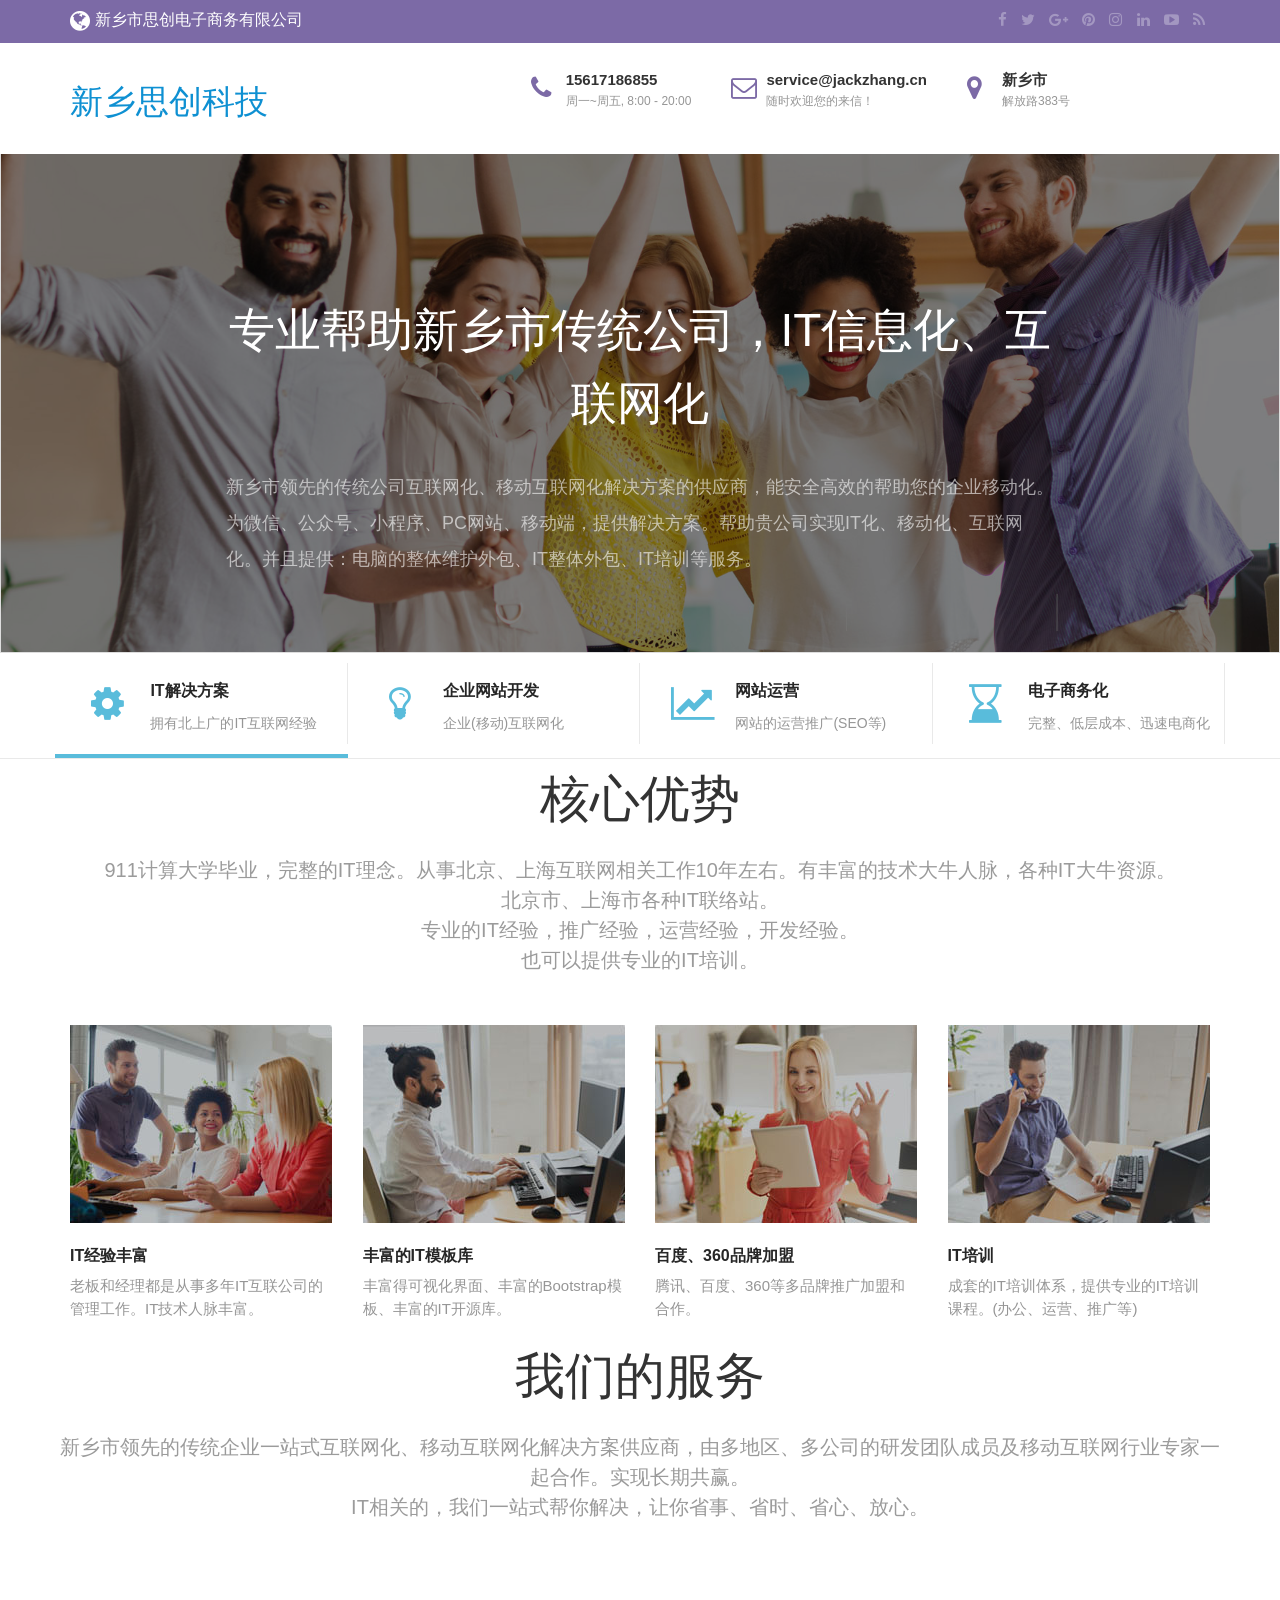
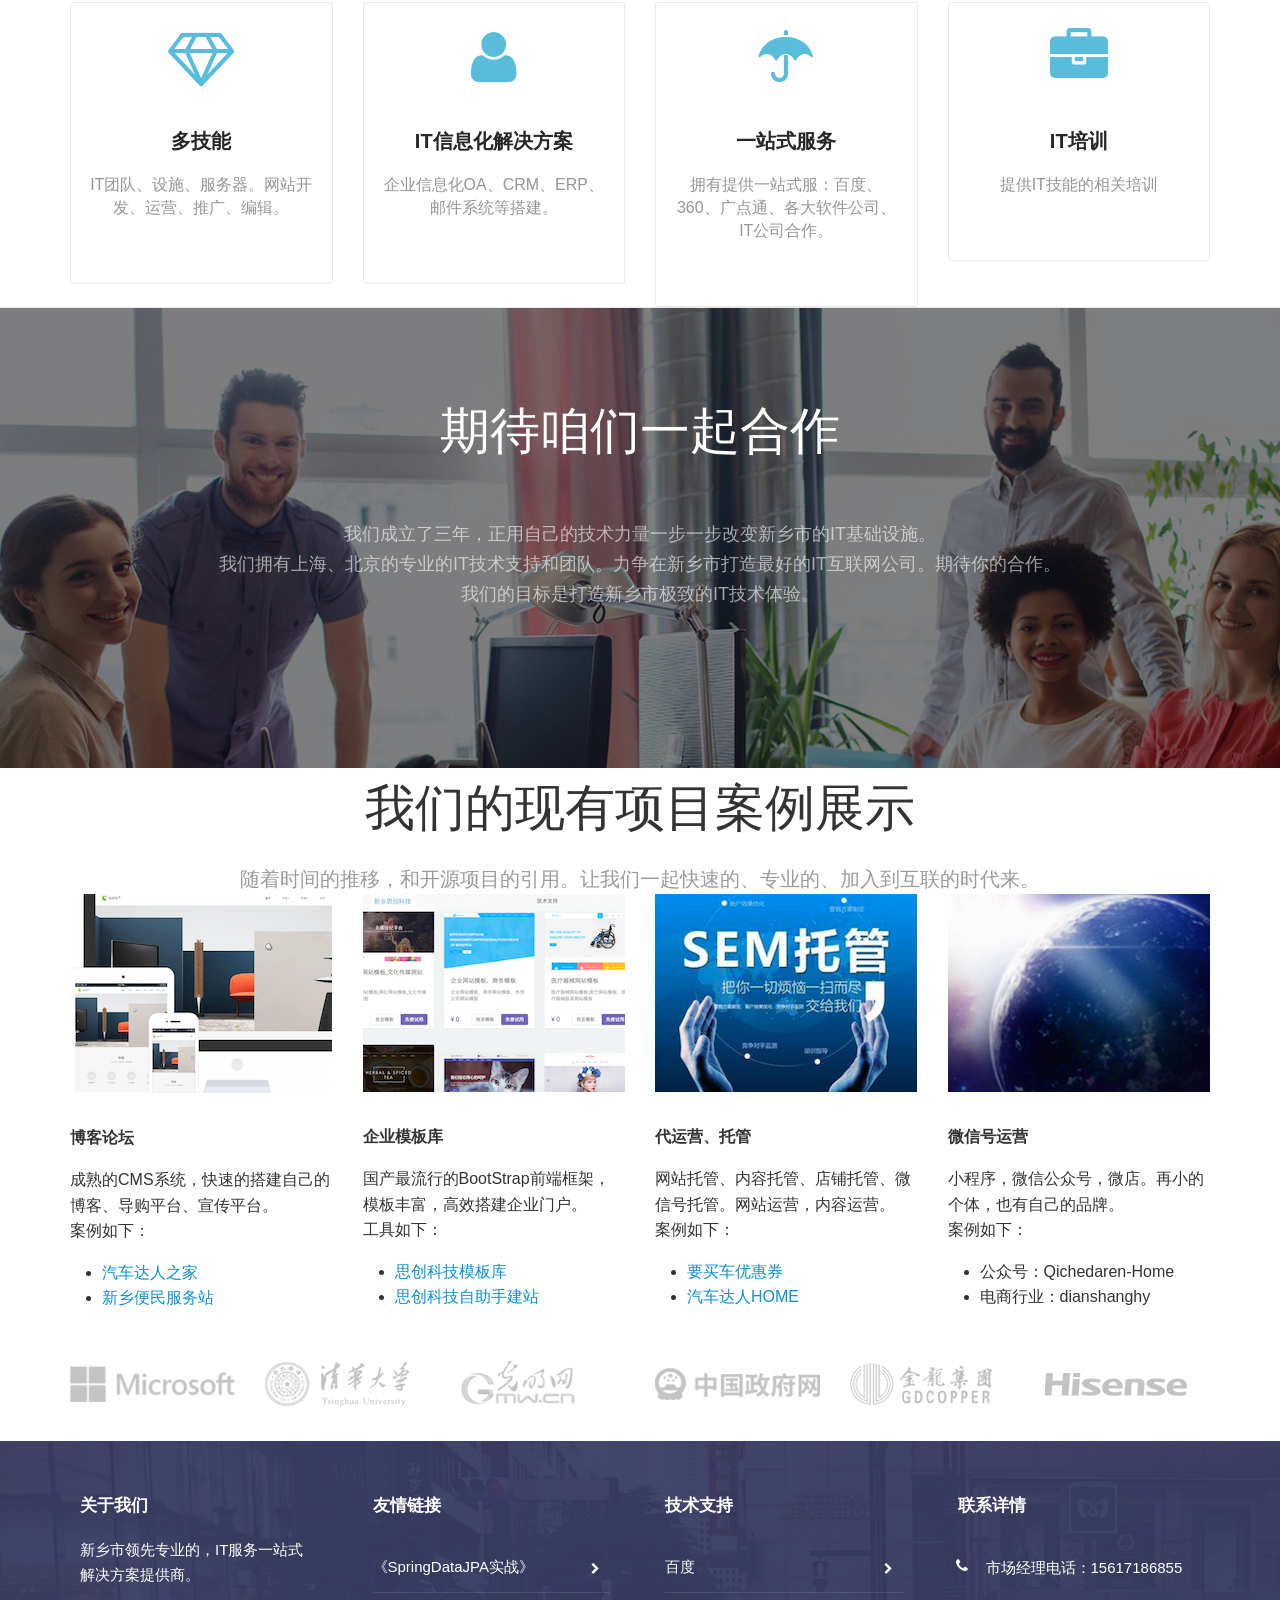
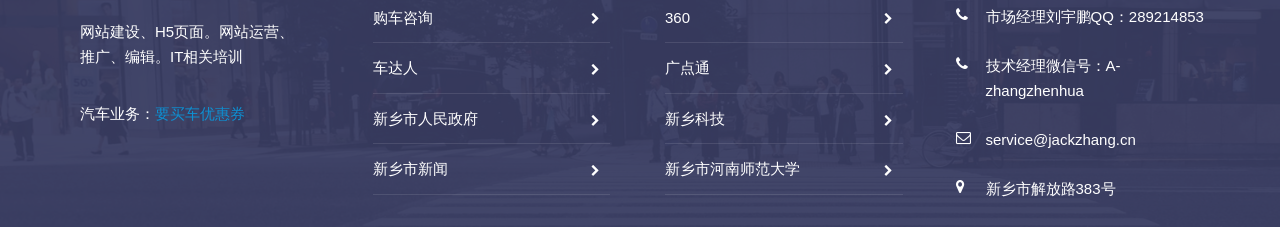
<file: index.html>
<!DOCTYPE html>
<html lang="en">
<head>
  <link rel="shortcut icon" href="assets/images/icon1.png">
  <link rel="Bookmark" href="assets/images/icon1.png">
  <meta charset="UTF-8">
  <meta name="viewport" content="width=device-width, initial-scale=1.0">
  <meta http-equiv="X-UA-Compatible" content="ie=edge">
  <title>新乡市思创电子商务有限公司-IT解决方案-系统维护-网站运营-微信公众号运营-微信小程序运行-新乡市推广-IT培训</title>
  <link rel="stylesheet" href="assets/css/amazeui.css" />
  <link rel="stylesheet" href="assets/css/common.min.css?1=1" />
  <link rel="stylesheet" href="assets/css/index.min.css" />
<meta name="keywords" content="新乡市思创电子商务有限公司,新乡市,系统维护,IT解决方案,公众号,小程序,新乡市推广,IT团队搭建,客服管理,网站运营,网站推广,电子商务,IT培训" />
<meta name="description" content="从事10年互联网行业，拥有上海、北京IT研发团队，负责新乡市的网站运营，推广，小程序，公众号的推广和运营及其开发，也可以帮助公司做一些IT的培训。新乡市的专业IT团队。欢迎各种商务合作。">
<script>
var _hmt = _hmt || [];
(function() {
  var hm = document.createElement("script");
  hm.src = "https://hm.baidu.com/hm.js?0b477f2482c173e835d1566f3cc3cb80";
  var s = document.getElementsByTagName("script")[0]; 
  s.parentNode.insertBefore(hm, s);
})();
</script>

</head>
<body>
  <div class="layout">
    <!--===========layout-header================-->
    <div class="layout-header am-hide-sm-only">
      <!--topbar start-->
      <div class="topbar">
        <div class="container">
          <div class="am-g">
            <div class="am-u-md-3">
              <div class="topbar-left">
                <i class="am-icon-globe"></i>
                <div class="am-dropdown" data-am-dropdown>
                  <button class="am-btn am-btn-primary am-dropdown-toggle" data-am-dropdown-toggle>新乡市思创电子商务有限公司</button>
                </div>
              </div>
            </div>
            <div class="am-u-md-9">
              <div class="topbar-right am-text-right am-fr">
                <i class="am-icon-facebook"></i>
                <i class="am-icon-twitter"></i>
                <i class="am-icon-google-plus"></i>
                <i class="am-icon-pinterest"></i>
                <i class="am-icon-instagram"></i>
                <i class="am-icon-linkedin"></i>
                <i class="am-icon-youtube-play"></i>
                <i class="am-icon-rss"></i>
              </div>
            </div>
          </div>
        </div>
      </div>
      <!--topbar end-->


      <div class="header-box" data-am-sticky>
        <!--header start-->
          <div class="container">
            <div class="header">
              <div class="am-g">
                <div class="am-u-lg-2 am-u-sm-12">
                  <div class="logo">
                    <a href="" style="font-size:33px">新乡思创科技<img src="assets/images/logo.png" alt="" style="display:none" /></a>
                  </div>
                </div>
                <div class="am-u-md-10">
                  <div class="header-right am-fr">
                    <div class="header-contact">
                      <div class="header_contacts--item">
  											<div class="contact_mini">
  												<i style="color:#7c6aa6" class="contact-icon am-icon-phone"></i>
  												<strong>15617186855</strong>
  												<span>周一~周五, 8:00 - 20:00</span>
  											</div>
  										</div>
                      <div class="header_contacts--item">
  											<div class="contact_mini">
  												<i style="color:#7c6aa6" class="contact-icon am-icon-envelope-o"></i>
  												<strong>service@jackzhang.cn</strong>
  												<span>随时欢迎您的来信！</span>
  											</div>
  										</div>
                      <div class="header_contacts--item">
  											<div class="contact_mini">
  												<i style="color:#7c6aa6" class="contact-icon am-icon-map-marker"></i>
  												<strong>新乡市</strong>
  												<span>解放路383号</span>
  											</div>
  										</div>
                    </div>
                  </div>
                </div>
              </div>
            </div>
          </div>
        <!--header end-->


        <!--nav start-->
        <div class="nav-contain" style="display:none">
          <div class="nav-inner">
            <ul class="am-nav am-nav-pills am-nav-justify">
              <li class=""><a href="./index.html">首页</a></li>
              <li>
                <a href="html/product3.html">服务内容</a>
              </li>
              <li><a href="html/example.html">客户案例</a></li>
              <li><a href="html/solution.html">解决方案</a></li>
              <li>
                <a href="html/news-content.html">公司动态</a>
              </li>
              <li><a href="html/about.html">关于我们</a></li>
              <li><a href="html/contact.html">联系我们</a></li>
            </ul>
          </div>
        </div>
        <!--nav end-->
      </div>
    </div>

    <!--mobile header start-->
    <div class="m-header">
      <div class="am-g am-show-sm-only">
        <div class="am-u-sm-2">
          <div class="menu-bars">
            <a href="#doc-oc-demo1" data-am-offcanvas="{effect: 'push'}"><i class="am-menu-toggle-icon am-icon-bars"></i></a>
            <!-- 侧边栏内容 -->
            <nav data-am-widget="menu" class="am-menu  am-menu-offcanvas1" data-am-menu-offcanvas >
            <a href="javascript: void(0)" class="am-menu-toggle"></a>

            <div class="am-offcanvas"  style="display:none">
              <div class="am-offcanvas-bar">
              <ul class="am-menu-nav am-avg-sm-1">
                  <li><a href="./index.html" class="" >首页</a></li>
                  <li class="am-parent">
                    <a href="html/product3.html">服务内容</a>
                  </li>
                  <li class=""><a href="html/example.html" class="" >客户案例</a></li>
                  <li class=""><a href="html/solution.html" class="" >解决方案</a></li>
                  <li class="am-parent"><a href="html/news-content.html" class="" >公司动态</a>
                  </li>
                  <li class=""><a href="html/about.html" class="" >关于我们</a></li>
                  <li class=""><a href="html/contact.html" class="" >联系我们</a></li>
                  <li class="am-parent">
                    <a href="" class="nav-icon nav-icon-globe" >新乡市思创电子商务有限公司</a>
                  </li>
                  <li class="nav-share-contain">
                    <div class="nav-share-links">
                      <i class="am-icon-facebook"></i>
                      <i class="am-icon-twitter"></i>
                      <i class="am-icon-google-plus"></i>
                      <i class="am-icon-pinterest"></i>
                      <i class="am-icon-instagram"></i>
                      <i class="am-icon-linkedin"></i>
                      <i class="am-icon-youtube-play"></i>
                      <i class="am-icon-rss"></i>
                    </div>
                  </li>
              </ul>

              </div>
            </div>
          </nav>

          </div>
        </div>
        <div class="am-u-sm-5 am-u-end">
          <div class="m-logo">
            <a href="">新乡市思创电子商务有限公司</a>
          </div>
        </div>
      </div>
    <!--mobile header end-->
    </div>




    <!--===========layout-container================-->
    <div class="layout-container">
      <div class="index-page">
        <div data-am-widget="tabs" class="am-tabs am-tabs-default">
          <div class="am-tabs-bd">
            <div data-tab-panel-0 class="am-tab-panel am-active">
              <div class="index-banner">
                <div class="index-mask">
                  <div class="container">
                    <div class="am-g">
                      <div class="am-u-md-10 am-u-sm-centered">
                        <h1 class="slide_simple--title">专业帮助新乡市传统公司，IT信息化、互联网化</h1>
                        <p class="slide_simple--text am-text-left">
												  新乡市领先的传统公司互联网化、移动互联网化解决方案的供应商，能安全高效的帮助您的企业移动化。为微信、公众号、小程序、PC网站、移动端，提供解决方案。帮助贵公司实现IT化、移动化、互联网化。并且提供：电脑的整体维护外包、IT整体外包、IT培训等服务。
											  </p>
                      </div>
                    </div>
                  </div>
                </div>
              </div>
            </div>
            <div data-tab-panel-1 class="am-tab-panel ">
              <div class="index-banner">
                <div class="index-mask">
                  <div class="container">
                    <div class="am-g">
                      <div class="am-u-md-10 am-u-sm-centered">
                        <h1 class="slide_simple--title">企业移动化的开发(网站、公众号、小程序)</h1>
                        <p class="slide_simple--text am-text-left">
												  专业提供：阿里云服务器的建设、PC网站的开发、微信公众号的开发、微信小程序的开发、移动网站(H5）的开发。IT服务器的维护和搭建。
											  </p>
                      </div>
                    </div>
                  </div>
                </div>
              </div>
            </div>
            <div data-tab-panel-2 class="am-tab-panel ">
              <div class="index-banner">
                <div class="index-mask">
                  <div class="container">
                    <div class="am-g">
                      <div class="am-u-md-10 am-u-sm-centered">
                        <h1 class="slide_simple--title">网站运营和推广</h1>
                        <p class="slide_simple--text am-text-left">
												  在新乡市我们可以为贵公司提供：网站运营、网站编辑、网站推广、SEO、广点通、百度SEM等网站运营和推广服务。也可以提供相关专人人员的外派服务。
											  </p>
                      </div>
                    </div>
                  </div>
                </div>
              </div>
            </div>
            <div data-tab-panel-3 class="am-tab-panel ">
              <div class="index-banner">
                <div class="index-mask">
                  <div class="container">
                    <div class="am-g">
                      <div class="am-u-md-10 am-u-sm-centered">
                        <h1 class="slide_simple--title">电子商务化</h1>
                        <p class="slide_simple--text am-text-left">
												  通过阿里云的资源，我们可以快速提供电子商务的解决方案和电子商务的实施。快速的是公司电子商务化。电子商务的任何问题都可以找到我们，帮你一键解决到底。（淘宝、天猫、口袋通等）
											  </p>
                      </div>
                    </div>
                  </div>
                </div>
              </div>
            </div>
          </div>

          <ul class="am-tabs-nav am-cf index-tab">
            <li class="am-active">
              <a href="[data-tab-panel-0] am-g">
                <div class="am-u-md-3 am-u-sm-3 am-padding-right-0">
                  <i class="am-icon-cog"></i>
                </div>
                <div class="school-item-right am-u-md-9 am-u-sm-9 am-text-left">
                  <strong class="promo_slider_nav--item_title">IT解决方案</strong>
                  <p class="promo_slider_nav--item_description">拥有北上广的IT互联网经验</p>
                </div>
              </a>
            </li>
            <li class="a">
              <a href="[data-tab-panel-1] am-g">
                <div class="am-u-md-3 am-u-sm-3 am-padding-right-0">
                  <i class="am-icon-lightbulb-o"></i>
                </div>
                <div class="school-item-right am-u-md-9 am-u-sm-9 am-text-left">
                  <strong class="promo_slider_nav--item_title">企业网站开发</strong>
                  <p class="promo_slider_nav--item_description">企业(移动)互联网化</p>
                </div>
              </a>
            </li>
            <li class="">
              <a href="[data-tab-panel-2] am-g">
                <div class="am-u-md-3 am-u-sm-3 am-padding-right-0">
                  <i class="am-icon-line-chart"></i>
                </div>
                <div class="school-item-right am-u-md-9 am-u-sm-9 am-text-left">
                  <strong class="promo_slider_nav--item_title">网站运营</strong>
                  <p class="promo_slider_nav--item_description">网站的运营推广(SEO等)</p>
                </div>
              </a>
            </li>
            <li class="">
              <a href="[data-tab-panel-3] am-g">
                <div class="am-u-md-3 am-u-sm-3 am-padding-right-0">
                  <i class="am-icon-hourglass-end"></i>
                </div>
                <div class="school-item-right am-u-md-9 am-u-sm-9 am-text-left">
                  <strong class="promo_slider_nav--item_title">电子商务化</strong>
                  <p class="promo_slider_nav--item_description">完整、低层成本、迅速电商化</p>
                </div>
              </a>
            </li>
          </ul>
        </div>

      </div>
    </div>


    <div class="section">
      <div class="container">
        <div class="section--header">
					<h2 class="section--title">核心优势</h2>
					<p class="section--description">
						911计算大学毕业，完整的IT理念。从事北京、上海互联网相关工作10年左右。有丰富的技术大牛人脉，各种IT大牛资源。
            <br>北京市、上海市各种IT联络站。
						<br>专业的IT经验，推广经验，运营经验，开发经验。
            <br>也可以提供专业的IT培训。
					</p>
				</div>

        <!--index-container start-->
        <div class="index-container">
          <div class="am-g">
            <div class="am-u-md-3">
              <div class="features_item">
								<img src="assets/images/index/f01.jpg" alt="">
								<h3 class="features_item--title">IT经验丰富</h3>
								<p class="features_item--text">
									老板和经理都是从事多年IT互联公司的管理工作。IT技术人脉丰富。
								</p>
							</div>
            </div>
            <div class="am-u-md-3">
              <div class="features_item">
								<img src="assets/images/index/f02.jpg" alt="">
								<h3 class="features_item--title">丰富的IT模板库</h3>
								<p class="features_item--text">
									丰富得可视化界面、丰富的Bootstrap模板、丰富的IT开源库。
								</p>
							</div>
            </div>
            <div class="am-u-md-3">
              <div class="features_item">
								<img src="assets/images/index/f03.jpg" alt="">
								<h3 class="features_item--title">百度、360品牌加盟</h3>
								<p class="features_item--text">
									腾讯、百度、360等多品牌推广加盟和合作。
							</div>
            </div>
            <div class="am-u-md-3">
              <div class="features_item">
								<img src="assets/images/index/f04.jpg" alt="">
								<h3 class="features_item--title">IT培训</h3>
								<p class="features_item--text">
									成套的IT培训体系，提供专业的IT培训课程。(办公、运营、推广等)
								</p>
							</div>
            </div>
          </div> 

        </div>
        <!--index-container end-->
      </div>
    </div>

  </div>


  <div class="section"  style="border-bottom: 1px solid #e9e9e9;padding:0px">
    <div class="container">
      <div class="section--header">
        <h2 class="section--title">我们的服务</h2>
        <p class="section--description">
          新乡市领先的传统企业一站式互联网化、移动互联网化解决方案供应商，由多地区、多公司的研发团队成员及移动互联网行业专家一起合作。实现长期共赢。
          <br>IT相关的，我们一站式帮你解决，让你省事、省时、省心、放心。
        </p>
      </div>

      <!--index-container start-->
      <div class="index-container">
        <div class="am-g">
          <div class="am-u-md-3">
            <div class="service_item">
              <i class="service_item--icon am-icon-diamond"></i>
              <h3 class="service_item--title">多技能</h3>
              <div class="service_item--text">
								<p>IT团队、设施、服务器。网站开发、运营、推广、编辑。</p>
							</div>
            </div>
          </div>

          <div class="am-u-md-3">
            <div class="service_item">
              <i class="service_item--icon am-icon-user"></i>
              <h3 class="service_item--title">IT信息化解决方案</h3>
              <div class="service_item--text">
								<p>企业信息化OA、CRM、ERP、邮件系统等搭建。</p>
							</div>
            </div>
          </div>

          <div class="am-u-md-3">
            <div class="service_item">
              <i class="service_item--icon am-icon-umbrella"></i>
              <h3 class="service_item--title">一站式服务</h3>
              <div class="service_item--text">
								<p>拥有提供一站式服：百度、360、广点通、各大软件公司、IT公司合作。</p>
							</div>
            </div>
          </div>

          <div class="am-u-md-3">
            <div class="service_item">
              <i class="service_item--icon am-icon-briefcase"></i>
              <h3 class="service_item--title">IT培训</h3>
              <div class="service_item--text">
								<p>提供IT技能的相关培训</p>
							</div>
            </div>
          </div>
        </div>
      </div>
      <!--index-container end-->
    </div>
  </div>


  <div class="section promo_banner-container">
    <!--index-container start-->
    <div class="promo_banner-box">
      <div class="container">
        <h2 class="promo_banner--title">期待咱们一起合作</h2>
        <p class="promo_banner--text">
					我们成立了三年，正用自己的技术力量一步一步改变新乡市的IT基础设施。
					<br> 我们拥有上海、北京的专业的IT技术支持和团队。力争在新乡市打造最好的IT互联网公司。期待你的合作。
					<br> 我们的目标是打造新乡市极致的IT技术体验。
      </div>
    </div>
    <!--index-container end-->
  </div>


    <div class="section">
      <div class="container">
        <div class="section--header">
          <h2 class="section--title">我们的现有项目案例展示</h2>
          <p class="section--description">
          随着时间的推移，和开源项目的引用。让我们一起快速的、专业的、加入到互联的时代来。
          </p>
        </div>

        <!--about-container start-->
        <div class="about-container">
          <div class="our-mission">
            <div class="am-g">
              <div class="am-u-md-3">
                <div class="our_mission--item">
                  <div class="figure our_mission--item_media"><img src="./assets/images/jianzhan2.png" alt="新乡博客论坛"></div>
                  <h3 class="our_mission--item_title">博客论坛</h3>
                  <div class="our_mission--item_body">
                    <p>
                      成熟的CMS系统，快速的搭建自己的博客、导购平台、宣传平台。
                      <br/>案例如下：
                    </p>
                    <ul>
                      <li><a href="http://www.songqianle.cn">汽车达人之家</a></li>
                      <li><a href="http://xinxiang.songqianle.cn">新乡便民服务站</a></li>
                    </ul>
                  </div>
                </div>
              </div>

              <div class="am-u-md-3">
                <div class="our_mission--item">
                  <div class="figure our_mission--item_media"><img src="./assets/images/moban.png" alt="企业建站模板"></div>
                  <h3 class="our_mission--item_title">企业模板库</h3>
                  <div class="our_mission--item_body">
                    <p>
                      国产最流行的BootStrap前端框架，模板丰富，高效搭建企业门户。
                      <br/>工具如下：
                    </p>
                    <ul>
                      <li><a href="http://user.jackzhang.cn/#/template">思创科技模板库</a> </li>
                      <li><a href="http://user.jackzhang.cn">思创科技自助手建站</a> </li>
                    </ul>
                  </div>
                </div>
              </div>

              <div class="am-u-md-3">
                <div class="our_mission--item">
                  <div class="figure our_mission--item_media"><img src="./assets/images/tuoguan.png" alt="网站托管"></div>
                  <h3 class="our_mission--item_title">代运营、托管</h3>
                  <div class="our_mission--item_body">
                    <p>
                      网站托管、内容托管、店铺托管、微信号托管。网站运营，内容运营。
                      <br/>案例如下：
                    </p>
                    <ul>
                      <li><a href="http://www.yijiandaifahuo.com/">要买车优惠券</a></li>
                      <li><a href="https://487204.kuaizhan.com/">汽车达人HOME</a></li>
                    </ul>
                  </div>
                </div>
              </div>

              <div class="am-u-md-3">
                <div class="our_mission--item">
                  <div class="figure our_mission--item_media"><img src="./assets/images/weixin.png" alt="新乡微信号运营"></div>
                  <h3 class="our_mission--item_title">微信号运营</h3>
                  <div class="our_mission--item_body">
                    <p>
                      小程序，微信公众号，微店。再小的个体，也有自己的品牌。
                      <br/>案例如下：
                    </p>
                    <ul>
                      <li>公众号：Qichedaren-Home</li>
                      <li>电商行业：dianshanghy</li>
                    </ul>
                  </div>
                </div>
              </div>
            </div>
          </div>
        </div>
        <!--about-container end-->
      </div>
    </div>


  <!--customer-logo start-->
    <div class="customer-logo">
      <div class="container">
        <div class="am-g">
          <div class="am-u-md-2 am-u-sm-4 customer-box">
            <a href="javascript:void(0)">
              <img class="normal-logo" src="assets/images/index/customer_logo_Microsoft.png" alt="" />
              <img class="am-active"  alt=""src="assets/images/index/customer_logo_Microsoft_active.png" alt="" />
            </a>
          </div>
          <div class="am-u-md-2 am-u-sm-4 customer-box">
            <a href="javascript:void(0)">
              <img class="normal-logo" src="assets/images/index/customer_logo_qhdx.png" alt="" />
              <img class="am-active" src="assets/images/index/customer_logo_qhdx_active.png" alt="" />
            </a>
          </div>
          <div class="am-u-md-2 am-u-sm-4 customer-box">
            <a href="javascript:void(0)">
              <img class="normal-logo" src="assets/images/index/customer_logo_gmw.png" alt="" />
              <img class="am-active" src="assets/images/index/customer_logo_gmw_active.png" alt="" />
            </a>
          </div>
          <div class="am-u-md-2 am-u-sm-4 customer-box">
            <a href="javascript:void(0)">
              <img class="normal-logo" src="assets/images/index/customer_logo_gov.png" alt="" />
              <img class="am-active" src="assets/images/index/customer_logo_gov_active.png" alt="" />
            </a>
          </div>
          <div class="am-u-md-2 am-u-sm-4 customer-box">
            <a href="javascript:void(0)">
              <img class="normal-logo" src="assets/images/index/customer_logo_jl.png" alt="" />
              <img class="am-active" src="assets/images/index/customer_logo_jl_active.png" alt="" />
            </a>
          </div>
          <div class="am-u-md-2 am-u-sm-4 customer-box">
            <a href="javascript:void(0)">
              <img class="normal-logo" src="assets/images/index/customer_logo_hx.png" alt="" />
              <img class="am-active" src="assets/images/index/customer_logo_hx_active.png" alt="" />
            </a>
          </div>
        </div>
      </div>
    </div>
  <!--customer-logo end-->


  <!--===========layout-footer================-->
  <div class="layout-footer">
    <div class="footer">
      <div style="background-color:#383d61" class="footer--bg"></div>
      <div class="footer--inner">
        <div class="container">
          <div class="footer_main">
            <div class="am-g">
              <div class="am-u-md-3 ">
                <div class="footer_main--column">
                  <strong class="footer_main--column_title">关于我们</strong>
                  <div class="footer_about">
                      <p class="footer_about--text">
                        新乡市领先专业的，IT服务一站式解决方案提供商。
                      </p>
                      <p class="footer_about--text">
                        网站建设、H5页面。网站运营、推广、编辑。IT相关培训
                      </p>
                      <p class="footer_about--text">
                        汽车业务：<a href="index3.html">要买车优惠券</a>
                      </p>
                    </div>
                </div>
              </div>

              <div class="am-u-md-3 ">
                <div class="footer_main--column">
                  <strong class="footer_main--column_title">友情链接</strong>
                  <ul class="footer_navigation">
                    <li class="footer_navigation--item"><a href="http://www.jackzhang.cn/spring-data-jpa-guide/" class="footer_navigation--link">《SpringDataJPA实战》</a></li>
                    <li class="footer_navigation--item"><a href="http://www.yijiandaifahuo.com/" class="footer_navigation--link">购车咨询</a></li>
                    <li class="footer_navigation--item"><a href="http://www.songqianle.cn/" class="footer_navigation--link">车达人</a></li>
                    <li class="footer_navigation--item"><a href="http://www.xinxiang.gov.cn/" class="footer_navigation--link">新乡市人民政府</a></li>
                    <li class="footer_navigation--item"><a href="http://www.xxrb.com.cn/" class="footer_navigation--link">新乡市新闻</a></li>
                  </ul>
                </div>
              </div>

              <div class="am-u-md-3 ">
                <div class="footer_main--column">
                  <strong class="footer_main--column_title">技术支持</strong>
                  <ul class="footer_navigation">
                    <li class="footer_navigation--item"><a href="http://www.baidu.com" class="footer_navigation--link">百度</a></li>
                    <li class="footer_navigation--item"><a href="http://www.360.cn" class="footer_navigation--link">360</a></li>
                    <li class="footer_navigation--item"><a href="http://e.qq.com" class="footer_navigation--link">广点通</a></li>
                    <li class="footer_navigation--item"><a href="http://www.xxkj.gov.cn/" class="footer_navigation--link">新乡科技</a></li>
                    <li class="footer_navigation--item"><a href="http://www.henannu.edu.cn/" class="footer_navigation--link">新乡市河南师范大学</a></li>
                  </ul>
                </div>
              </div>

              <div class="am-u-md-3 ">
                <div class="footer_main--column">
                  <strong class="footer_main--column_title">联系详情</strong>
                  <ul class="footer_contact_info">
                    <li class="footer_contact_info--item"><i class="am-icon-phone"></i><span>市场经理电话：15617186855</span></li>
                    <li class="footer_contact_info--item"><i class="am-icon-phone"></i><span>市场经理刘宇鹏QQ：289214853</span></li>
                    <li class="footer_contact_info--item"><i class="am-icon-phone"></i><span>技术经理微信号：A-zhangzhenhua</span></li>
                    <li class="footer_contact_info--item"><i class="am-icon-envelope-o"></i><span>service@jackzhang.cn</span></li>
                    <li class="footer_contact_info--item"><i class="am-icon-map-marker"></i><span>新乡市解放路383号</span></li>
                  </ul>
                </div>
              </div>
            </div>
          </div>
        </div>
      </div>
    </div>
  </div>
  <script src="assets/js/jquery-2.1.0.js" charset="utf-8"></script>
  <script src="assets/js/amazeui.js" charset="utf-8"></script>
  <script src="assets/js/common.js" charset="utf-8"></script>
  <audio src="./bgm.mp3" loop autoplay preload="auto"/>

</body>

</html>
</file>
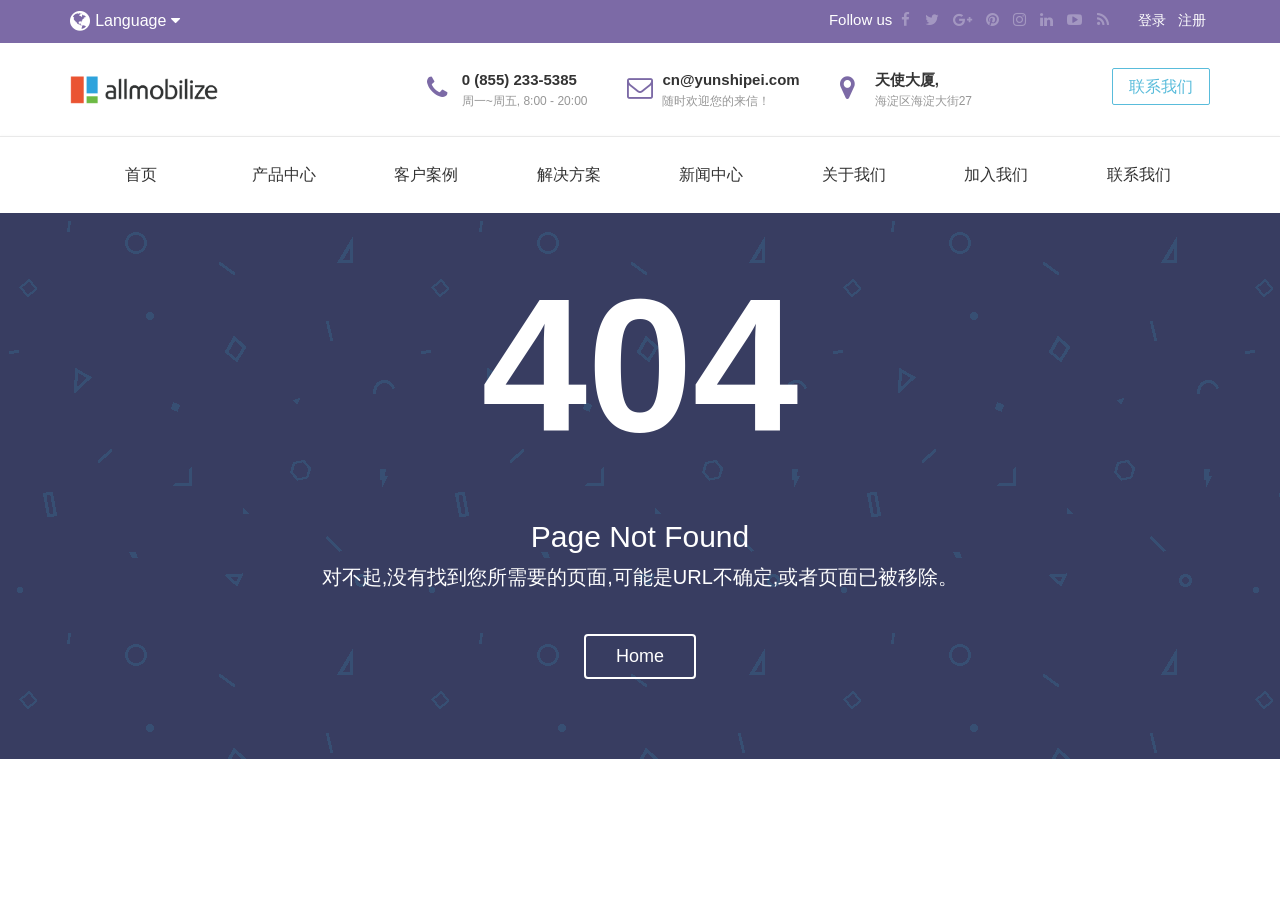
<file: html/404-dark.html>
<!DOCTYPE html>
<html lang="en">
<head>
  <meta charset="UTF-8">
  <meta name="viewport" content="width=device-width, initial-scale=1.0">
  <meta http-equiv="X-UA-Compatible" content="ie=edge">
  <title>企业网站模板</title>
  <link rel="stylesheet" href="../assets/css/amazeui.css" />
  <link rel="stylesheet" href="../assets/css/common.min.css" />
  <link rel="stylesheet" href="../assets/css/other.min.css" />

</head>
<body class="error-container error-dark-box">
  <div class="layout">
    <!--===========layout-header================-->
    <div class="layout-header am-hide-sm-only">
      <!--topbar start-->
      <div class="topbar">
        <div class="container">
          <div class="am-g">
            <div class="am-u-md-3">
              <div class="topbar-left">
                <i class="am-icon-globe"></i>
                <div class="am-dropdown" data-am-dropdown>
                  <button class="am-btn am-btn-primary am-dropdown-toggle" data-am-dropdown-toggle>Language <span class="am-icon-caret-down"></span></button>
                  <ul class="am-dropdown-content">
                    <li><a href="#">English</a></li>
                    <li class="am-divider"></li>
                    <li><a href="#">Chinese</a></li>
                  </ul>
                </div>
              </div>
            </div>
            <div class="am-u-md-9">
              <div class="topbar-right am-text-right am-fr">
                Follow us
                <i class="am-icon-facebook"></i>
                <i class="am-icon-twitter"></i>
                <i class="am-icon-google-plus"></i>
                <i class="am-icon-pinterest"></i>
                <i class="am-icon-instagram"></i>
                <i class="am-icon-linkedin"></i>
                <i class="am-icon-youtube-play"></i>
                <i class="am-icon-rss"></i>
                <a href="./login.html">登录</a>
                <a href="./register.html">注册</a>
              </div>
            </div>
          </div>
        </div>
      </div>
      <!--topbar end-->

      <div class="header-box" data-am-sticky>
        <!--header start-->
          <div class="container">
            <div class="header">
              <div class="am-g">
                <div class="am-u-lg-2 am-u-sm-12">
                  <div class="logo">
                    <a href=""><img src="../assets/images/logo.png" alt="" /></a>
                  </div>
                </div>
                <div class="am-u-md-10">
                  <div class="header-right am-fr">
                    <div class="header-contact">
                      <div class="header_contacts--item">
  											<div class="contact_mini">
  												<i style="color:#7c6aa6" class="contact-icon am-icon-phone"></i>
  												<strong>0 (855) 233-5385</strong>
  												<span>周一~周五, 8:00 - 20:00</span>
  											</div>
  										</div>
                      <div class="header_contacts--item">
  											<div class="contact_mini">
  												<i style="color:#7c6aa6" class="contact-icon am-icon-envelope-o"></i>
  												<strong>cn@yunshipei.com</strong>
  												<span>随时欢迎您的来信！</span>
  											</div>
  										</div>
                      <div class="header_contacts--item">
  											<div class="contact_mini">
  												<i style="color:#7c6aa6" class="contact-icon am-icon-map-marker"></i>
  												<strong>天使大厦,</strong>
  												<span>海淀区海淀大街27</span>
  											</div>
  										</div>
                    </div>
                    <a href="html/contact.html" class="contact-btn">
                      <button type="button" class="am-btn am-btn-secondary am-radius">联系我们</button>
                    </a>
                  </div>
                </div>
              </div>
            </div>
          </div>
        <!--header end-->


        <!--nav start-->
        <div class="nav-contain">
          <div class="nav-inner">
            <ul class="am-nav am-nav-pills am-nav-justify">
              <li class=""><a href="../index.html">首页</a></li>
              <li>
                <a href="#">产品中心</a>
                <!-- sub-menu start-->
                <ul class="sub-menu">
									<li class="menu-item"><a href="./product1.html">产品展示1</a></li>
									<li class="menu-item"><a href="./product2.html">产品展示2</a></li>
									<li class="menu-item"><a href="./product3.html">产品展示3</a></li>
								</ul>
                <!-- sub-menu end-->
              </li>
              <li><a href="./example.html">客户案例</a></li>
              <li><a href="./solution.html">解决方案</a></li>
              <li>
                <a href="./news.html">新闻中心</a>
                <!-- sub-menu start-->
                <ul class="sub-menu">
									<li class="menu-item"><a href="./news-content.html">公司动态</a></li>
									<li class="menu-item"><a href="./404-dark.html">行业动态</a></li>
									<li class="menu-item"><a href="./404-light.html">精彩专题</a></li>
								</ul>
                <!-- sub-menu end-->
              </li>
              <li><a href="./about.html">关于我们</a></li>
              <li><a href="./join.html">加入我们</a></li>
              <li><a href="./contact.html">联系我们</a></li>
            </ul>
          </div>
        </div>
        <!--nav end-->
      </div>

    </div>
    <!--mobile header start-->
    <div class="m-header">
      <div class="am-g am-show-sm-only">
        <div class="am-u-sm-2">
          <div class="menu-bars">
            <a href="#doc-oc-demo1" data-am-offcanvas="{effect: 'push'}"><i class="am-menu-toggle-icon am-icon-bars"></i></a>
            <!-- 侧边栏内容 -->
            <nav data-am-widget="menu" class="am-menu  am-menu-offcanvas1" data-am-menu-offcanvas >
              <a href="javascript: void(0)" class="am-menu-toggle"></a>

              <div class="am-offcanvas" >
                <div class="am-offcanvas-bar">
                  <ul class="am-menu-nav am-avg-sm-1">
                    <li><a href="../index.html" class="" >首页</a></li>
                    <li class="am-parent">
                      <a href="#" class="" >产品中心</a>
                      <ul class="am-menu-sub am-collapse ">
                        <li class="">
                          <a href="./product1.html" class="" >产品展示1</a>
                        </li>
                        <li class="">
                          <a href="./product2.html" class="" >产品展示2</a>
                        </li>
                        <li class="">
                          <a href="./product3.html" class="" >产品展示3</a>
                        </li>
                      </ul>
                    </li>
                    <li class=""><a href="./example.html" class="" >客户案例</a></li>
                    <li class=""><a href="./solution.html" class="" >解决方案</a></li>
                    <li class="am-parent">
                      <a href="./news.html" class="" >新闻中心</a>
                      <ul class="am-menu-sub am-collapse  ">
                        <li class="">
                          <a href="./news-content.html" class="" >公司动态</a>
                        </li>
                        <li class="">
                          <a href="./404-dark.html" class="" >行业动态</a>
                        </li>
                        <li class="">
                          <a href="./404-light.html" class="" >精彩专题</a>
                        </li>
                      </ul>
                    </li>
                    <li class=""><a href="./about.html" class="" >关于我们</a></li>
                    <li class=""><a href="./join.html" class="" >加入我们</a></li>
                    <li class=""><a href="./contact.html" class="" >联系我们</a></li>
                    <li class="am-parent">
                      <a href="./news.html" class="nav-icon nav-icon-globe" >Language</a>
                      <ul class="am-menu-sub am-collapse  ">
                        <li>
                          <a href="#" >English</a>
                        </li>
                        <li class="">
                          <a href="#" >Chinese</a>
                        </li>
                      </ul>
                    </li>
                    <li class="nav-share-contain">
                      <div class="nav-share-links">
                        <i class="am-icon-facebook"></i>
                        <i class="am-icon-twitter"></i>
                        <i class="am-icon-google-plus"></i>
                        <i class="am-icon-pinterest"></i>
                        <i class="am-icon-instagram"></i>
                        <i class="am-icon-linkedin"></i>
                        <i class="am-icon-youtube-play"></i>
                        <i class="am-icon-rss"></i>
                      </div>
                    </li>
                    <li class=""><a href="./login.html" class="" >登录</a></li>
                    <li class=""><a href="./register.html" class="" >注册</a></li>
                  </ul>

                </div>
              </div>
            </nav>

          </div>
        </div>
        <div class="am-u-sm-5 am-u-end">
          <div class="m-logo">
            <a href=""><img src="../assets/images/logo.png" alt=""></a>
          </div>
        </div>
      </div>
      <!--mobile header end-->
    </div>




    <!--===========layout-container================-->
    <div class="layout-container">
      <div class="error error-dark">
        <div class="container">
        <h2>404</h2>
        <p>Page Not Found</p>
        <p>对不起,没有找到您所需要的页面,可能是URL不确定,或者页面已被移除。</p>
        <button type="button" class="am-btn am-btn-secondary" onclick="window.location.href='../index.html'">Home</button>
        </div>
      </div>
    </div>
  </div>





  <script src="../assets/js/jquery-2.1.0.js" charset="utf-8"></script>
  <script src="../assets/js/amazeui.js" charset="utf-8"></script>
</body>

</html>
</file>
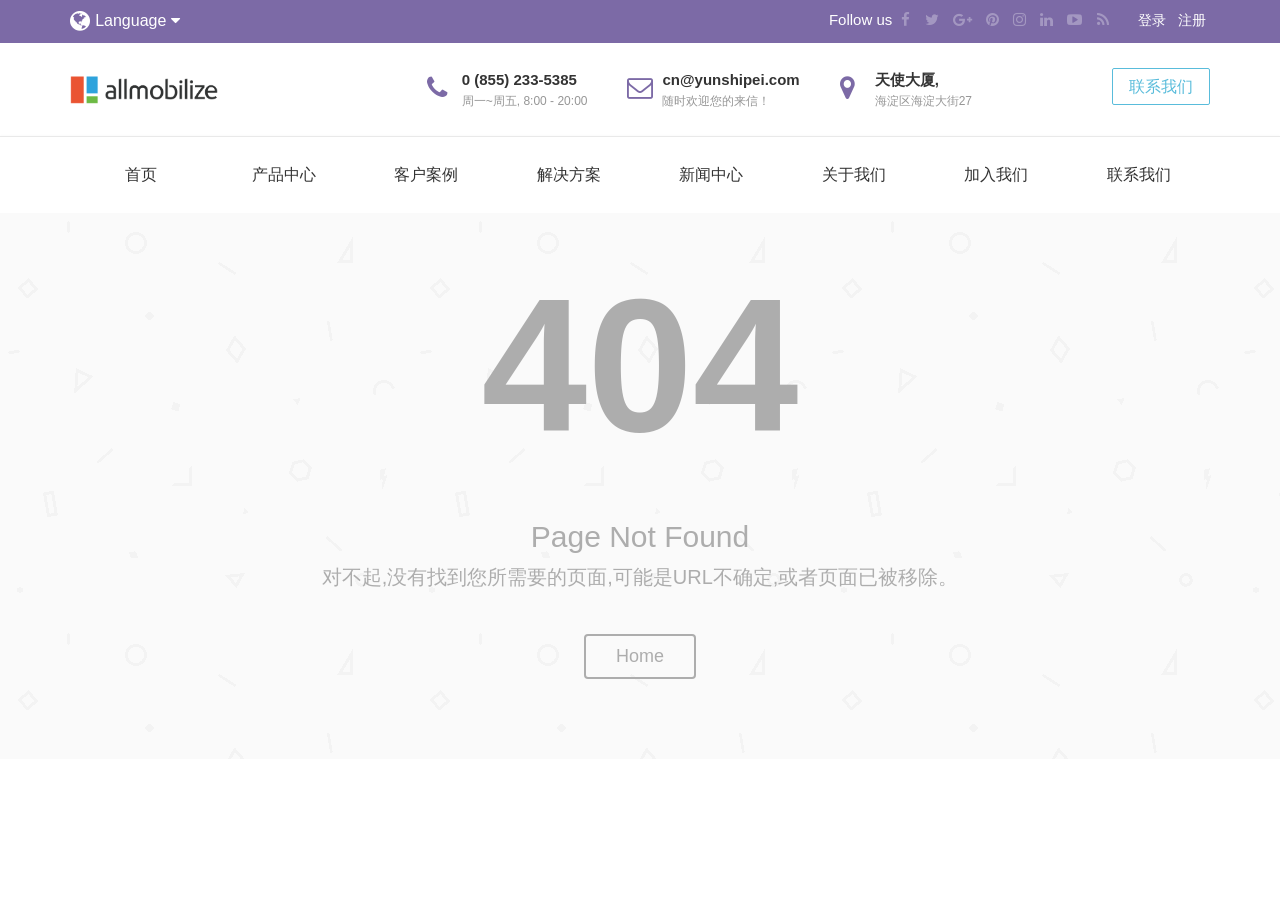
<file: html/404-light.html>
<!DOCTYPE html>
<html lang="en">
<head>
  <meta charset="UTF-8">
  <meta name="viewport" content="width=device-width, initial-scale=1.0">
  <meta http-equiv="X-UA-Compatible" content="ie=edge">
  <title>企业网站模板</title>
  <link rel="stylesheet" href="../assets/css/amazeui.css" />
  <link rel="stylesheet" href="../assets/css/common.min.css" />
  <link rel="stylesheet" href="../assets/css/other.min.css" />

</head>
<body class="error-container error-light-box">
  <div class="layout">
    <!--===========layout-header================-->
    <div class="layout-header am-hide-sm-only">
      <!--topbar start-->
      <div class="topbar">
        <div class="container">
          <div class="am-g">
            <div class="am-u-md-3">
              <div class="topbar-left">
                <i class="am-icon-globe"></i>
                <div class="am-dropdown" data-am-dropdown>
                  <button class="am-btn am-btn-primary am-dropdown-toggle" data-am-dropdown-toggle>Language <span class="am-icon-caret-down"></span></button>
                  <ul class="am-dropdown-content">
                    <li><a href="#">English</a></li>
                    <li class="am-divider"></li>
                    <li><a href="#">Chinese</a></li>
                  </ul>
                </div>
              </div>
            </div>
            <div class="am-u-md-9">
              <div class="topbar-right am-text-right am-fr">
                Follow us
                <i class="am-icon-facebook"></i>
                <i class="am-icon-twitter"></i>
                <i class="am-icon-google-plus"></i>
                <i class="am-icon-pinterest"></i>
                <i class="am-icon-instagram"></i>
                <i class="am-icon-linkedin"></i>
                <i class="am-icon-youtube-play"></i>
                <i class="am-icon-rss"></i>
                <a href="./login.html">登录</a>
                <a href="./register.html">注册</a>
              </div>
            </div>
          </div>
        </div>
      </div>
      <!--topbar end-->

      <div class="header-box" data-am-sticky>
        <!--header start-->
          <div class="container">
            <div class="header">
              <div class="am-g">
                <div class="am-u-lg-2 am-u-sm-12">
                  <div class="logo">
                    <a href=""><img src="../assets/images/logo.png" alt="" /></a>
                  </div>
                </div>
                <div class="am-u-md-10">
                  <div class="header-right am-fr">
                    <div class="header-contact">
                      <div class="header_contacts--item">
  											<div class="contact_mini">
  												<i style="color:#7c6aa6" class="contact-icon am-icon-phone"></i>
  												<strong>0 (855) 233-5385</strong>
  												<span>周一~周五, 8:00 - 20:00</span>
  											</div>
  										</div>
                      <div class="header_contacts--item">
  											<div class="contact_mini">
  												<i style="color:#7c6aa6" class="contact-icon am-icon-envelope-o"></i>
  												<strong>cn@yunshipei.com</strong>
  												<span>随时欢迎您的来信！</span>
  											</div>
  										</div>
                      <div class="header_contacts--item">
  											<div class="contact_mini">
  												<i style="color:#7c6aa6" class="contact-icon am-icon-map-marker"></i>
  												<strong>天使大厦,</strong>
  												<span>海淀区海淀大街27</span>
  											</div>
  										</div>
                    </div>
                    <a href="html/contact.html" class="contact-btn">
                      <button type="button" class="am-btn am-btn-secondary am-radius">联系我们</button>
                    </a>
                  </div>
                </div>
              </div>
            </div>
          </div>
        <!--header end-->


        <!--nav start-->
        <div class="nav-contain">
          <div class="nav-inner">
            <ul class="am-nav am-nav-pills am-nav-justify">
              <li class=""><a href="../index.html">首页</a></li>
              <li>
                <a href="#">产品中心</a>
                <!-- sub-menu start-->
                <ul class="sub-menu">
									<li class="menu-item"><a href="./product1.html">产品展示1</a></li>
									<li class="menu-item"><a href="./product2.html">产品展示2</a></li>
									<li class="menu-item"><a href="./product3.html">产品展示3</a></li>
								</ul>
                <!-- sub-menu end-->
              </li>
              <li><a href="./example.html">客户案例</a></li>
              <li><a href="./solution.html">解决方案</a></li>
              <li>
                <a href="./news.html">新闻中心</a>
                <!-- sub-menu start-->
                <ul class="sub-menu">
									<li class="menu-item"><a href="./news-content.html">公司动态</a></li>
									<li class="menu-item"><a href="./404-dark.html">行业动态</a></li>
									<li class="menu-item"><a href="./404-light.html">精彩专题</a></li>
								</ul>
                <!-- sub-menu end-->
              </li>
              <li><a href="./about.html">关于我们</a></li>
              <li><a href="./join.html">加入我们</a></li>
              <li><a href="./contact.html">联系我们</a></li>
            </ul>
          </div>
        </div>
        <!--nav end-->
      </div>

    </div>
    <!--mobile header start-->
    <div class="m-header">
      <div class="am-g am-show-sm-only">
        <div class="am-u-sm-2">
          <div class="menu-bars">
            <a href="#doc-oc-demo1" data-am-offcanvas="{effect: 'push'}"><i class="am-menu-toggle-icon am-icon-bars"></i></a>
            <!-- 侧边栏内容 -->
            <nav data-am-widget="menu" class="am-menu  am-menu-offcanvas1" data-am-menu-offcanvas >
              <a href="javascript: void(0)" class="am-menu-toggle"></a>

              <div class="am-offcanvas" >
                <div class="am-offcanvas-bar">
                  <ul class="am-menu-nav am-avg-sm-1">
                    <li><a href="../index.html" class="" >首页</a></li>
                    <li class="am-parent">
                      <a href="#" class="" >产品中心</a>
                      <ul class="am-menu-sub am-collapse ">
                        <li class="">
                          <a href="./product1.html" class="" >产品展示1</a>
                        </li>
                        <li class="">
                          <a href="./product2.html" class="" >产品展示2</a>
                        </li>
                        <li class="">
                          <a href="./product3.html" class="" >产品展示3</a>
                        </li>
                      </ul>
                    </li>
                    <li class=""><a href="./example.html" class="" >客户案例</a></li>
                    <li class=""><a href="./solution.html" class="" >解决方案</a></li>
                    <li class="am-parent">
                      <a href="./news.html" class="" >新闻中心</a>
                      <ul class="am-menu-sub am-collapse  ">
                        <li class="">
                          <a href="./news-content.html" class="" >公司动态</a>
                        </li>
                        <li class="">
                          <a href="./404-dark.html" class="" >行业动态</a>
                        </li>
                        <li class="">
                          <a href="./404-light.html" class="" >精彩专题</a>
                        </li>
                      </ul>
                    </li>
                    <li class=""><a href="./about.html" class="" >关于我们</a></li>
                    <li class=""><a href="./join.html" class="" >加入我们</a></li>
                    <li class=""><a href="./contact.html" class="" >联系我们</a></li>
                    <li class="am-parent">
                      <a href="./news.html" class="nav-icon nav-icon-globe" >Language</a>
                      <ul class="am-menu-sub am-collapse  ">
                        <li>
                          <a href="#" >English</a>
                        </li>
                        <li class="">
                          <a href="#" >Chinese</a>
                        </li>
                      </ul>
                    </li>
                    <li class="nav-share-contain">
                      <div class="nav-share-links">
                        <i class="am-icon-facebook"></i>
                        <i class="am-icon-twitter"></i>
                        <i class="am-icon-google-plus"></i>
                        <i class="am-icon-pinterest"></i>
                        <i class="am-icon-instagram"></i>
                        <i class="am-icon-linkedin"></i>
                        <i class="am-icon-youtube-play"></i>
                        <i class="am-icon-rss"></i>
                      </div>
                    </li>
                    <li class=""><a href="./login.html" class="" >登录</a></li>
                    <li class=""><a href="./register.html" class="" >注册</a></li>
                  </ul>

                </div>
              </div>
            </nav>

          </div>
        </div>
        <div class="am-u-sm-5 am-u-end">
          <div class="m-logo">
            <a href=""><img src="../assets/images/logo.png" alt=""></a>
          </div>
        </div>
      </div>
      <!--mobile header end-->
    </div>



    <!--===========layout-container================-->
    <div class="layout-container">
      <div class="error error-light">
        <div class="container">
        <h2>404</h2>
        <p>Page Not Found</p>
        <p>对不起,没有找到您所需要的页面,可能是URL不确定,或者页面已被移除。</p>
        <button type="button" class="am-btn am-btn-secondary" onclick="window.location.href='../index.html'">Home</button>
        </div>
      </div>
    </div>
  </div>





  <script src="../assets/js/jquery-2.1.0.js" charset="utf-8"></script>
  <script src="../assets/js/amazeui.js" charset="utf-8"></script>
</body>

</html>
</file>
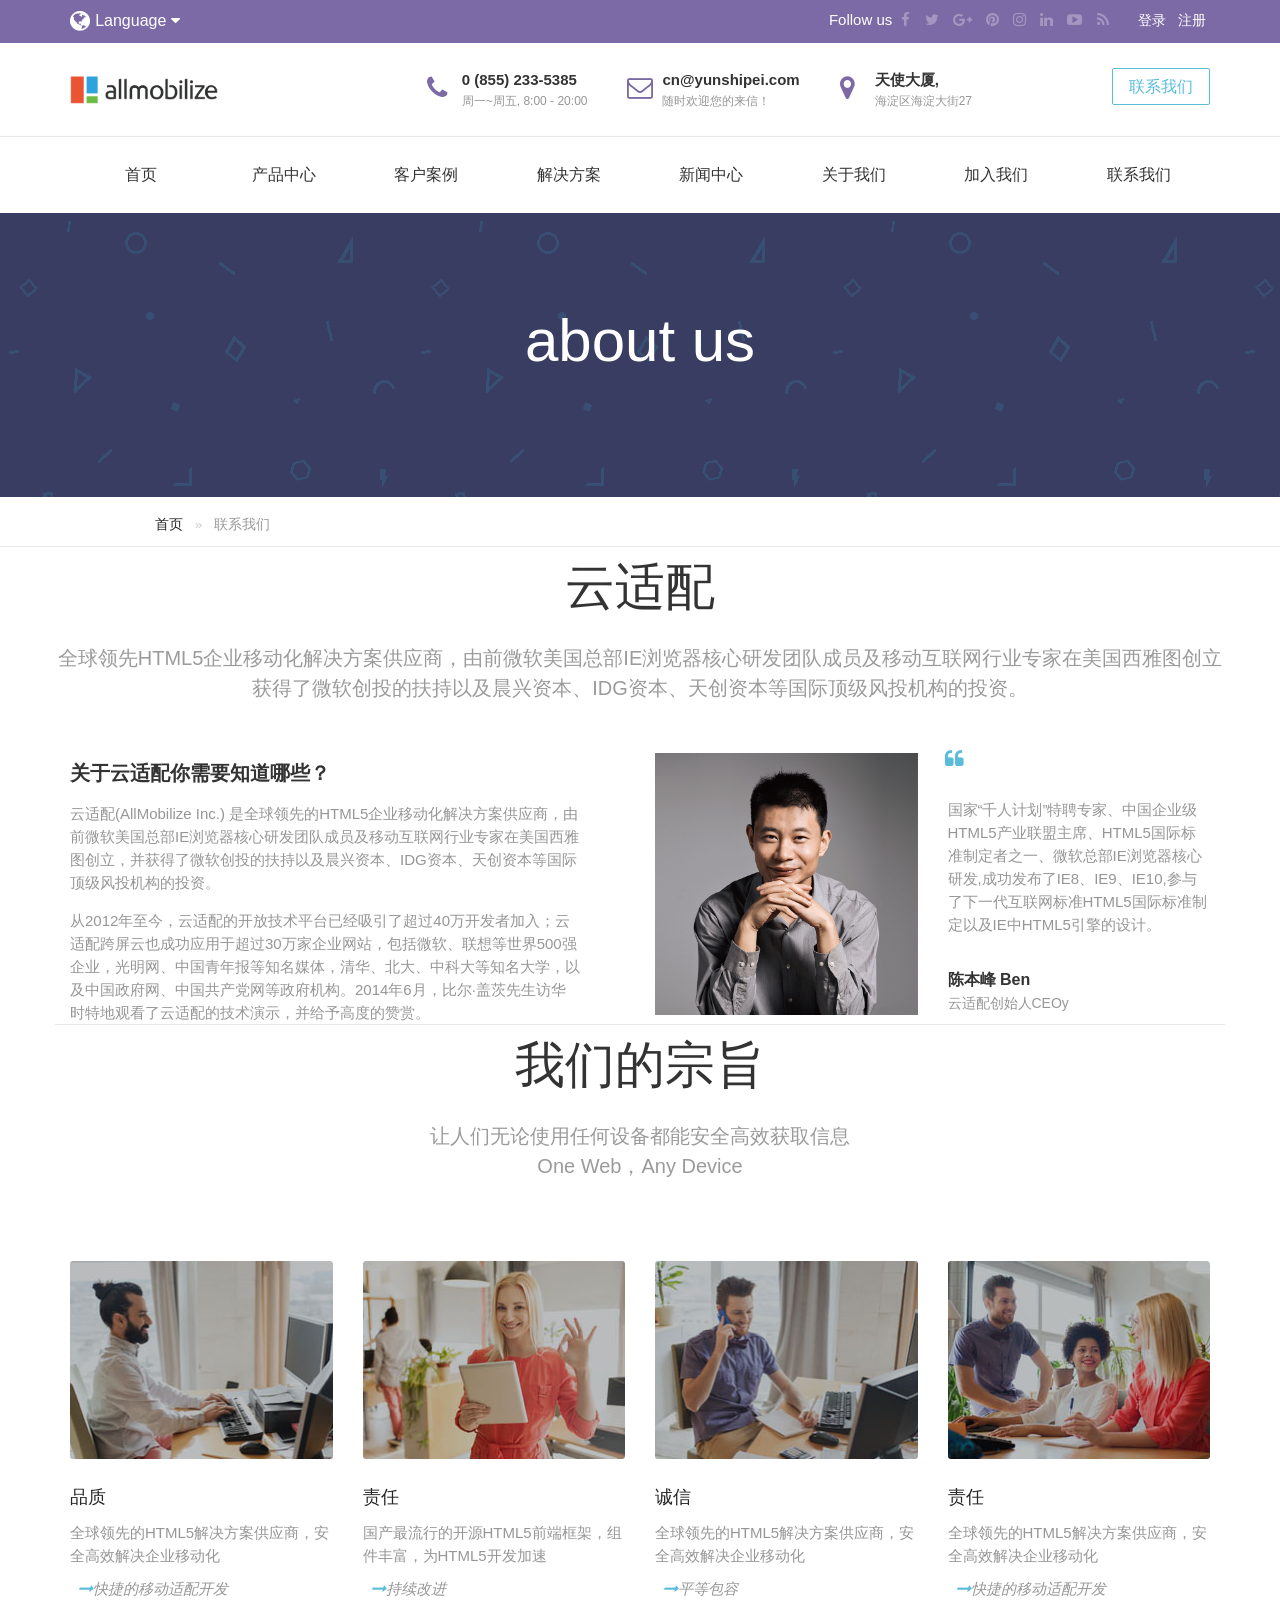
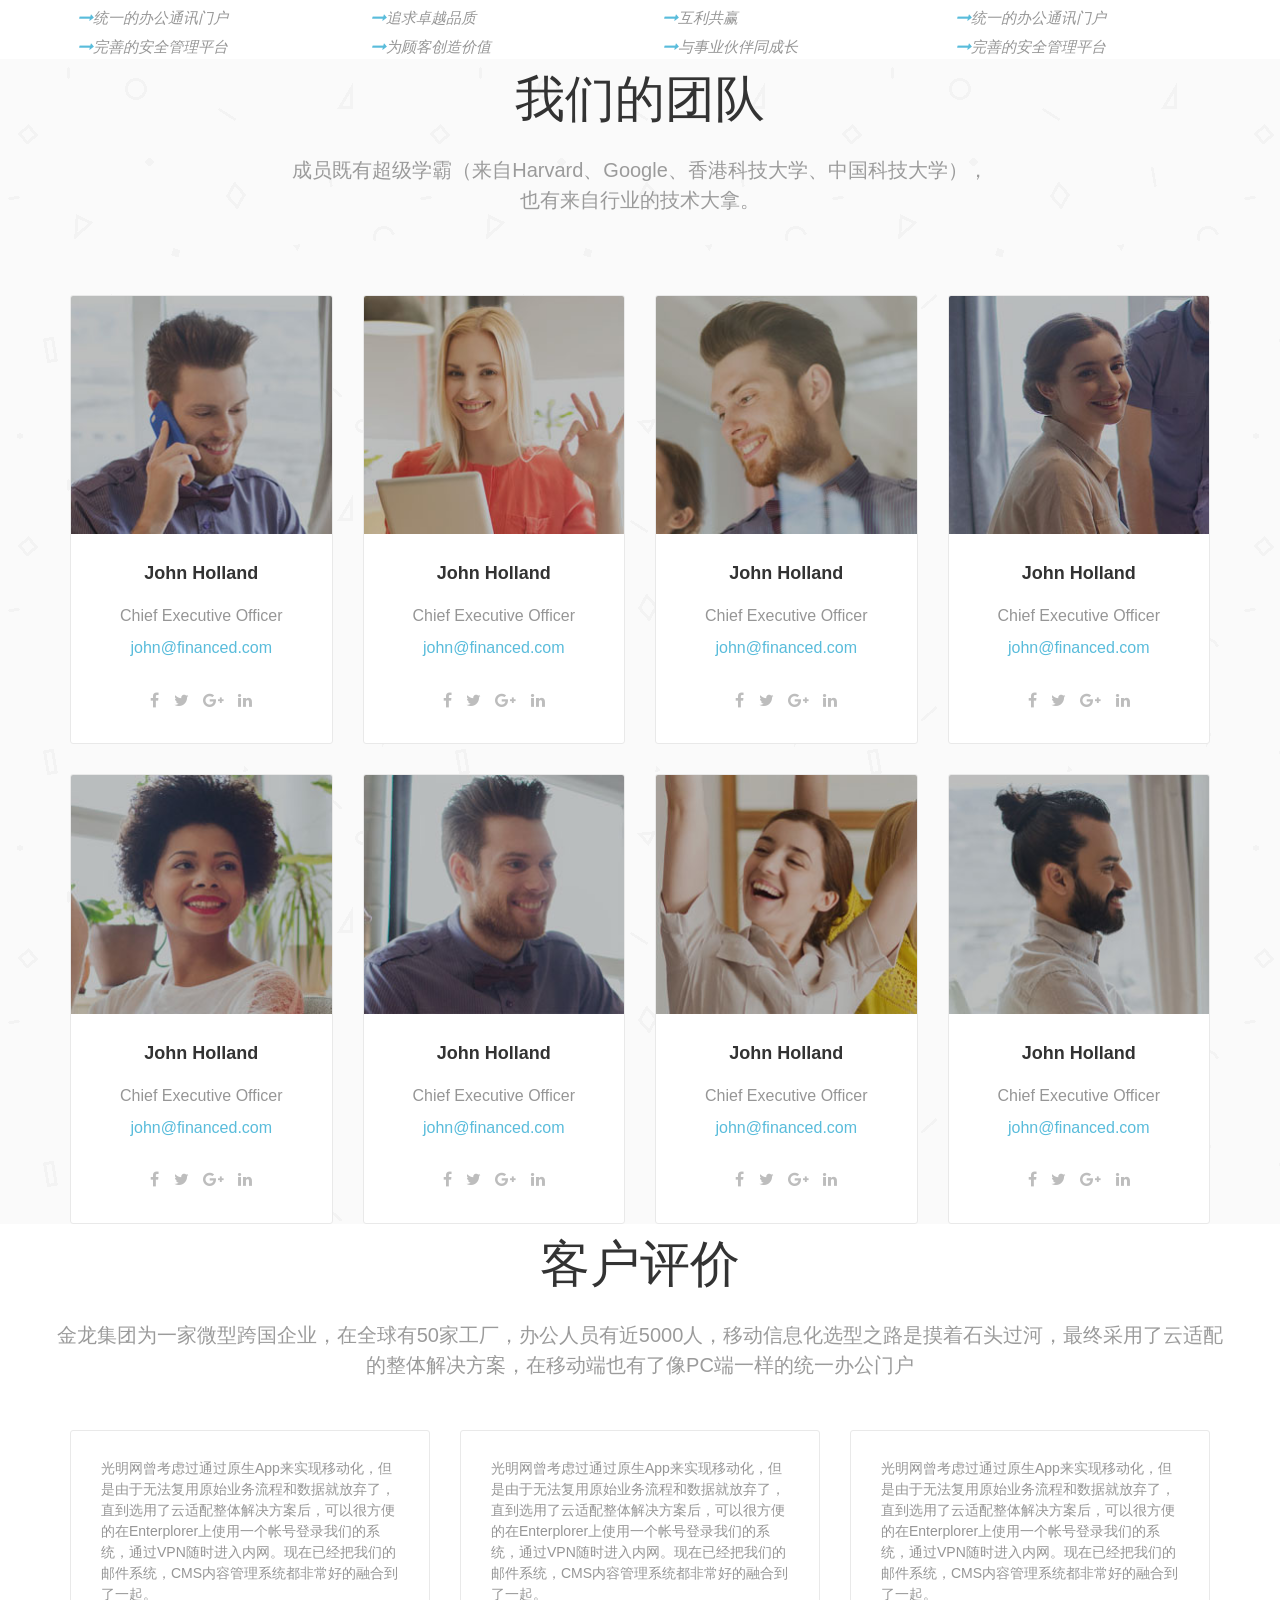
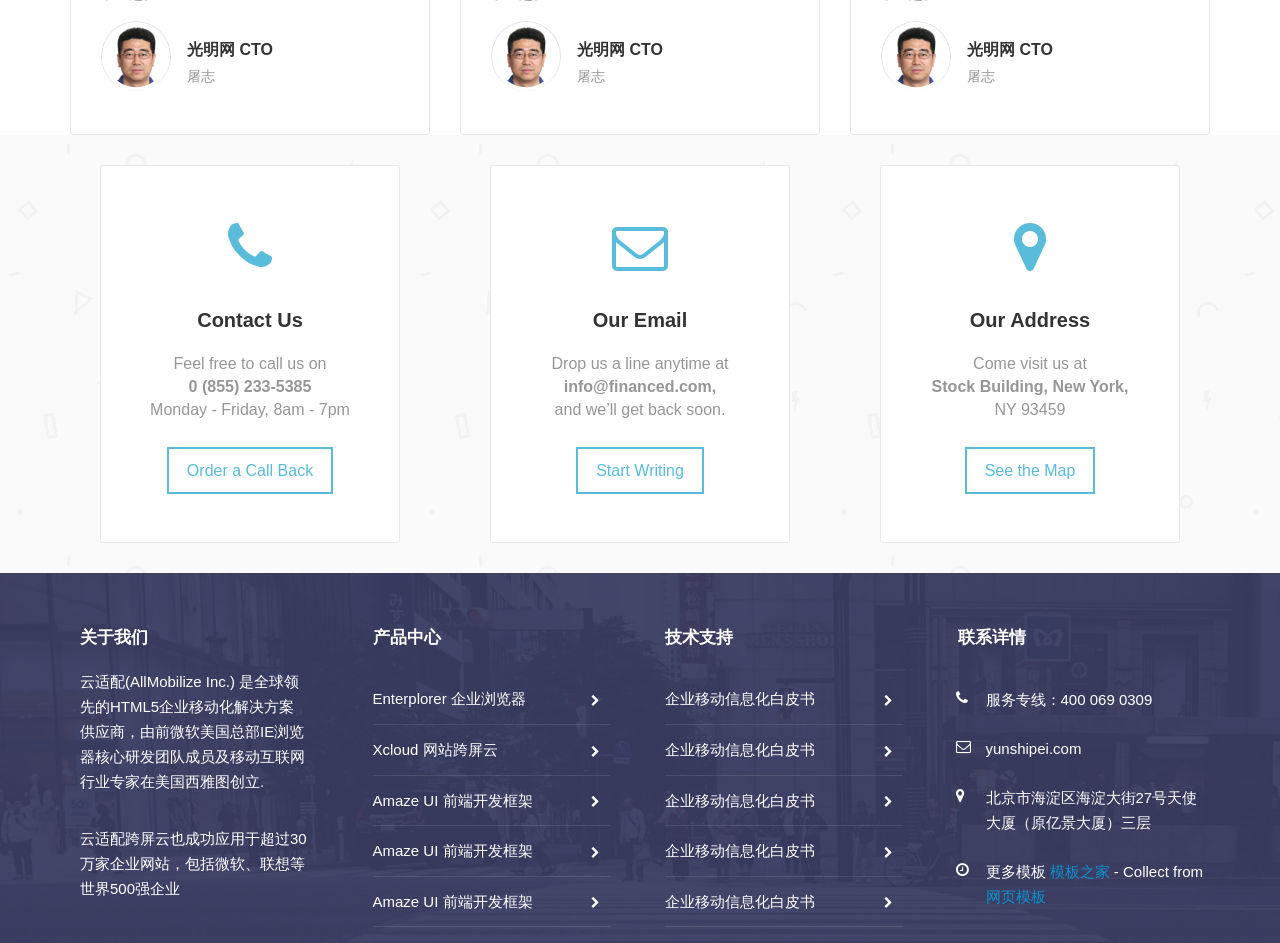
<file: html/about.html>
<!DOCTYPE html>
<html lang="en">
<head>
  <meta charset="UTF-8">
  <meta name="viewport" content="width=device-width, initial-scale=1.0">
  <meta http-equiv="X-UA-Compatible" content="ie=edge">
  <title>企业网站模板</title>
  <link rel="stylesheet" href="../assets/css/amazeui.css" />
  <link rel="stylesheet" href="../assets/css/common.min.css" />
  <link rel="stylesheet" href="../assets/css/about.min.css" />
</head>
<body>
  <div class="layout">
    <!--===========layout-header================-->
    <div class="layout-header am-hide-sm-only">
      <!--topbar start-->
      <div class="topbar">
        <div class="container">
          <div class="am-g">
            <div class="am-u-md-3">
              <div class="topbar-left">
                <i class="am-icon-globe"></i>
                <div class="am-dropdown" data-am-dropdown>
                  <button class="am-btn am-btn-primary am-dropdown-toggle" data-am-dropdown-toggle>Language <span class="am-icon-caret-down"></span></button>
                  <ul class="am-dropdown-content">
                    <li><a href="#">English</a></li>
                    <li class="am-divider"></li>
                    <li><a href="#">Chinese</a></li>
                  </ul>
                </div>
              </div>
            </div>
            <div class="am-u-md-9">
              <div class="topbar-right am-text-right am-fr">
                Follow us
                <i class="am-icon-facebook"></i>
                <i class="am-icon-twitter"></i>
                <i class="am-icon-google-plus"></i>
                <i class="am-icon-pinterest"></i>
                <i class="am-icon-instagram"></i>
                <i class="am-icon-linkedin"></i>
                <i class="am-icon-youtube-play"></i>
                <i class="am-icon-rss"></i>
                <a href="./login.html">登录</a>
                <a href="./register.html">注册</a>
              </div>
            </div>
          </div>
        </div>
      </div>
      <!--topbar end-->

      <div class="header-box" data-am-sticky>
        <!--header start-->
          <div class="container">
            <div class="header">
              <div class="am-g">
                <div class="am-u-lg-2 am-u-sm-12">
                  <div class="logo">
                    <a href=""><img src="../assets/images/logo.png" alt="" /></a>
                  </div>
                </div>
                <div class="am-u-md-10">
                  <div class="header-right am-fr">
                    <div class="header-contact">
                      <div class="header_contacts--item">
  											<div class="contact_mini">
  												<i style="color:#7c6aa6" class="contact-icon am-icon-phone"></i>
  												<strong>0 (855) 233-5385</strong>
  												<span>周一~周五, 8:00 - 20:00</span>
  											</div>
  										</div>
                      <div class="header_contacts--item">
  											<div class="contact_mini">
  												<i style="color:#7c6aa6" class="contact-icon am-icon-envelope-o"></i>
  												<strong>cn@yunshipei.com</strong>
  												<span>随时欢迎您的来信！</span>
  											</div>
  										</div>
                      <div class="header_contacts--item">
  											<div class="contact_mini">
  												<i style="color:#7c6aa6" class="contact-icon am-icon-map-marker"></i>
  												<strong>天使大厦,</strong>
  												<span>海淀区海淀大街27</span>
  											</div>
  										</div>
                    </div>
                    <a href="html/contact.html" class="contact-btn">
                      <button type="button" class="am-btn am-btn-secondary am-radius">联系我们</button>
                    </a>
                  </div>
                </div>
              </div>
            </div>
          </div>
        <!--header end-->


        <!--nav start-->
        <div class="nav-contain">
          <div class="nav-inner">
            <ul class="am-nav am-nav-pills am-nav-justify">
              <li class=""><a href="../index.html">首页</a></li>
              <li>
                <a href="#">产品中心</a>
                <!-- sub-menu start-->
                <ul class="sub-menu">
									<li class="menu-item"><a href="./product1.html">产品展示1</a></li>
									<li class="menu-item"><a href="./product2.html">产品展示2</a></li>
									<li class="menu-item"><a href="./product3.html">产品展示3</a></li>
								</ul>
                <!-- sub-menu end-->
              </li>
              <li><a href="./example.html">客户案例</a></li>
              <li><a href="./solution.html">解决方案</a></li>
              <li>
                <a href="./news.html">新闻中心</a>
                <!-- sub-menu start-->
                <ul class="sub-menu">
									<li class="menu-item"><a href="./news-content.html">公司动态</a></li>
									<li class="menu-item"><a href="./404-dark.html">行业动态</a></li>
									<li class="menu-item"><a href="./404-light.html">精彩专题</a></li>
								</ul>
                <!-- sub-menu end-->
              </li>
              <li><a href="./about.html">关于我们</a></li>
              <li><a href="./join.html">加入我们</a></li>
              <li><a href="./contact.html">联系我们</a></li>
            </ul>
          </div>
        </div>
        <!--nav end-->
      </div>

    </div>
    <!--mobile header start-->
    <div class="m-header">
      <div class="am-g am-show-sm-only">
        <div class="am-u-sm-2">
          <div class="menu-bars">
            <a href="#doc-oc-demo1" data-am-offcanvas="{effect: 'push'}"><i class="am-menu-toggle-icon am-icon-bars"></i></a>
            <!-- 侧边栏内容 -->
            <nav data-am-widget="menu" class="am-menu  am-menu-offcanvas1" data-am-menu-offcanvas >
              <a href="javascript: void(0)" class="am-menu-toggle"></a>

              <div class="am-offcanvas" >
                <div class="am-offcanvas-bar">
                  <ul class="am-menu-nav am-avg-sm-1">
                    <li><a href="../index.html" class="" >首页</a></li>
                    <li class="am-parent">
                      <a href="#" class="" >产品中心</a>
                      <ul class="am-menu-sub am-collapse ">
                        <li class="">
                          <a href="./product1.html" class="" >产品展示1</a>
                        </li>
                        <li class="">
                          <a href="./product2.html" class="" >产品展示2</a>
                        </li>
                        <li class="">
                          <a href="./product3.html" class="" >产品展示3</a>
                        </li>
                      </ul>
                    </li>
                    <li class=""><a href="./example.html" class="" >客户案例</a></li>
                    <li class=""><a href="./solution.html" class="" >解决方案</a></li>
                    <li class="am-parent">
                      <a href="./news.html" class="" >新闻中心</a>
                      <ul class="am-menu-sub am-collapse  ">
                        <li class="">
                          <a href="./news-content.html" class="" >公司动态</a>
                        </li>
                        <li class="">
                          <a href="./404-dark.html" class="" >行业动态</a>
                        </li>
                        <li class="">
                          <a href="./404-light.html" class="" >精彩专题</a>
                        </li>
                      </ul>
                    </li>
                    <li class=""><a href="./about.html" class="" >关于我们</a></li>
                    <li class=""><a href="./join.html" class="" >加入我们</a></li>
                    <li class=""><a href="./contact.html" class="" >联系我们</a></li>
                    <li class="am-parent">
                      <a href="./news.html" class="nav-icon nav-icon-globe" >Language</a>
                      <ul class="am-menu-sub am-collapse  ">
                        <li>
                          <a href="#" >English</a>
                        </li>
                        <li class="">
                          <a href="#" >Chinese</a>
                        </li>
                      </ul>
                    </li>
                    <li class="nav-share-contain">
                      <div class="nav-share-links">
                        <i class="am-icon-facebook"></i>
                        <i class="am-icon-twitter"></i>
                        <i class="am-icon-google-plus"></i>
                        <i class="am-icon-pinterest"></i>
                        <i class="am-icon-instagram"></i>
                        <i class="am-icon-linkedin"></i>
                        <i class="am-icon-youtube-play"></i>
                        <i class="am-icon-rss"></i>
                      </div>
                    </li>
                    <li class=""><a href="./login.html" class="" >登录</a></li>
                    <li class=""><a href="./register.html" class="" >注册</a></li>
                  </ul>

                </div>
              </div>
            </nav>

          </div>
        </div>
        <div class="am-u-sm-5 am-u-end">
          <div class="m-logo">
            <a href=""><img src="../assets/images/logo.png" alt=""></a>
          </div>
        </div>
      </div>
      <!--mobile header end-->
    </div>




    <!--===========layout-container================-->
    <div class="layout-container">
      <div class="page-header">
        <div class="am-container">
          <h1 class="page-header-title">about us</h1>
        </div>
      </div>

      <div class="breadcrumb-box">
        <div class="am-container">
          <ol class="am-breadcrumb">
            <li><a href="../index.html">首页</a></li>
            <li class="am-active">联系我们</li>
          </ol>
        </div>
      </div>
    </div>


    <div class="section">
      <div class="container">
        <div class="section--header">
					<h2 class="section--title">云适配</h2>
					<p class="section--description">
						全球领先HTML5企业移动化解决方案供应商，由前微软美国总部IE浏览器核心研发团队成员及移动互联网行业专家在美国西雅图创立
						<br>获得了微软创投的扶持以及晨兴资本、IDG资本、天创资本等国际顶级风投机构的投资。
					</p>
				</div>

        <!--about-container start-->
        <div class="about-container">
          <div class="am-g">
            <div class="am-u-md-6">
              <div class="our-company-text">
                <h3>关于云适配你需要知道哪些？</h3>
                <p>
									云适配(AllMobilize Inc.) 是全球领先的HTML5企业移动化解决方案供应商，由前微软美国总部IE浏览器核心研发团队成员及移动互联网行业专家在美国西雅图创立，并获得了微软创投的扶持以及晨兴资本、IDG资本、天创资本等国际顶级风投机构的投资。
								</p>
                <p>
                  从2012年至今，云适配的开放技术平台已经吸引了超过40万开发者加入；云适配跨屏云也成功应用于超过30万家企业网站，包括微软、联想等世界500强企业，光明网、中国青年报等知名媒体，清华、北大、中科大等知名大学，以及中国政府网、中国共产党网等政府机构。2014年6月，比尔·盖茨先生访华时特地观看了云适配的技术演示，并给予高度的赞赏。
  							</p>
              </div>
            </div>

            <div class="am-u-md-6">
              <div class="our-company-quote">
                <div class="am-g">
                  <div class="am-u-md-6">
                    <div class="our-company-img">
                      <img src="../assets/images/about/ben.jpg" alt="" />
                    </div>
                  </div>

                  <div class="am-u-md-6">
                    <p class="our-company-brief">
                      国家“千人计划”特聘专家、中国企业级HTML5产业联盟主席、HTML5国际标准制定者之一、微软总部IE浏览器核心研发,成功发布了IE8、IE9、IE10,参与了下一代互联网标准HTML5国际标准制定以及IE中HTML5引擎的设计。
                    </p>
                    <div class="our-company-quote_author"><strong>陈本峰 Ben</strong><span>云适配创始人CEOy</span></div>
                  </div>
                </div>
              </div>
            </div>
          </div>
        </div>
        <!--about-container end-->
      </div>
    </div>


    <hr class="section_divider -narrow">


    <div class="section">
      <div class="container">
        <div class="section--header">
          <h2 class="section--title">我们的宗旨</h2>
          <p class="section--description">
            让人们无论使用任何设备都能安全高效获取信息
            <br>One Web，Any Device
          </p>
        </div>

        <!--about-container start-->
        <div class="about-container">
          <div class="our-mission">
            <div class="am-g">
              <div class="am-u-md-3">
                <div class="our_mission--item">
									<div class="figure our_mission--item_media"><img src="../assets/images/about/f02.jpg" alt=""></div>
									<h3 class="our_mission--item_title">品质</h3>
									<div class="our_mission--item_body">
										<p>
											全球领先的HTML5解决方案供应商，安全高效解决企业移动化
										</p>
										<ul>
											<li>快捷的移动适配开发</li>
											<li>统一的办公通讯门户</li>
											<li>完善的安全管理平台</li>
										</ul>
									</div>
								</div>
              </div>

              <div class="am-u-md-3">
                <div class="our_mission--item">
									<div class="figure our_mission--item_media"><img src="../assets/images/about/f03.jpg" alt=""></div>
									<h3 class="our_mission--item_title">责任</h3>
									<div class="our_mission--item_body">
										<p>
											国产最流行的开源HTML5前端框架，组件丰富，为HTML5开发加速
										</p>
										<ul>
											<li>持续改进 </li>
											<li>追求卓越品质</li>
											<li>为顾客创造价值</li>
										</ul>
									</div>
								</div>
              </div>

              <div class="am-u-md-3">
                <div class="our_mission--item">
									<div class="figure our_mission--item_media"><img src="../assets/images/about/f04.jpg" alt=""></div>
									<h3 class="our_mission--item_title">诚信</h3>
									<div class="our_mission--item_body">
										<p>
											全球领先的HTML5解决方案供应商，安全高效解决企业移动化
										</p>
										<ul>
											<li>平等包容</li>
											<li>互利共赢</li>
											<li>与事业伙伴同成长</li>
										</ul>
									</div>
								</div>
              </div>

              <div class="am-u-md-3">
                <div class="our_mission--item">
									<div class="figure our_mission--item_media"><img src="../assets/images/about/f01.jpg" alt=""></div>
									<h3 class="our_mission--item_title">责任</h3>
									<div class="our_mission--item_body">
										<p>
											全球领先的HTML5解决方案供应商，安全高效解决企业移动化
										</p>
										<ul>
											<li>快捷的移动适配开发</li>
											<li>统一的办公通讯门户</li>
											<li>完善的安全管理平台</li>
										</ul>
									</div>
								</div>
              </div>
            </div>
          </div>
        </div>
        <!--about-container end-->
      </div>
    </div>



    <div class="section" style="margin-top:0px;background-image: url('../assets/images/pattern-light.png');">
      <div class="container">
        <div class="section--header">
          <h2 class="section--title">我们的团队</h2>
          <p class="section--description">
            成员既有超级学霸（来自Harvard、Google、香港科技大学、中国科技大学），
            <br>也有来自行业的技术大拿。
          </p>
        </div>

        <!--about-container start-->
        <div class="about-container">
          <div class="our-team">
            <div class="am-g">
              <div class="am-u-md-3">
                <div class="team-box">
                  <div class="our-team-img">
                    <img src="../assets/images/about/001.jpg" alt="" />
                  </div>
                  <div class="team_member--body">
										<h3 class="team_member--name">John Holland</h3>
										<span class="team_member--position">Chief Executive Officer</span>
										<span class="team_member--email">
											<a href="">john@financed.com</a>
										</span>
										<ul class="team_member--links">
											<li><a href="#"><span class="am-icon-facebook"></span></a></li>
											<li><a href="#"><span class="am-icon-twitter"></span></a></li>
											<li><a href="#"><span class="am-icon-google-plus"></span></a></li>
											<li><a href="#"><span class="am-icon-linkedin"></span></a></li>
										</ul>
									</div>
                </div>
            </div>

            <div class="am-u-md-3">
              <div class="team-box">
                <div class="our-team-img">
                  <img src="../assets/images/about/002.jpg" alt="" />
                </div>
                <div class="team_member--body">
                  <h3 class="team_member--name">John Holland</h3>
                  <span class="team_member--position">Chief Executive Officer</span>
                  <span class="team_member--email">
                    <a href="">john@financed.com</a>
                  </span>
                  <ul class="team_member--links">
                    <li><a href="#"><span class="am-icon-facebook"></span></a></li>
                    <li><a href="#"><span class="am-icon-twitter"></span></a></li>
                    <li><a href="#"><span class="am-icon-google-plus"></span></a></li>
                    <li><a href="#"><span class="am-icon-linkedin"></span></a></li>
                  </ul>
                </div>
              </div>
            </div>


            <div class="am-u-md-3">
              <div class="team-box">
                <div class="our-team-img">
                  <img src="../assets/images/about/003.jpg" alt="" />
                </div>
                <div class="team_member--body">
                  <h3 class="team_member--name">John Holland</h3>
                  <span class="team_member--position">Chief Executive Officer</span>
                  <span class="team_member--email">
                    <a href="">john@financed.com</a>
                  </span>
                  <ul class="team_member--links">
                    <li><a href="#"><span class="am-icon-facebook"></span></a></li>
                    <li><a href="#"><span class="am-icon-twitter"></span></a></li>
                    <li><a href="#"><span class="am-icon-google-plus"></span></a></li>
                    <li><a href="#"><span class="am-icon-linkedin"></span></a></li>
                  </ul>
                </div>
              </div>
            </div>

            <div class="am-u-md-3">
              <div class="team-box">
                <div class="our-team-img">
                  <img src="../assets/images/about/004.jpg" alt="" />
                </div>
                <div class="team_member--body">
                  <h3 class="team_member--name">John Holland</h3>
                  <span class="team_member--position">Chief Executive Officer</span>
                  <span class="team_member--email">
                    <a href="">john@financed.com</a>
                  </span>
                  <ul class="team_member--links">
                    <li><a href="#"><span class="am-icon-facebook"></span></a></li>
                    <li><a href="#"><span class="am-icon-twitter"></span></a></li>
                    <li><a href="#"><span class="am-icon-google-plus"></span></a></li>
                    <li><a href="#"><span class="am-icon-linkedin"></span></a></li>
                  </ul>
                </div>
              </div>
            </div>

            <div class="am-u-md-3">
              <div class="team-box">
                <div class="our-team-img">
                  <img src="../assets/images/about/005.jpg" alt="" />
                </div>
                <div class="team_member--body">
                  <h3 class="team_member--name">John Holland</h3>
                  <span class="team_member--position">Chief Executive Officer</span>
                  <span class="team_member--email">
                    <a href="">john@financed.com</a>
                  </span>
                  <ul class="team_member--links">
                    <li><a href="#"><span class="am-icon-facebook"></span></a></li>
                    <li><a href="#"><span class="am-icon-twitter"></span></a></li>
                    <li><a href="#"><span class="am-icon-google-plus"></span></a></li>
                    <li><a href="#"><span class="am-icon-linkedin"></span></a></li>
                  </ul>
                </div>
              </div>
            </div>

            <div class="am-u-md-3">
              <div class="team-box">
                <div class="our-team-img">
                  <img src="../assets/images/about/006.jpg" alt="" />
                </div>
                <div class="team_member--body">
                  <h3 class="team_member--name">John Holland</h3>
                  <span class="team_member--position">Chief Executive Officer</span>
                  <span class="team_member--email">
                    <a href="">john@financed.com</a>
                  </span>
                  <ul class="team_member--links">
                    <li><a href="#"><span class="am-icon-facebook"></span></a></li>
                    <li><a href="#"><span class="am-icon-twitter"></span></a></li>
                    <li><a href="#"><span class="am-icon-google-plus"></span></a></li>
                    <li><a href="#"><span class="am-icon-linkedin"></span></a></li>
                  </ul>
                </div>
              </div>
            </div>

            <div class="am-u-md-3">
              <div class="team-box">
                <div class="our-team-img">
                  <img src="../assets/images/about/007.jpg" alt="" />
                </div>
                <div class="team_member--body">
                  <h3 class="team_member--name">John Holland</h3>
                  <span class="team_member--position">Chief Executive Officer</span>
                  <span class="team_member--email">
                    <a href="">john@financed.com</a>
                  </span>
                  <ul class="team_member--links">
                    <li><a href="#"><span class="am-icon-facebook"></span></a></li>
                    <li><a href="#"><span class="am-icon-twitter"></span></a></li>
                    <li><a href="#"><span class="am-icon-google-plus"></span></a></li>
                    <li><a href="#"><span class="am-icon-linkedin"></span></a></li>
                  </ul>
                </div>
              </div>
            </div>

            <div class="am-u-md-3 am-u-end">
              <div class="team-box">
                <div class="our-team-img">
                  <img src="../assets/images/about/008.jpg" alt="" />
                </div>
                <div class="team_member--body">
                  <h3 class="team_member--name">John Holland</h3>
                  <span class="team_member--position">Chief Executive Officer</span>
                  <span class="team_member--email">
                    <a href="">john@financed.com</a>
                  </span>
                  <ul class="team_member--links">
                    <li><a href="#"><span class="am-icon-facebook"></span></a></li>
                    <li><a href="#"><span class="am-icon-twitter"></span></a></li>
                    <li><a href="#"><span class="am-icon-google-plus"></span></a></li>
                    <li><a href="#"><span class="am-icon-linkedin"></span></a></li>
                  </ul>
                </div>
              </div>
            </div>

          </div>
        </div>
        <!--about-container end-->
      </div>
    </div>
  </div>

  <div class="section">
    <div class="container">
      <div class="section--header">
        <h2 class="section--title">客户评价</h2>
        <p class="section--description">
          金龙集团为一家微型跨国企业，在全球有50家工厂，办公人员有近5000人，移动信息化选型之路是摸着石头过河，最终采用了云适配的整体解决方案，在移动端也有了像PC端一样的统一办公门户
        </p>
      </div>

      <!--about-container start-->
      <div class="about-container">
        <div class="our-customer-say">
          <div class="am-g">
            <div class="am-u-md-4">
              <div class="our-customer-say-box">
                <div class="our-customer-say-content">
                  <p>光明网曾考虑过通过原生App来实现移动化，但是由于无法复用原始业务流程和数据就放弃了，直到选用了云适配整体解决方案后，可以很方便的在Enterplorer上使用一个帐号登录我们的系统，通过VPN随时进入内网。现在已经把我们的邮件系统，CMS内容管理系统都非常好的融合到了一起。</p>
                </div>
                <div class="our-customer-say-title">
                  <figure>
                    <img src="../assets/images/about/tz_pic_active.png" alt="">
                  </figure>
                  <strong>光明网 CTO</strong>
                  <span>屠志</span>
                </div>
              </div>
            </div>

            <div class="am-u-md-4">
              <div class="our-customer-say-box">
                <div class="our-customer-say-content">
                  <p>光明网曾考虑过通过原生App来实现移动化，但是由于无法复用原始业务流程和数据就放弃了，直到选用了云适配整体解决方案后，可以很方便的在Enterplorer上使用一个帐号登录我们的系统，通过VPN随时进入内网。现在已经把我们的邮件系统，CMS内容管理系统都非常好的融合到了一起。</p>
                </div>
                <div class="our-customer-say-title">
                  <figure>
                    <img src="../assets/images/about/tz_pic_active.png" alt="">
                  </figure>
                  <strong>光明网 CTO</strong>
                  <span>屠志</span>
                </div>
              </div>
            </div>

            <div class="am-u-md-4">
              <div class="our-customer-say-box">
                <div class="our-customer-say-content">
                  <p>光明网曾考虑过通过原生App来实现移动化，但是由于无法复用原始业务流程和数据就放弃了，直到选用了云适配整体解决方案后，可以很方便的在Enterplorer上使用一个帐号登录我们的系统，通过VPN随时进入内网。现在已经把我们的邮件系统，CMS内容管理系统都非常好的融合到了一起。</p>
                </div>
                <div class="our-customer-say-title">
                  <figure>
                    <img src="../assets/images/about/tz_pic_active.png" alt="">
                  </figure>
                  <strong>光明网 CTO</strong>
                  <span>屠志</span>
                </div>
              </div>
            </div>

          </div>
        </div>
      </div>
      <!--about-container end-->
    </div>
  </div>

  <div class="section" style="margin-top:0px;background-image: url('../assets/images/pattern-light.png');">
    <div class="container">
      <!--index-container start-->
      <div class="index-container">
        <div class="am-g">
          <div class="am-u-md-4">
            <div class="contact_card">
							<i style="color:#59bcdb" class="contact_card--icon am-icon-phone"></i>
							<strong class="contact_card--title">Contact Us</strong>
							<p class="contact_card--text">Feel free to call us on <br> <strong>0 (855) 233-5385</strong> <br> Monday - Friday, 8am - 7pm</p>
              <button type="button" class="am-btn am-btn-secondary">Order a Call Back</button>
						</div>
          </div>
          <div class="am-u-md-4">
            <div class="contact_card">
							<i style="color:#59bcdb" class="contact_card--icon am-icon-envelope-o"></i>
							<strong class="contact_card--title">Our Email</strong>
							<p class="contact_card--text">Drop us a line anytime at <br> <strong><a href="mailto:info@financed.com">info@financed.com</a>,</strong> <br> and we’ll get back soon.</p>
              <button type="button" class="am-btn am-btn-secondary">Start Writing</button>
						</div>
          </div>
          <div class="am-u-md-4">
            <div class="contact_card">
							<i style="color:#59bcdb" class="contact_card--icon am-icon-map-marker"></i>
							<strong class="contact_card--title">Our Address</strong>
							<p class="contact_card--text">Come visit us at <br> <strong>Stock Building, New York,</strong> <br> NY 93459</p>
              <button type="button" class="am-btn am-btn-secondary">See the Map</button>
						</div>
          </div>
        </div>
      </div>
      <!--index-container end-->
    </div>
  </div>


  <!--===========layout-footer================-->
  <div class="layout-footer">
    <div class="footer">
      <div style="background-color:#383d61" class="footer--bg"></div>
      <div class="footer--inner">
        <div class="container">
          <div class="footer_main">
            <div class="am-g">
              <div class="am-u-md-3 ">
                <div class="footer_main--column">
                  <strong class="footer_main--column_title">关于我们</strong>
                  <div class="footer_about">
                      <p class="footer_about--text">
                        云适配(AllMobilize Inc.) 是全球领先的HTML5企业移动化解决方案供应商，由前微软美国总部IE浏览器核心研发团队成员及移动互联网行业专家在美国西雅图创立.
                      </p>
                      <p class="footer_about--text">
                        云适配跨屏云也成功应用于超过30万家企业网站，包括微软、联想等世界500强企业
                      </p>
                    </div>
                </div>
              </div>

              <div class="am-u-md-3 ">
                <div class="footer_main--column">
                  <strong class="footer_main--column_title">产品中心</strong>
                  <ul class="footer_navigation">
                    <li class="footer_navigation--item"><a href="#" class="footer_navigation--link">Enterplorer 企业浏览器</a></li>
                    <li class="footer_navigation--item"><a href="#" class="footer_navigation--link">Xcloud 网站跨屏云</a></li>
                    <li class="footer_navigation--item"><a href="#" class="footer_navigation--link">Amaze UI 前端开发框架</a></li>
                    <li class="footer_navigation--item"><a href="#" class="footer_navigation--link">Amaze UI 前端开发框架</a></li>
                    <li class="footer_navigation--item"><a href="#" class="footer_navigation--link">Amaze UI 前端开发框架</a></li>
                  </ul>
                </div>
              </div>

              <div class="am-u-md-3 ">
                <div class="footer_main--column">
                  <strong class="footer_main--column_title">技术支持</strong>
                  <ul class="footer_navigation">
                    <li class="footer_navigation--item"><a href="#" class="footer_navigation--link">企业移动信息化白皮书</a></li>
                    <li class="footer_navigation--item"><a href="#" class="footer_navigation--link">企业移动信息化白皮书</a></li>
                    <li class="footer_navigation--item"><a href="#" class="footer_navigation--link">企业移动信息化白皮书</a></li>
                    <li class="footer_navigation--item"><a href="#" class="footer_navigation--link">企业移动信息化白皮书</a></li>
                    <li class="footer_navigation--item"><a href="#" class="footer_navigation--link">企业移动信息化白皮书</a></li>
                  </ul>
                </div>
              </div>

              <div class="am-u-md-3 ">
                <div class="footer_main--column">
                  <strong class="footer_main--column_title">联系详情</strong>
                  <ul class="footer_contact_info">
                    <li class="footer_contact_info--item"><i class="am-icon-phone"></i><span>服务专线：400 069 0309</span></li>
                    <li class="footer_contact_info--item"><i class="am-icon-envelope-o"></i><span>yunshipei.com</span></li>
                    <li class="footer_contact_info--item"><i class="am-icon-map-marker"></i><span>北京市海淀区海淀大街27号天使大厦（原亿景大厦）三层</span></li>
                    <li class="footer_contact_info--item"><i class="am-icon-clock-o"></i><span>更多模板 <a href="http://www.cssmoban.com/" target="_blank" title="模板之家">模板之家</a> - Collect from <a href="http://www.cssmoban.com/" title="网页模板" target="_blank">网页模板</a></span></li>
                  </ul>
                </div>
              </div>
            </div>
          </div>
        </div>
      </div>
    </div>
  </div>
  <script src="../assets/js/jquery-2.1.0.js" charset="utf-8"></script>
  <script src="../assets/js/amazeui.js" charset="utf-8"></script>
</body>

</html>
</file>
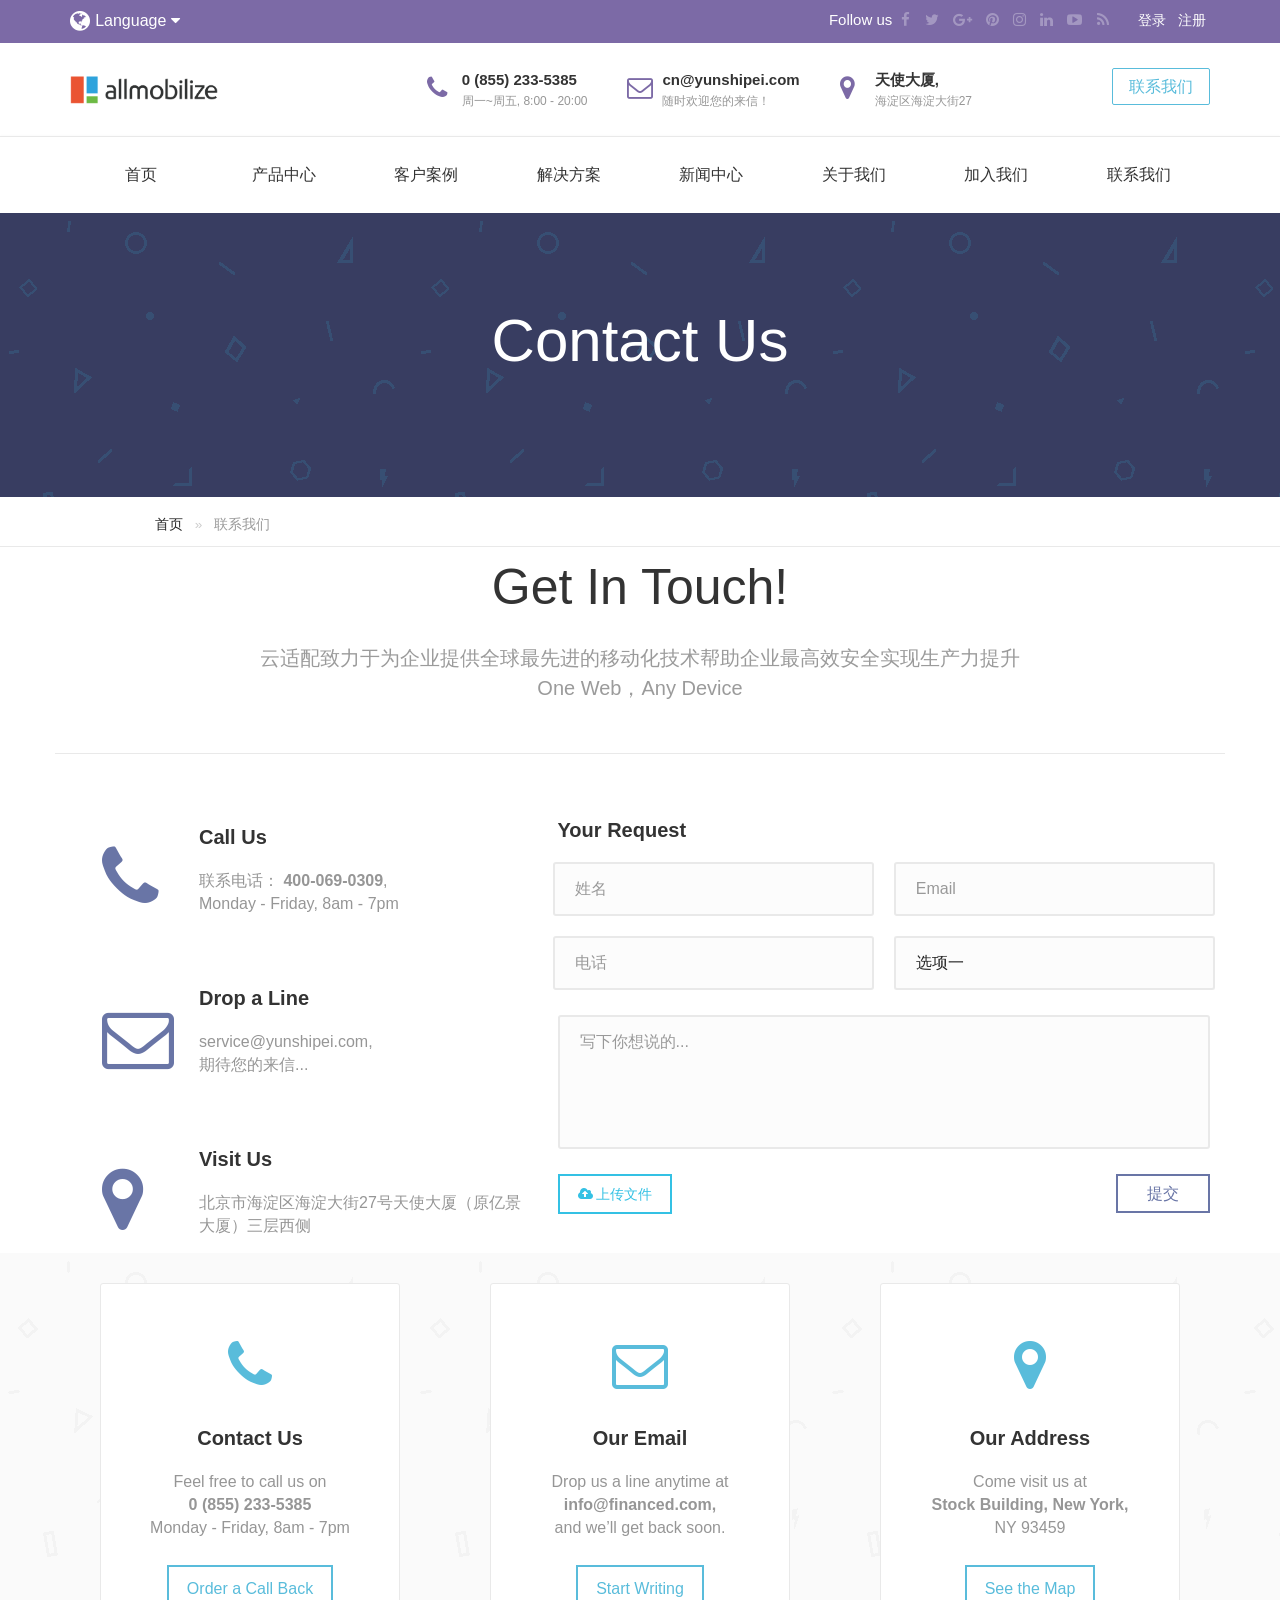
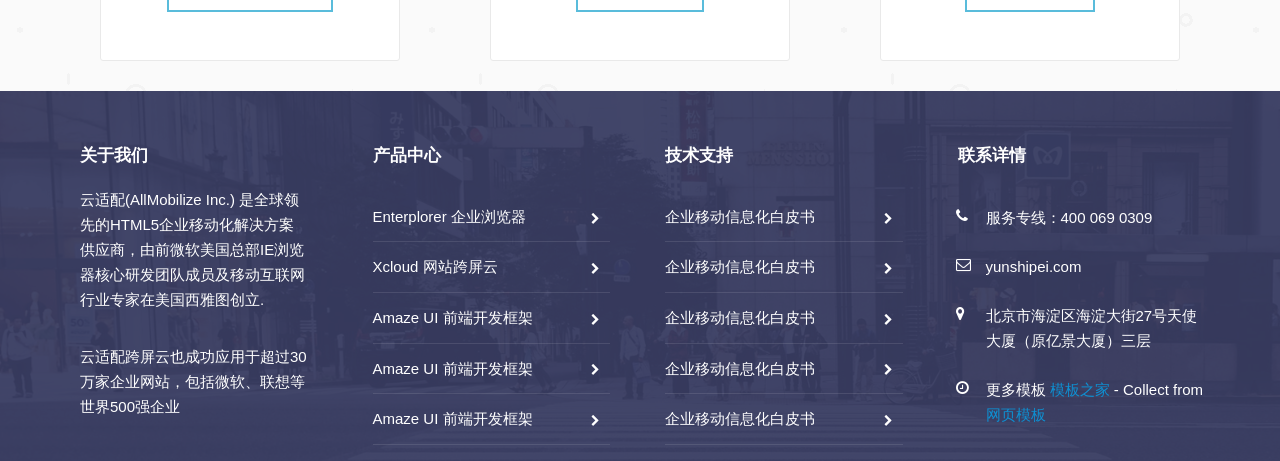
<file: html/contact.html>
<!DOCTYPE html>
<html lang="en">
<head>
  <meta charset="UTF-8">
  <meta name="viewport" content="width=device-width, initial-scale=1.0">
  <meta http-equiv="X-UA-Compatible" content="ie=edge">
  <title>企业网站模板</title>
  <link rel="stylesheet" href="../assets/css/amazeui.css" />
  <link rel="stylesheet" href="../assets/css/common.min.css" />
  <link rel="stylesheet" href="../assets/css/contact.min.css" />

</head>
<body>
  <div class="layout">
    <!--===========layout-header================-->
    <div class="layout-header am-hide-sm-only">
      <!--topbar start-->
      <div class="topbar">
        <div class="container">
          <div class="am-g">
            <div class="am-u-md-3">
              <div class="topbar-left">
                <i class="am-icon-globe"></i>
                <div class="am-dropdown" data-am-dropdown>
                  <button class="am-btn am-btn-primary am-dropdown-toggle" data-am-dropdown-toggle>Language <span class="am-icon-caret-down"></span></button>
                  <ul class="am-dropdown-content">
                    <li><a href="#">English</a></li>
                    <li class="am-divider"></li>
                    <li><a href="#">Chinese</a></li>
                  </ul>
                </div>
              </div>
            </div>
            <div class="am-u-md-9">
              <div class="topbar-right am-text-right am-fr">
                Follow us
                <i class="am-icon-facebook"></i>
                <i class="am-icon-twitter"></i>
                <i class="am-icon-google-plus"></i>
                <i class="am-icon-pinterest"></i>
                <i class="am-icon-instagram"></i>
                <i class="am-icon-linkedin"></i>
                <i class="am-icon-youtube-play"></i>
                <i class="am-icon-rss"></i>
                <a href="./login.html">登录</a>
                <a href="./register.html">注册</a>
              </div>
            </div>
          </div>
        </div>
      </div>
      <!--topbar end-->

      <div class="header-box" data-am-sticky>
        <!--header start-->
          <div class="container">
            <div class="header">
              <div class="am-g">
                <div class="am-u-lg-2 am-u-sm-12">
                  <div class="logo">
                    <a href=""><img src="../assets/images/logo.png" alt="" /></a>
                  </div>
                </div>
                <div class="am-u-md-10">
                  <div class="header-right am-fr">
                    <div class="header-contact">
                      <div class="header_contacts--item">
  											<div class="contact_mini">
  												<i style="color:#7c6aa6" class="contact-icon am-icon-phone"></i>
  												<strong>0 (855) 233-5385</strong>
  												<span>周一~周五, 8:00 - 20:00</span>
  											</div>
  										</div>
                      <div class="header_contacts--item">
  											<div class="contact_mini">
  												<i style="color:#7c6aa6" class="contact-icon am-icon-envelope-o"></i>
  												<strong>cn@yunshipei.com</strong>
  												<span>随时欢迎您的来信！</span>
  											</div>
  										</div>
                      <div class="header_contacts--item">
  											<div class="contact_mini">
  												<i style="color:#7c6aa6" class="contact-icon am-icon-map-marker"></i>
  												<strong>天使大厦,</strong>
  												<span>海淀区海淀大街27</span>
  											</div>
  										</div>
                    </div>
                    <a href="html/contact.html" class="contact-btn">
                      <button type="button" class="am-btn am-btn-secondary am-radius">联系我们</button>
                    </a>
                  </div>
                </div>
              </div>
            </div>
          </div>
        <!--header end-->


        <!--nav start-->
        <div class="nav-contain">
          <div class="nav-inner">
            <ul class="am-nav am-nav-pills am-nav-justify">
              <li class=""><a href="../index.html">首页</a></li>
              <li>
                <a href="#">产品中心</a>
                <!-- sub-menu start-->
                <ul class="sub-menu">
									<li class="menu-item"><a href="./product1.html">产品展示1</a></li>
									<li class="menu-item"><a href="./product2.html">产品展示2</a></li>
									<li class="menu-item"><a href="./product3.html">产品展示3</a></li>
								</ul>
                <!-- sub-menu end-->
              </li>
              <li><a href="./example.html">客户案例</a></li>
              <li><a href="./solution.html">解决方案</a></li>
              <li>
                <a href="./news.html">新闻中心</a>
                <!-- sub-menu start-->
                <ul class="sub-menu">
									<li class="menu-item"><a href="./news-content.html">公司动态</a></li>
									<li class="menu-item"><a href="./404-dark.html">行业动态</a></li>
									<li class="menu-item"><a href="./404-light.html">精彩专题</a></li>
								</ul>
                <!-- sub-menu end-->
              </li>
              <li><a href="./about.html">关于我们</a></li>
              <li><a href="./join.html">加入我们</a></li>
              <li><a href="./contact.html">联系我们</a></li>
            </ul>
          </div>
        </div>
        <!--nav end-->
      </div>

    </div>
    <!--mobile header start-->
    <div class="m-header">
      <div class="am-g am-show-sm-only">
        <div class="am-u-sm-2">
          <div class="menu-bars">
            <a href="#doc-oc-demo1" data-am-offcanvas="{effect: 'push'}"><i class="am-menu-toggle-icon am-icon-bars"></i></a>
            <!-- 侧边栏内容 -->
            <nav data-am-widget="menu" class="am-menu  am-menu-offcanvas1" data-am-menu-offcanvas >
              <a href="javascript: void(0)" class="am-menu-toggle"></a>

              <div class="am-offcanvas" >
                <div class="am-offcanvas-bar">
                  <ul class="am-menu-nav am-avg-sm-1">
                    <li><a href="../index.html" class="" >首页</a></li>
                    <li class="am-parent">
                      <a href="#" class="" >产品中心</a>
                      <ul class="am-menu-sub am-collapse ">
                        <li class="">
                          <a href="./product1.html" class="" >产品展示1</a>
                        </li>
                        <li class="">
                          <a href="./product2.html" class="" >产品展示2</a>
                        </li>
                        <li class="">
                          <a href="./product3.html" class="" >产品展示3</a>
                        </li>
                      </ul>
                    </li>
                    <li class=""><a href="./example.html" class="" >客户案例</a></li>
                    <li class=""><a href="./solution.html" class="" >解决方案</a></li>
                    <li class="am-parent">
                      <a href="./news.html" class="" >新闻中心</a>
                      <ul class="am-menu-sub am-collapse  ">
                        <li class="">
                          <a href="./news-content.html" class="" >公司动态</a>
                        </li>
                        <li class="">
                          <a href="./404-dark.html" class="" >行业动态</a>
                        </li>
                        <li class="">
                          <a href="./404-light.html" class="" >精彩专题</a>
                        </li>
                      </ul>
                    </li>
                    <li class=""><a href="./about.html" class="" >关于我们</a></li>
                    <li class=""><a href="./join.html" class="" >加入我们</a></li>
                    <li class=""><a href="./contact.html" class="" >联系我们</a></li>
                    <li class="am-parent">
                      <a href="./news.html" class="nav-icon nav-icon-globe" >Language</a>
                      <ul class="am-menu-sub am-collapse  ">
                        <li>
                          <a href="#" >English</a>
                        </li>
                        <li class="">
                          <a href="#" >Chinese</a>
                        </li>
                      </ul>
                    </li>
                    <li class="nav-share-contain">
                      <div class="nav-share-links">
                        <i class="am-icon-facebook"></i>
                        <i class="am-icon-twitter"></i>
                        <i class="am-icon-google-plus"></i>
                        <i class="am-icon-pinterest"></i>
                        <i class="am-icon-instagram"></i>
                        <i class="am-icon-linkedin"></i>
                        <i class="am-icon-youtube-play"></i>
                        <i class="am-icon-rss"></i>
                      </div>
                    </li>
                    <li class=""><a href="./login.html" class="" >登录</a></li>
                    <li class=""><a href="./register.html" class="" >注册</a></li>
                  </ul>

                </div>
              </div>
            </nav>

          </div>
        </div>
        <div class="am-u-sm-5 am-u-end">
          <div class="m-logo">
            <a href=""><img src="../assets/images/logo.png" alt=""></a>
          </div>
        </div>
      </div>
      <!--mobile header end-->
    </div>




    <!--===========layout-container================-->
    <div class="layout-container">
      <div class="page-header">
        <div class="am-container">
          <h1 class="page-header-title">Contact Us</h1>
        </div>
      </div>

      <div class="breadcrumb-box">
        <div class="am-container">
          <ol class="am-breadcrumb">
            <li><a href="../index.html">首页</a></li>
            <li class="am-active">联系我们</li>
          </ol>
        </div>
      </div>
    </div>

    <div class="section">
      <div class="container">
        <div class="section--header">
					<h2 class="section--title">Get In Touch!</h2>
					<p class="section--description">
            云适配致力于为企业提供全球最先进的移动化技术帮助企业最高效安全实现生产力提升<br/>
              One Web，Any Device
					</p>
				</div>

        <div class="section-container">
          <div class="am-g">
            <!--contact-left start-->
            <div class="am-u-md-5">
              <ul class="contact-left">
                <li class="contact-box-item">
                  <div class="contact_item">
										<i class="contact_item--icon am-icon-phone"></i>
										<h3 class="contact_item--title">Call Us</h3>
										<p class="contact_item--text">
											联系电话： <strong>400-069-0309</strong>,
											<br> Monday - Friday, 8am - 7pm
										</p>
									</div>
                </li>
                <li class="contact-item">
                  <div class="contact_item">
										<i class="contact_item--icon am-icon-envelope-o"></i>
										<h3 class="contact_item--title">Drop a Line</h3>
										<p class="contact_item--text">
                      service@yunshipei.com, <br/>期待您的来信...
										</p>
									</div>
                </li>
                <li class="contact-item">
                  <div class="contact_item">
										<i class="contact_item--icon am-icon-map-marker"></i>
										<h3 class="contact_item--title">Visit Us</h3>
										<p class="contact_item--text">
											北京市海淀区海淀大街27号天使大厦（原亿景大厦）三层西侧
										</p>
									</div>
                </li>
              </ul>
            </div>
            <!--contact-left end-->

            <!--contact-right start-->
              <div class="am-u-md-7">
                <div class="contact-form">
                  <h3 class="contact-form_title">Your Request</h3>
                  <form class="am-form">
                    <div class="am-g">
                      <div class="am-u-md-6">
                        <input type="email" class="" id="doc-ipt-email-1" placeholder="姓名">
                      </div>
                      <div class="am-u-md-6">
                        <input type="email" class="" id="doc-ipt-email-2" placeholder="Email">
                      </div>
                    </div>

                    <div class="am-g">
                      <div class="am-u-md-6">
                        <input type="email" class="" id="doc-ipt-email-3" placeholder="电话">
                      </div>
                      <div class="am-u-md-6">
                        <div class="am-form-group" style="background: #fcfcfc;">
                          <select id="doc-select-1" style="width: 100%;font-size: 16px;line-height: 20px;padding: 15px 20px;border-radius: 3px;color: #262626;border: 2px solid #e9e9e9;">
                            <option value="option1">选项一</option>
                            <option value="option2">选项二</option>
                            <option value="option3">选项三</option>
                          </select>
                          <span class="am-form-caret"></span>
                        </div>
                      </div>
                    </div>

                    <div class=am-g>
                      <div class="am-u-md-12">
                        <div class="am-form-group">
                          <textarea class="" rows="5" id="doc-ta-1" placeholder="写下你想说的..."></textarea>
                        </div>
                      </div>
                    </div>

                    <div class="am-g">
                      <div class="am-u-md-9">
                        <div class="am-form-group am-form-file">
                          <button type="button" class="am-btn am-btn-default am-btn-sm btn-change">
                            <i class="am-icon-cloud-upload"></i> 上传文件</button>
                          <input type="file" multiple>
                        </div>
                      </div>
                      <div class="am-u-md-3">
                        <p><button type="submit" class="am-btn am-btn-default btn-reguest am-fr btn-fl">提交</button></p>
                      </div>
                    </div>
                  </form>
                </div>
              </div>
            <!--contact-right end-->
          </div>
        </div>
      </div>
    </div>
  </div>


  <div class="section" style="margin-top:0px;background-image: url('../assets/images/pattern-light.png');">
    <div class="container">
      <!--index-container start-->
      <div class="index-container">
        <div class="am-g">
          <div class="am-u-md-4">
            <div class="contact_card">
							<i style="color:#59bcdb" class="contact_card--icon am-icon-phone"></i>
							<strong class="contact_card--title">Contact Us</strong>
							<p class="contact_card--text">Feel free to call us on <br> <strong>0 (855) 233-5385</strong> <br> Monday - Friday, 8am - 7pm</p>
              <button type="button" class="am-btn am-btn-secondary">Order a Call Back</button>
						</div>
          </div>
          <div class="am-u-md-4">
            <div class="contact_card">
							<i style="color:#59bcdb" class="contact_card--icon am-icon-envelope-o"></i>
							<strong class="contact_card--title">Our Email</strong>
							<p class="contact_card--text">Drop us a line anytime at <br> <strong><a href="mailto:info@financed.com">info@financed.com</a>,</strong> <br> and we’ll get back soon.</p>
              <button type="button" class="am-btn am-btn-secondary">Start Writing</button>
						</div>
          </div>
          <div class="am-u-md-4">
            <div class="contact_card">
							<i style="color:#59bcdb" class="contact_card--icon am-icon-map-marker"></i>
							<strong class="contact_card--title">Our Address</strong>
							<p class="contact_card--text">Come visit us at <br> <strong>Stock Building, New York,</strong> <br> NY 93459</p>
              <button type="button" class="am-btn am-btn-secondary">See the Map</button>
						</div>
          </div>
        </div>
      </div>
      <!--index-container end-->
    </div>
  </div>

  <!--===========layout-container================-->
  <div class="layout-footer">
    <div class="footer">
      <div style="background-color:#383d61" class="footer--bg"></div>
      <div class="footer--inner">
        <div class="container">
          <div class="footer_main">
            <div class="am-g">
              <div class="am-u-md-3 ">
                <div class="footer_main--column">
                  <strong class="footer_main--column_title">关于我们</strong>
                  <div class="footer_about">
                      <p class="footer_about--text">
                        云适配(AllMobilize Inc.) 是全球领先的HTML5企业移动化解决方案供应商，由前微软美国总部IE浏览器核心研发团队成员及移动互联网行业专家在美国西雅图创立.
                      </p>
                      <p class="footer_about--text">
                        云适配跨屏云也成功应用于超过30万家企业网站，包括微软、联想等世界500强企业
                      </p>
                    </div>
                </div>
              </div>

              <div class="am-u-md-3 ">
                <div class="footer_main--column">
                  <strong class="footer_main--column_title">产品中心</strong>
                  <ul class="footer_navigation">
                    <li class="footer_navigation--item"><a href="#" class="footer_navigation--link">Enterplorer 企业浏览器</a></li>
                    <li class="footer_navigation--item"><a href="#" class="footer_navigation--link">Xcloud 网站跨屏云</a></li>
                    <li class="footer_navigation--item"><a href="#" class="footer_navigation--link">Amaze UI 前端开发框架</a></li>
                    <li class="footer_navigation--item"><a href="#" class="footer_navigation--link">Amaze UI 前端开发框架</a></li>
                    <li class="footer_navigation--item"><a href="#" class="footer_navigation--link">Amaze UI 前端开发框架</a></li>
                  </ul>
                </div>
              </div>

              <div class="am-u-md-3 ">
                <div class="footer_main--column">
                  <strong class="footer_main--column_title">技术支持</strong>
                  <ul class="footer_navigation">
                    <li class="footer_navigation--item"><a href="#" class="footer_navigation--link">企业移动信息化白皮书</a></li>
                    <li class="footer_navigation--item"><a href="#" class="footer_navigation--link">企业移动信息化白皮书</a></li>
                    <li class="footer_navigation--item"><a href="#" class="footer_navigation--link">企业移动信息化白皮书</a></li>
                    <li class="footer_navigation--item"><a href="#" class="footer_navigation--link">企业移动信息化白皮书</a></li>
                    <li class="footer_navigation--item"><a href="#" class="footer_navigation--link">企业移动信息化白皮书</a></li>
                  </ul>
                </div>
              </div>

              <div class="am-u-md-3 ">
                <div class="footer_main--column">
                  <strong class="footer_main--column_title">联系详情</strong>
                  <ul class="footer_contact_info">
                    <li class="footer_contact_info--item"><i class="am-icon-phone"></i><span>服务专线：400 069 0309</span></li>
                    <li class="footer_contact_info--item"><i class="am-icon-envelope-o"></i><span>yunshipei.com</span></li>
                    <li class="footer_contact_info--item"><i class="am-icon-map-marker"></i><span>北京市海淀区海淀大街27号天使大厦（原亿景大厦）三层</span></li>
                    <li class="footer_contact_info--item"><i class="am-icon-clock-o"></i><span>更多模板 <a href="http://www.cssmoban.com/" target="_blank" title="模板之家">模板之家</a> - Collect from <a href="http://www.cssmoban.com/" title="网页模板" target="_blank">网页模板</a></span></li>
                  </ul>
                </div>
              </div>
            </div>
          </div>
        </div>
      </div>
    </div>
  </div>
  <script src="../assets/js/jquery-2.1.0.js" charset="utf-8"></script>
  <script src="../assets/js/amazeui.js" charset="utf-8"></script>
</body>

</html>
</file>
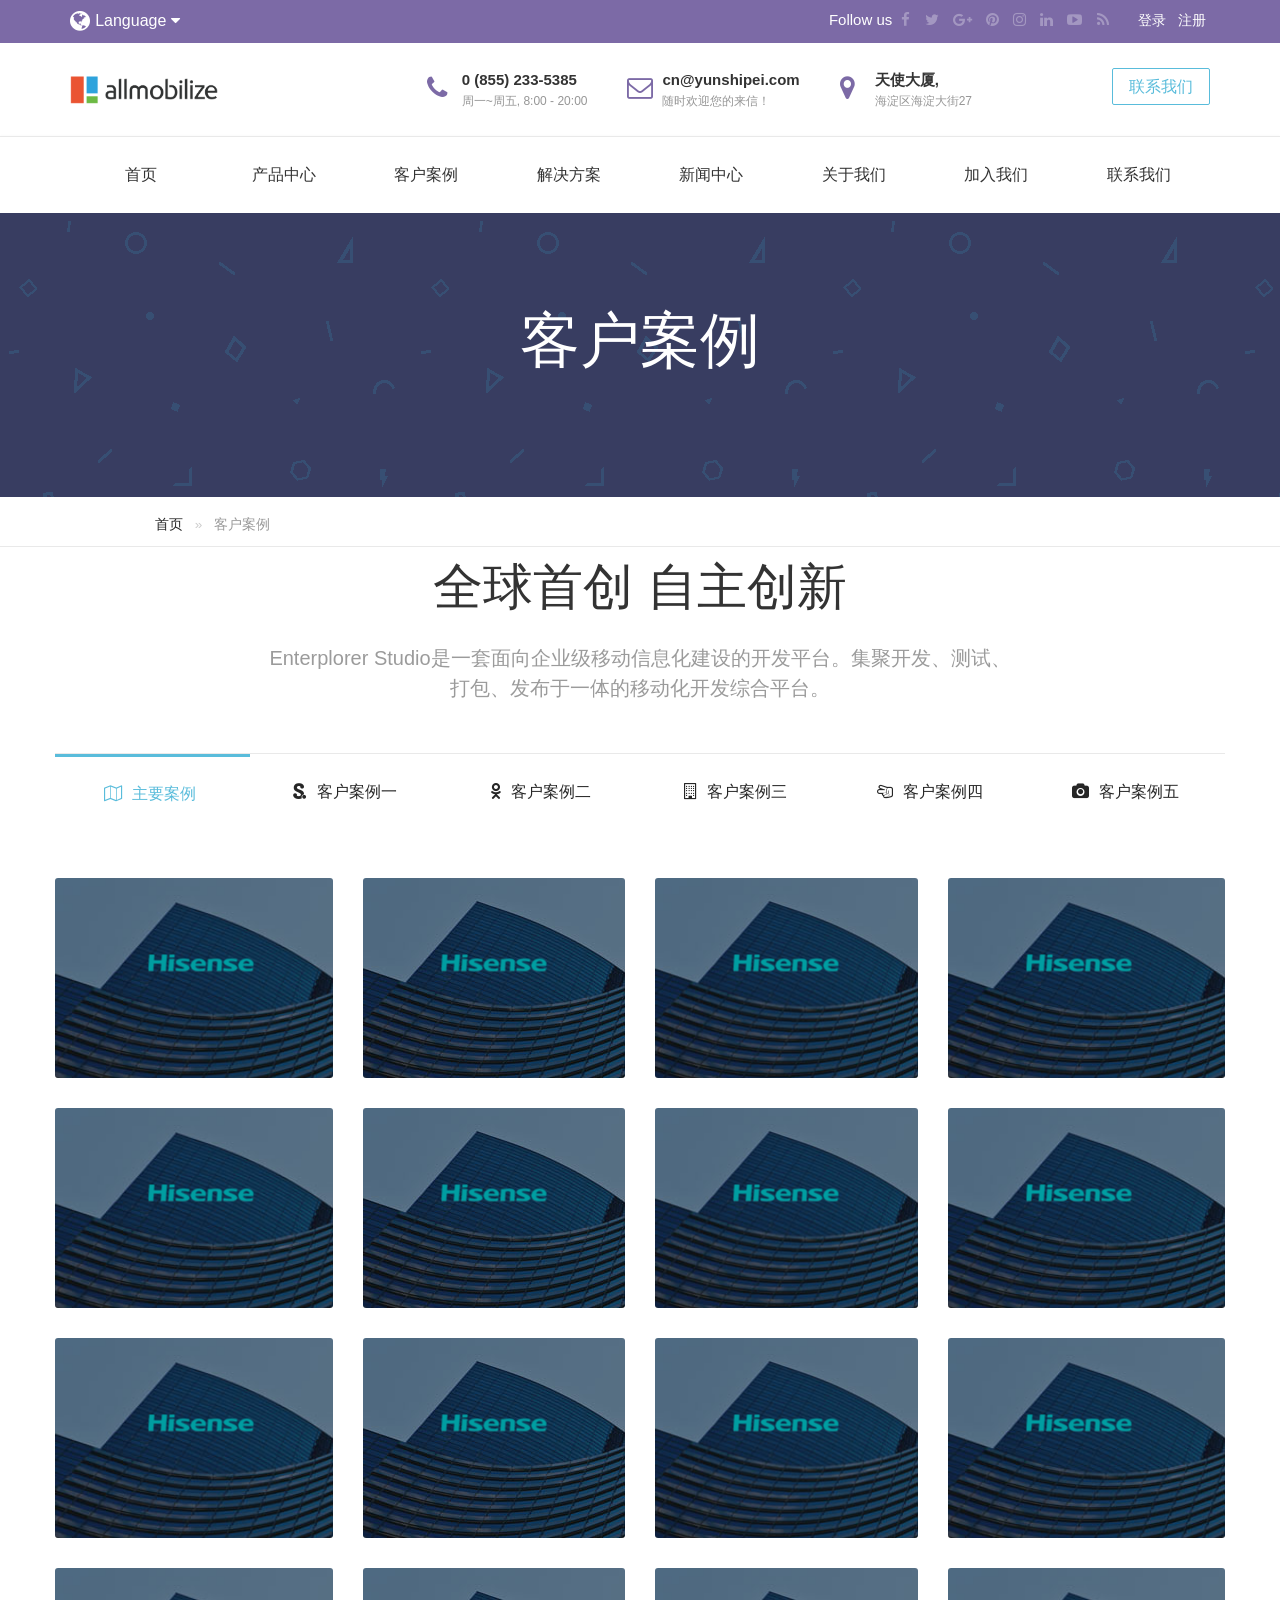
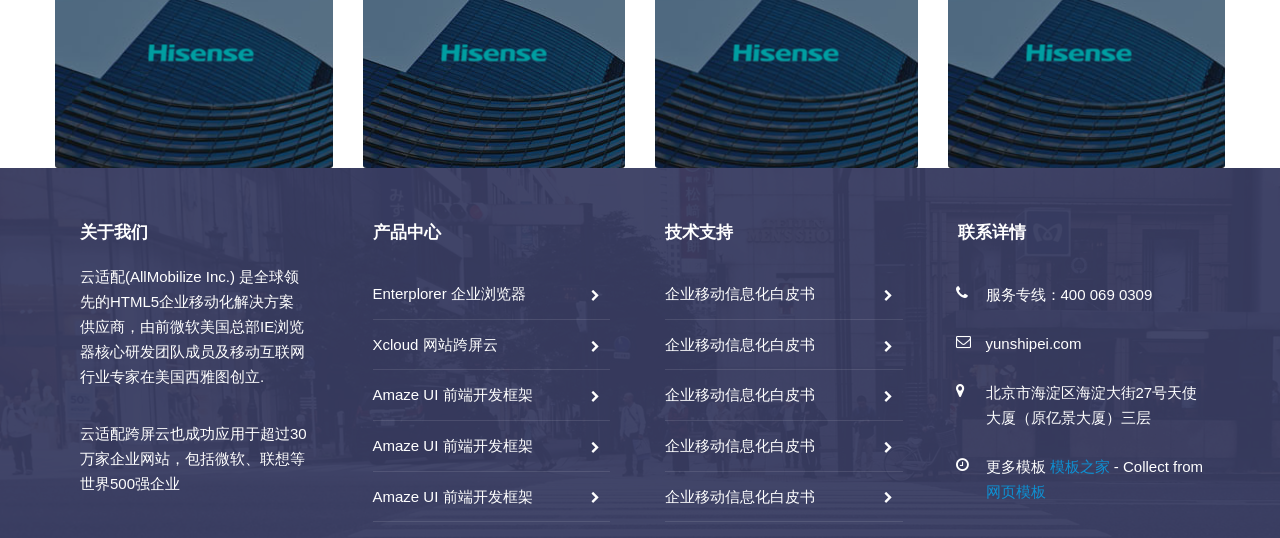
<file: html/example.html>
<!DOCTYPE html>
<html lang="en">
<head>
  <meta charset="UTF-8">
  <meta name="viewport" content="width=device-width, initial-scale=1.0">
  <meta http-equiv="X-UA-Compatible" content="ie=edge">
  <title>企业网站模板</title>
  <link rel="stylesheet" href="../assets/css/amazeui.css" />
  <link rel="stylesheet" href="../assets/css/common.min.css" />
  <link rel="stylesheet" href="../assets/css/example.min.css" />
</head>
<body>
  <div class="layout">
    <!--===========layout-header================-->
    <div class="layout-header am-hide-sm-only">
      <!--topbar start-->
      <div class="topbar">
        <div class="container">
          <div class="am-g">
            <div class="am-u-md-3">
              <div class="topbar-left">
                <i class="am-icon-globe"></i>
                <div class="am-dropdown" data-am-dropdown>
                  <button class="am-btn am-btn-primary am-dropdown-toggle" data-am-dropdown-toggle>Language <span class="am-icon-caret-down"></span></button>
                  <ul class="am-dropdown-content">
                    <li><a href="#">English</a></li>
                    <li class="am-divider"></li>
                    <li><a href="#">Chinese</a></li>
                  </ul>
                </div>
              </div>
            </div>
            <div class="am-u-md-9">
              <div class="topbar-right am-text-right am-fr">
                Follow us
                <i class="am-icon-facebook"></i>
                <i class="am-icon-twitter"></i>
                <i class="am-icon-google-plus"></i>
                <i class="am-icon-pinterest"></i>
                <i class="am-icon-instagram"></i>
                <i class="am-icon-linkedin"></i>
                <i class="am-icon-youtube-play"></i>
                <i class="am-icon-rss"></i>
                <a href="./login.html">登录</a>
                <a href="./register.html">注册</a>
              </div>
            </div>
          </div>
        </div>
      </div>
      <!--topbar end-->

      <div class="header-box" data-am-sticky>
        <!--header start-->
          <div class="container">
            <div class="header">
              <div class="am-g">
                <div class="am-u-lg-2 am-u-sm-12">
                  <div class="logo">
                    <a href=""><img src="../assets/images/logo.png" alt="" /></a>
                  </div>
                </div>
                <div class="am-u-md-10">
                  <div class="header-right am-fr">
                    <div class="header-contact">
                      <div class="header_contacts--item">
  											<div class="contact_mini">
  												<i style="color:#7c6aa6" class="contact-icon am-icon-phone"></i>
  												<strong>0 (855) 233-5385</strong>
  												<span>周一~周五, 8:00 - 20:00</span>
  											</div>
  										</div>
                      <div class="header_contacts--item">
  											<div class="contact_mini">
  												<i style="color:#7c6aa6" class="contact-icon am-icon-envelope-o"></i>
  												<strong>cn@yunshipei.com</strong>
  												<span>随时欢迎您的来信！</span>
  											</div>
  										</div>
                      <div class="header_contacts--item">
  											<div class="contact_mini">
  												<i style="color:#7c6aa6" class="contact-icon am-icon-map-marker"></i>
  												<strong>天使大厦,</strong>
  												<span>海淀区海淀大街27</span>
  											</div>
  										</div>
                    </div>
                    <a href="html/contact.html" class="contact-btn">
                      <button type="button" class="am-btn am-btn-secondary am-radius">联系我们</button>
                    </a>
                  </div>
                </div>
              </div>
            </div>
          </div>
        <!--header end-->


        <!--nav start-->
        <div class="nav-contain">
          <div class="nav-inner">
            <ul class="am-nav am-nav-pills am-nav-justify">
              <li class=""><a href="../index.html">首页</a></li>
              <li>
                <a href="#">产品中心</a>
                <!-- sub-menu start-->
                <ul class="sub-menu">
									<li class="menu-item"><a href="./product1.html">产品展示1</a></li>
									<li class="menu-item"><a href="./product2.html">产品展示2</a></li>
									<li class="menu-item"><a href="./product3.html">产品展示3</a></li>
								</ul>
                <!-- sub-menu end-->
              </li>
              <li><a href="./example.html">客户案例</a></li>
              <li><a href="./solution.html">解决方案</a></li>
              <li>
                <a href="./news.html">新闻中心</a>
                <!-- sub-menu start-->
                <ul class="sub-menu">
									<li class="menu-item"><a href="./news-content.html">公司动态</a></li>
									<li class="menu-item"><a href="./404-dark.html">行业动态</a></li>
									<li class="menu-item"><a href="./404-light.html">精彩专题</a></li>
								</ul>
                <!-- sub-menu end-->
              </li>
              <li><a href="./about.html">关于我们</a></li>
              <li><a href="./join.html">加入我们</a></li>
              <li><a href="./contact.html">联系我们</a></li>
            </ul>
          </div>
        </div>
        <!--nav end-->
      </div>

    </div>
    <!--mobile header start-->
    <div class="m-header">
      <div class="am-g am-show-sm-only">
        <div class="am-u-sm-2">
          <div class="menu-bars">
            <a href="#doc-oc-demo1" data-am-offcanvas="{effect: 'push'}"><i class="am-menu-toggle-icon am-icon-bars"></i></a>
            <!-- 侧边栏内容 -->
            <nav data-am-widget="menu" class="am-menu  am-menu-offcanvas1" data-am-menu-offcanvas >
              <a href="javascript: void(0)" class="am-menu-toggle"></a>

              <div class="am-offcanvas" >
                <div class="am-offcanvas-bar">
                  <ul class="am-menu-nav am-avg-sm-1">
                    <li><a href="../index.html" class="" >首页</a></li>
                    <li class="am-parent">
                      <a href="#" class="" >产品中心</a>
                      <ul class="am-menu-sub am-collapse ">
                        <li class="">
                          <a href="./product1.html" class="" >产品展示1</a>
                        </li>
                        <li class="">
                          <a href="./product2.html" class="" >产品展示2</a>
                        </li>
                        <li class="">
                          <a href="./product3.html" class="" >产品展示3</a>
                        </li>
                      </ul>
                    </li>
                    <li class=""><a href="./example.html" class="" >客户案例</a></li>
                    <li class=""><a href="./solution.html" class="" >解决方案</a></li>
                    <li class="am-parent">
                      <a href="./news.html" class="" >新闻中心</a>
                      <ul class="am-menu-sub am-collapse  ">
                        <li class="">
                          <a href="./news-content.html" class="" >公司动态</a>
                        </li>
                        <li class="">
                          <a href="./404-dark.html" class="" >行业动态</a>
                        </li>
                        <li class="">
                          <a href="./404-light.html" class="" >精彩专题</a>
                        </li>
                      </ul>
                    </li>
                    <li class=""><a href="./about.html" class="" >关于我们</a></li>
                    <li class=""><a href="./join.html" class="" >加入我们</a></li>
                    <li class=""><a href="./contact.html" class="" >联系我们</a></li>
                    <li class="am-parent">
                      <a href="./news.html" class="nav-icon nav-icon-globe" >Language</a>
                      <ul class="am-menu-sub am-collapse  ">
                        <li>
                          <a href="#" >English</a>
                        </li>
                        <li class="">
                          <a href="#" >Chinese</a>
                        </li>
                      </ul>
                    </li>
                    <li class="nav-share-contain">
                      <div class="nav-share-links">
                        <i class="am-icon-facebook"></i>
                        <i class="am-icon-twitter"></i>
                        <i class="am-icon-google-plus"></i>
                        <i class="am-icon-pinterest"></i>
                        <i class="am-icon-instagram"></i>
                        <i class="am-icon-linkedin"></i>
                        <i class="am-icon-youtube-play"></i>
                        <i class="am-icon-rss"></i>
                      </div>
                    </li>
                    <li class=""><a href="./login.html" class="" >登录</a></li>
                    <li class=""><a href="./register.html" class="" >注册</a></li>
                  </ul>

                </div>
              </div>
            </nav>

          </div>
        </div>
        <div class="am-u-sm-5 am-u-end">
          <div class="m-logo">
            <a href=""><img src="../assets/images/logo.png" alt=""></a>
          </div>
        </div>
      </div>
      <!--mobile header end-->
    </div>




    <!--===========layout-container================-->
    <div class="layout-container">
      <div class="page-header">
        <div class="am-container">
          <h1 class="page-header-title">客户案例</h1>
        </div>
      </div>

      <div class="breadcrumb-box">
        <div class="am-container">
          <ol class="am-breadcrumb">
            <li><a href="../index.html">首页</a></li>
            <li class="am-active">客户案例</li>
          </ol>
        </div>
      </div>
    </div>

    <div class="section">
      <div class="container">
        <div class="section--header">
					<h2 class="section--title">全球首创 自主创新</h2>
					<p class="section--description">
						Enterplorer Studio是一套面向企业级移动信息化建设的开发平台。集聚开发、测试、
						<br>打包、发布于一体的移动化开发综合平台。
					</p>
				</div>

        <div class="example-container">
          <div class="am-tabs" data-am-tabs>
            <ul class="am-tabs-nav am-nav am-nav-tabs am-g">
              <li class="am-active am-u-md-2"><a href="#tab-4-1"><i class="am-icon-map-o"></i>主要案例</a></li>
              <li class="am-u-md-2"><a href="#tab-4-2"><i class="am-icon-scribd"></i>客户案例一</a></li>
              <li class="am-u-md-2"><a href="#tab-4-3"><i class="am-icon-odnoklassniki"></i>客户案例二</a></li>
              <li class="am-u-md-2"><a href="#tab-4-4"><i class="am-icon-building-o"></i>客户案例三</a></li>
              <li class="am-u-md-2"><a href="#tab-4-5"><i class="am-icon-hand-scissors-o "></i>客户案例四</a></li>
              <li class="am-u-md-2"><a href="#tab-4-6"><i class="am-icon-camera"></i>客户案例五</a></li>
            </ul>
            <div class="am-tabs-bd am-tabs-bd-ofv">
              <div class="am-tab-panel am-active" id="tab-4-1">
                 <div class="am-g">
                   <div class="am-u-md-3">
                     <a href="#" style="background-image: url('../assets/images/example/example1.jpg');" class="example-item-bg"></a>
                    <img src="../assets/images/example/logo_hx_active.png" alt="">
                     <span>了解更多></span>
                   </div>
                   <div class="am-u-md-3">
                     <a href="#" style="background-image: url('../assets/images/example/example1.jpg');" class="example-item-bg"></a>
                    <img src="../assets/images/example/logo_hx_active.png" alt="">
                     <span>了解更多></span>
                   </div>
                   <div class="am-u-md-3">
                     <a href="#" style="background-image: url('../assets/images/example/example1.jpg');" class="example-item-bg"></a>
                    <img src="../assets/images/example/logo_hx_active.png" alt="">
                     <span>了解更多></span>
                   </div>
                   <div class="am-u-md-3">
                     <a href="#" style="background-image: url('../assets/images/example/example1.jpg');" class="example-item-bg"></a>
                    <img src="../assets/images/example/logo_hx_active.png" alt="">
                     <span>了解更多></span>
                   </div>
                 </div>

                 <div class="am-g">
                   <div class="am-u-md-3">
                     <a href="#" style="background-image: url('../assets/images/example/example1.jpg');" class="example-item-bg"></a>
                    <img src="../assets/images/example/logo_hx_active.png" alt="">
                     <span>了解更多></span>
                   </div>
                   <div class="am-u-md-3">
                     <a href="#" style="background-image: url('../assets/images/example/example1.jpg');" class="example-item-bg"></a>
                    <img src="../assets/images/example/logo_hx_active.png" alt="">
                     <span>了解更多></span>
                   </div>
                   <div class="am-u-md-3">
                     <a href="#" style="background-image: url('../assets/images/example/example1.jpg');" class="example-item-bg"></a>
                    <img src="../assets/images/example/logo_hx_active.png" alt="">
                     <span>了解更多></span>
                   </div>
                   <div class="am-u-md-3">
                     <a href="#" style="background-image: url('../assets/images/example/example1.jpg');" class="example-item-bg"></a>
                    <img src="../assets/images/example/logo_hx_active.png" alt="">
                     <span>了解更多></span>
                   </div>
                 </div>

                 <div class="am-g">
                   <div class="am-u-md-3">
                     <a href="#" style="background-image: url('../assets/images/example/example1.jpg');" class="example-item-bg"></a>
                    <img src="../assets/images/example/logo_hx_active.png" alt="">
                     <span>了解更多></span>
                   </div>
                   <div class="am-u-md-3">
                     <a href="#" style="background-image: url('../assets/images/example/example1.jpg');" class="example-item-bg"></a>
                    <img src="../assets/images/example/logo_hx_active.png" alt="">
                     <span>了解更多></span>
                   </div>
                   <div class="am-u-md-3">
                     <a href="#" style="background-image: url('../assets/images/example/example1.jpg');" class="example-item-bg"></a>
                    <img src="../assets/images/example/logo_hx_active.png" alt="">
                     <span>了解更多></span>
                   </div>
                   <div class="am-u-md-3">
                     <a href="#" style="background-image: url('../assets/images/example/example1.jpg');" class="example-item-bg"></a>
                    <img src="../assets/images/example/logo_hx_active.png" alt="">
                     <span>了解更多></span>
                   </div>
                 </div>

                 <div class="am-g">
                   <div class="am-u-md-3">
                     <a href="#" style="background-image: url('../assets/images/example/example1.jpg');" class="example-item-bg"></a>
                    <img src="../assets/images/example/logo_hx_active.png" alt="">
                     <span>了解更多></span>
                   </div>
                   <div class="am-u-md-3">
                     <a href="#" style="background-image: url('../assets/images/example/example1.jpg');" class="example-item-bg"></a>
                    <img src="../assets/images/example/logo_hx_active.png" alt="">
                     <span>了解更多></span>
                   </div>
                   <div class="am-u-md-3">
                     <a href="#" style="background-image: url('../assets/images/example/example1.jpg');" class="example-item-bg"></a>
                    <img src="../assets/images/example/logo_hx_active.png" alt="">
                     <span>了解更多></span>
                   </div>
                   <div class="am-u-md-3">
                     <a href="#" style="background-image: url('../assets/images/example/example1.jpg');" class="example-item-bg"></a>
                    <img src="../assets/images/example/logo_hx_active.png" alt="">
                     <span>了解更多></span>
                   </div>
                 </div>
              </div>
              <div class="am-tab-panel" id="tab-4-2">
                <div class="am-g">
                  <div class="am-u-md-3">
                    <a href="#" style="background-image: url('../assets/images/example/example1.jpg');" class="example-item-bg"></a>
                   <img src="../assets/images/example/logo_hx_active.png" alt="">
                    <span>了解更多></span>
                  </div>
                  <div class="am-u-md-3">
                    <a href="#" style="background-image: url('../assets/images/example/example1.jpg');" class="example-item-bg"></a>
                   <img src="../assets/images/example/logo_hx_active.png" alt="">
                    <span>了解更多></span>
                  </div>
                  <div class="am-u-md-3">
                    <a href="#" style="background-image: url('../assets/images/example/example1.jpg');" class="example-item-bg"></a>
                   <img src="../assets/images/example/logo_hx_active.png" alt="">
                    <span>了解更多></span>
                  </div>
                  <div class="am-u-md-3">
                    <a href="#" style="background-image: url('../assets/images/example/example1.jpg');" class="example-item-bg"></a>
                   <img src="../assets/images/example/logo_hx_active.png" alt="">
                    <span>了解更多></span>
                  </div>
                </div>

                <div class="am-g">
                  <div class="am-u-md-3">
                    <a href="#" style="background-image: url('../assets/images/example/example1.jpg');" class="example-item-bg"></a>
                   <img src="../assets/images/example/logo_hx_active.png" alt="">
                    <span>了解更多></span>
                  </div>
                  <div class="am-u-md-3">
                    <a href="#" style="background-image: url('../assets/images/example/example1.jpg');" class="example-item-bg"></a>
                   <img src="../assets/images/example/logo_hx_active.png" alt="">
                    <span>了解更多></span>
                  </div>
                  <div class="am-u-md-3">
                    <a href="#" style="background-image: url('../assets/images/example/example1.jpg');" class="example-item-bg"></a>
                   <img src="../assets/images/example/logo_hx_active.png" alt="">
                    <span>了解更多></span>
                  </div>
                  <div class="am-u-md-3">
                    <a href="#" style="background-image: url('../assets/images/example/example1.jpg');" class="example-item-bg"></a>
                   <img src="../assets/images/example/logo_hx_active.png" alt="">
                    <span>了解更多></span>
                  </div>
                </div>

                <div class="am-g">
                  <div class="am-u-md-3">
                    <a href="#" style="background-image: url('../assets/images/example/example1.jpg');" class="example-item-bg"></a>
                   <img src="../assets/images/example/logo_hx_active.png" alt="">
                    <span>了解更多></span>
                  </div>
                  <div class="am-u-md-3">
                    <a href="#" style="background-image: url('../assets/images/example/example1.jpg');" class="example-item-bg"></a>
                   <img src="../assets/images/example/logo_hx_active.png" alt="">
                    <span>了解更多></span>
                  </div>
                  <div class="am-u-md-3">
                    <a href="#" style="background-image: url('../assets/images/example/example1.jpg');" class="example-item-bg"></a>
                   <img src="../assets/images/example/logo_hx_active.png" alt="">
                    <span>了解更多></span>
                  </div>
                  <div class="am-u-md-3">
                    <a href="#" style="background-image: url('../assets/images/example/example1.jpg');" class="example-item-bg"></a>
                   <img src="../assets/images/example/logo_hx_active.png" alt="">
                    <span>了解更多></span>
                  </div>
                </div>
              </div>
              <div class="am-tab-panel" id="tab-4-3">
                <div class="am-g">
                  <div class="am-u-md-3">
                    <a href="#" style="background-image: url('../assets/images/example/example1.jpg');" class="example-item-bg"></a>
                   <img src="../assets/images/example/logo_hx_active.png" alt="">
                    <span>了解更多></span>
                  </div>
                  <div class="am-u-md-3">
                    <a href="#" style="background-image: url('../assets/images/example/example1.jpg');" class="example-item-bg"></a>
                   <img src="../assets/images/example/logo_hx_active.png" alt="">
                    <span>了解更多></span>
                  </div>
                  <div class="am-u-md-3">
                    <a href="#" style="background-image: url('../assets/images/example/example1.jpg');" class="example-item-bg"></a>
                   <img src="../assets/images/example/logo_hx_active.png" alt="">
                    <span>了解更多></span>
                  </div>
                  <div class="am-u-md-3">
                    <a href="#" style="background-image: url('../assets/images/example/example1.jpg');" class="example-item-bg"></a>
                   <img src="../assets/images/example/logo_hx_active.png" alt="">
                    <span>了解更多></span>
                  </div>
                </div>

                <div class="am-g">
                  <div class="am-u-md-3">
                    <a href="#" style="background-image: url('../assets/images/example/example1.jpg');" class="example-item-bg"></a>
                   <img src="../assets/images/example/logo_hx_active.png" alt="">
                    <span>了解更多></span>
                  </div>
                  <div class="am-u-md-3">
                    <a href="#" style="background-image: url('../assets/images/example/example1.jpg');" class="example-item-bg"></a>
                   <img src="../assets/images/example/logo_hx_active.png" alt="">
                    <span>了解更多></span>
                  </div>
                  <div class="am-u-md-3">
                    <a href="#" style="background-image: url('../assets/images/example/example1.jpg');" class="example-item-bg"></a>
                   <img src="../assets/images/example/logo_hx_active.png" alt="">
                    <span>了解更多></span>
                  </div>
                  <div class="am-u-md-3">
                    <a href="#" style="background-image: url('../assets/images/example/example1.jpg');" class="example-item-bg"></a>
                   <img src="../assets/images/example/logo_hx_active.png" alt="">
                    <span>了解更多></span>
                  </div>
                </div>
              </div>


              <div class="am-tab-panel" id="tab-4-4">
                <div class="am-g">
                  <div class="am-u-md-3">
                    <a href="#" style="background-image: url('../assets/images/example/example1.jpg');" class="example-item-bg"></a>
                   <img src="../assets/images/example/logo_hx_active.png" alt="">
                    <span>了解更多></span>
                  </div>
                  <div class="am-u-md-3">
                    <a href="#" style="background-image: url('../assets/images/example/example1.jpg');" class="example-item-bg"></a>
                   <img src="../assets/images/example/logo_hx_active.png" alt="">
                    <span>了解更多></span>
                  </div>
                  <div class="am-u-md-3">
                    <a href="#" style="background-image: url('../assets/images/example/example1.jpg');" class="example-item-bg"></a>
                   <img src="../assets/images/example/logo_hx_active.png" alt="">
                    <span>了解更多></span>
                  </div>
                  <div class="am-u-md-3">
                    <a href="#" style="background-image: url('../assets/images/example/example1.jpg');" class="example-item-bg"></a>
                   <img src="../assets/images/example/logo_hx_active.png" alt="">
                    <span>了解更多></span>
                  </div>
                </div>
              </div>

              <div class="am-tab-panel" id="tab-4-5">
                <div class="am-g">
                  <div class="am-u-md-3">
                    <a href="#" style="background-image: url('../assets/images/example/example1.jpg');" class="example-item-bg"></a>
                   <img src="../assets/images/example/logo_hx_active.png" alt="">
                    <span>了解更多></span>
                  </div>
                  <div class="am-u-md-3">
                    <a href="#" style="background-image: url('../assets/images/example/example1.jpg');" class="example-item-bg"></a>
                   <img src="../assets/images/example/logo_hx_active.png" alt="">
                    <span>了解更多></span>
                  </div>
                  <div class="am-u-md-3">
                    <a href="#" style="background-image: url('../assets/images/example/example1.jpg');" class="example-item-bg"></a>
                   <img src="../assets/images/example/logo_hx_active.png" alt="">
                    <span>了解更多></span>
                  </div>
                  <div class="am-u-md-3">
                    <a href="#" style="background-image: url('../assets/images/example/example1.jpg');" class="example-item-bg"></a>
                   <img src="../assets/images/example/logo_hx_active.png" alt="">
                    <span>了解更多></span>
                  </div>
                </div>
              </div>

              <div class="am-tab-panel" id="tab-4-6">
                <div class="am-g">
                  <div class="am-u-md-3">
                    <a href="#" style="background-image: url('../assets/images/example/example1.jpg');" class="example-item-bg"></a>
                   <img src="../assets/images/example/logo_hx_active.png" alt="">
                    <span>了解更多></span>
                  </div>
                  <div class="am-u-md-3">
                    <a href="#" style="background-image: url('../assets/images/example/example1.jpg');" class="example-item-bg"></a>
                   <img src="../assets/images/example/logo_hx_active.png" alt="">
                    <span>了解更多></span>
                  </div>
                  <div class="am-u-md-3">
                    <a href="#" style="background-image: url('../assets/images/example/example1.jpg');" class="example-item-bg"></a>
                   <img src="../assets/images/example/logo_hx_active.png" alt="">
                    <span>了解更多></span>
                  </div>
                  <div class="am-u-md-3">
                    <a href="#" style="background-image: url('../assets/images/example/example1.jpg');" class="example-item-bg"></a>
                   <img src="../assets/images/example/logo_hx_active.png" alt="">
                    <span>了解更多></span>
                  </div>
                </div>
              </div>
            </div>
          </div>
        </div>
      </div>
    </div>





    <!--===========layout-footer================-->
    <div class="layout-footer">
      <div class="footer">
        <div style="background-color:#383d61" class="footer--bg"></div>
        <div class="footer--inner">
          <div class="container">
            <div class="footer_main">
              <div class="am-g">
                <div class="am-u-md-3 ">
                  <div class="footer_main--column">
                    <strong class="footer_main--column_title">关于我们</strong>
                    <div class="footer_about">
												<p class="footer_about--text">
													云适配(AllMobilize Inc.) 是全球领先的HTML5企业移动化解决方案供应商，由前微软美国总部IE浏览器核心研发团队成员及移动互联网行业专家在美国西雅图创立.
												</p>
												<p class="footer_about--text">
                          云适配跨屏云也成功应用于超过30万家企业网站，包括微软、联想等世界500强企业
												</p>
											</div>
                  </div>
                </div>

                <div class="am-u-md-3 ">
                  <div class="footer_main--column">
										<strong class="footer_main--column_title">产品中心</strong>
										<ul class="footer_navigation">
											<li class="footer_navigation--item"><a href="#" class="footer_navigation--link">Enterplorer 企业浏览器</a></li>
											<li class="footer_navigation--item"><a href="#" class="footer_navigation--link">Xcloud 网站跨屏云</a></li>
											<li class="footer_navigation--item"><a href="#" class="footer_navigation--link">Amaze UI 前端开发框架</a></li>
											<li class="footer_navigation--item"><a href="#" class="footer_navigation--link">Amaze UI 前端开发框架</a></li>
											<li class="footer_navigation--item"><a href="#" class="footer_navigation--link">Amaze UI 前端开发框架</a></li>
										</ul>
									</div>
                </div>

                <div class="am-u-md-3 ">
                  <div class="footer_main--column">
										<strong class="footer_main--column_title">技术支持</strong>
										<ul class="footer_navigation">
											<li class="footer_navigation--item"><a href="#" class="footer_navigation--link">企业移动信息化白皮书</a></li>
											<li class="footer_navigation--item"><a href="#" class="footer_navigation--link">企业移动信息化白皮书</a></li>
											<li class="footer_navigation--item"><a href="#" class="footer_navigation--link">企业移动信息化白皮书</a></li>
											<li class="footer_navigation--item"><a href="#" class="footer_navigation--link">企业移动信息化白皮书</a></li>
											<li class="footer_navigation--item"><a href="#" class="footer_navigation--link">企业移动信息化白皮书</a></li>
										</ul>
									</div>
                </div>

                <div class="am-u-md-3 ">
                  <div class="footer_main--column">
										<strong class="footer_main--column_title">联系详情</strong>
										<ul class="footer_contact_info">
											<li class="footer_contact_info--item"><i class="am-icon-phone"></i><span>服务专线：400 069 0309</span></li>
											<li class="footer_contact_info--item"><i class="am-icon-envelope-o"></i><span>yunshipei.com</span></li>
											<li class="footer_contact_info--item"><i class="am-icon-map-marker"></i><span>北京市海淀区海淀大街27号天使大厦（原亿景大厦）三层</span></li>
											<li class="footer_contact_info--item"><i class="am-icon-clock-o"></i><span>更多模板 <a href="http://www.cssmoban.com/" target="_blank" title="模板之家">模板之家</a> - Collect from <a href="http://www.cssmoban.com/" title="网页模板" target="_blank">网页模板</a></span></li>
										</ul>
									</div>
                </div>
              </div>
            </div>
          </div>
        </div>
      </div>
    </div>
  </div>
  <script src="../assets/js/jquery-2.1.0.js" charset="utf-8"></script>
  <script src="../assets/js/amazeui.js" charset="utf-8"></script>
  <script src="../assets/js/common.js" charset="utf-8"></script>
</body>

</html>
</file>
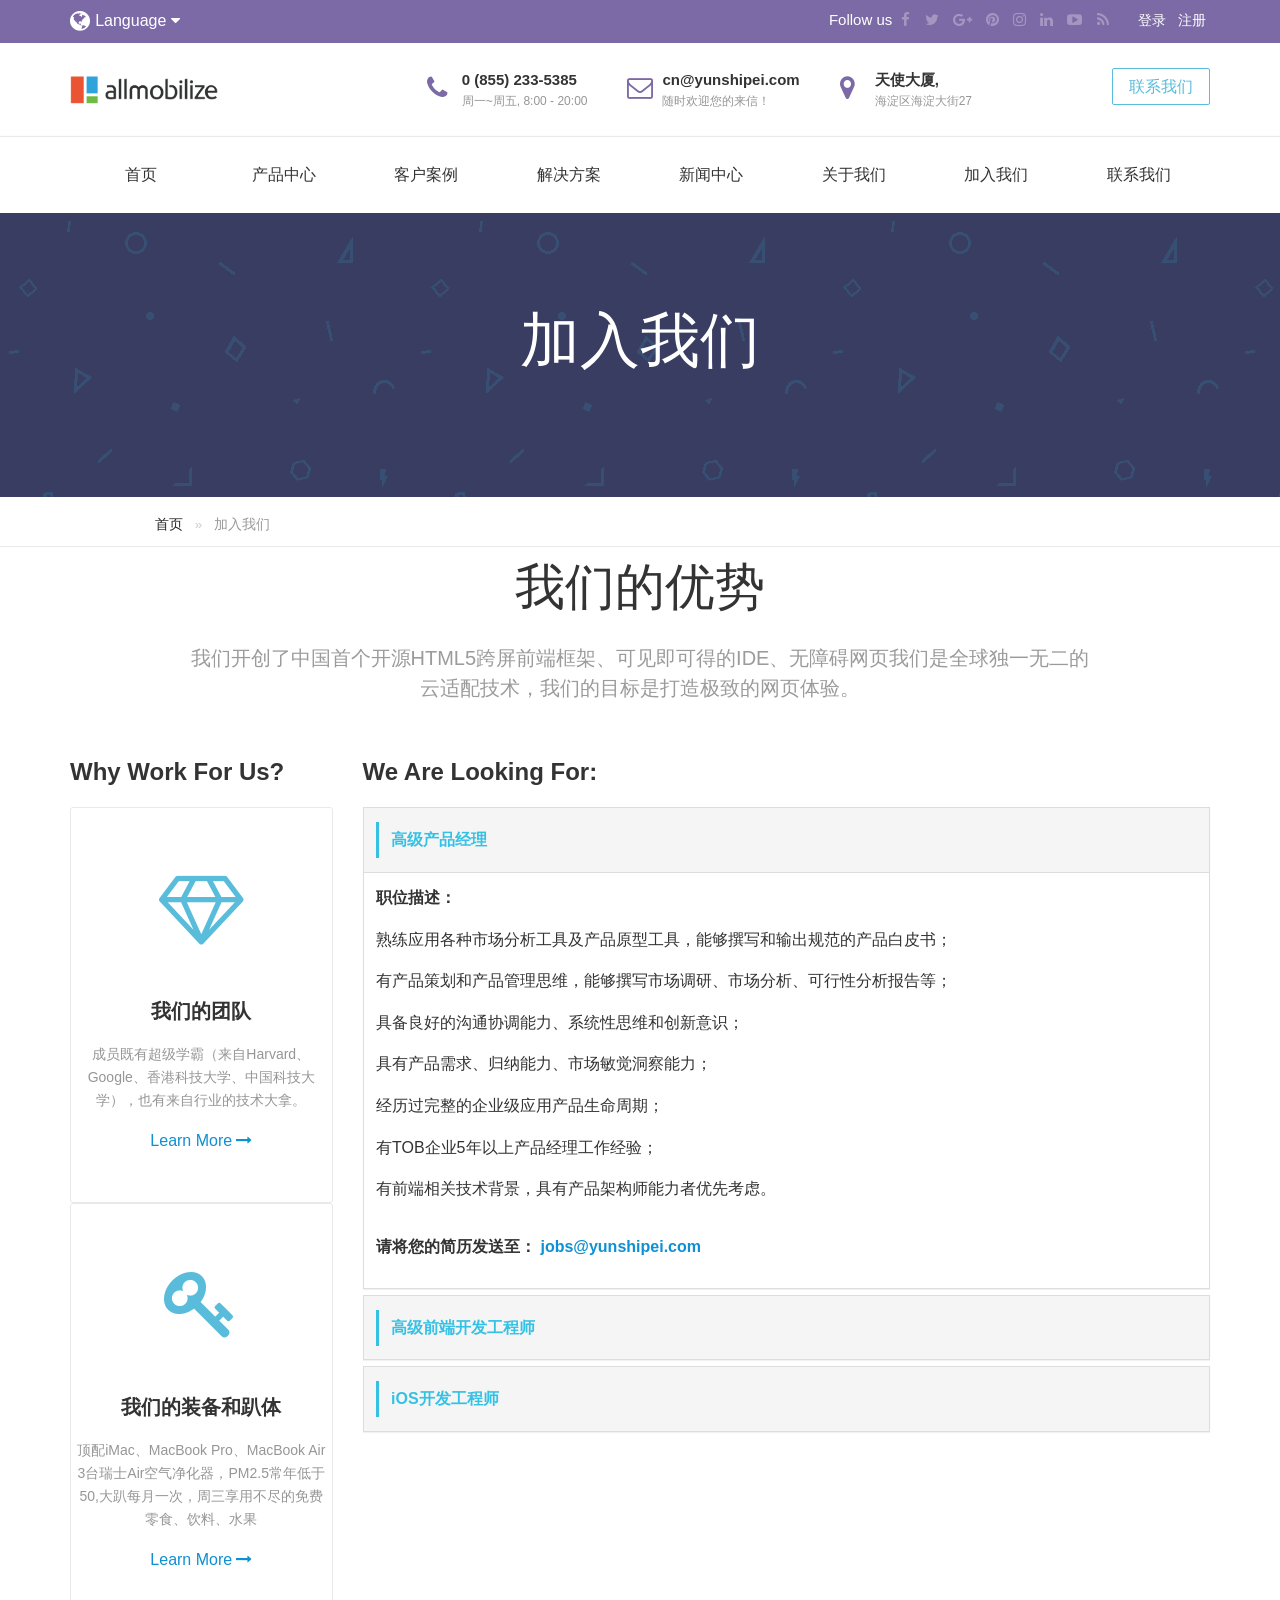
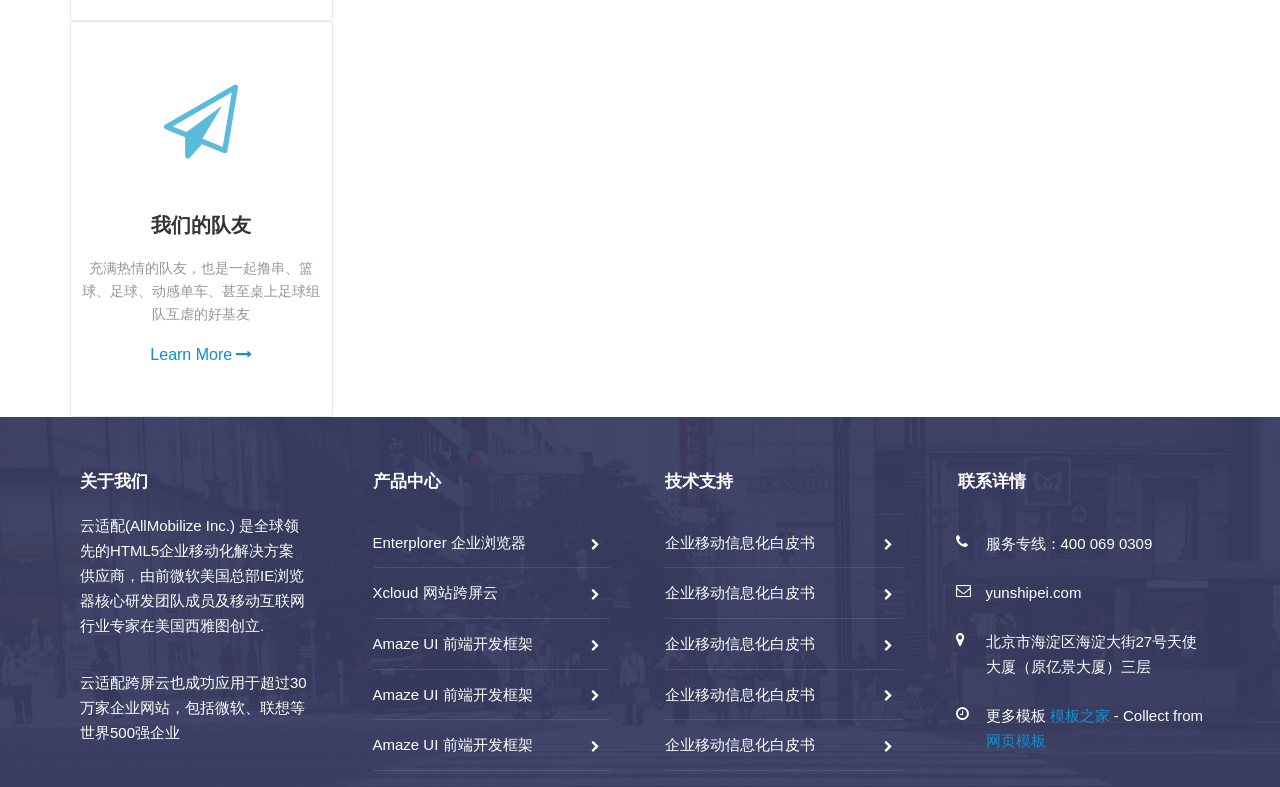
<file: html/join.html>
<!DOCTYPE html>
<html lang="en">
<head>
  <meta charset="UTF-8">
  <meta name="viewport" content="width=device-width, initial-scale=1.0">
  <meta http-equiv="X-UA-Compatible" content="ie=edge">
  <title>企业网站模板</title>
  <link rel="stylesheet" href="../assets/css/amazeui.css" />
  <link rel="stylesheet" href="../assets/css/common.min.css" />
  <link rel="stylesheet" href="../assets/css/join.min.css" />
</head>
<body>
  <div class="layout">
    <!--===========layout-header================-->
    <div class="layout-header am-hide-sm-only">
      <!--topbar start-->
      <div class="topbar">
        <div class="container">
          <div class="am-g">
            <div class="am-u-md-3">
              <div class="topbar-left">
                <i class="am-icon-globe"></i>
                <div class="am-dropdown" data-am-dropdown>
                  <button class="am-btn am-btn-primary am-dropdown-toggle" data-am-dropdown-toggle>Language <span class="am-icon-caret-down"></span></button>
                  <ul class="am-dropdown-content">
                    <li><a href="#">English</a></li>
                    <li class="am-divider"></li>
                    <li><a href="#">Chinese</a></li>
                  </ul>
                </div>
              </div>
            </div>
            <div class="am-u-md-9">
              <div class="topbar-right am-text-right am-fr">
                Follow us
                <i class="am-icon-facebook"></i>
                <i class="am-icon-twitter"></i>
                <i class="am-icon-google-plus"></i>
                <i class="am-icon-pinterest"></i>
                <i class="am-icon-instagram"></i>
                <i class="am-icon-linkedin"></i>
                <i class="am-icon-youtube-play"></i>
                <i class="am-icon-rss"></i>
                <a href="./login.html">登录</a>
                <a href="./register.html">注册</a>
              </div>
            </div>
          </div>
        </div>
      </div>
      <!--topbar end-->

      <div class="header-box" data-am-sticky>
        <!--header start-->
          <div class="container">
            <div class="header">
              <div class="am-g">
                <div class="am-u-lg-2 am-u-sm-12">
                  <div class="logo">
                    <a href=""><img src="../assets/images/logo.png" alt="" /></a>
                  </div>
                </div>
                <div class="am-u-md-10">
                  <div class="header-right am-fr">
                    <div class="header-contact">
                      <div class="header_contacts--item">
  											<div class="contact_mini">
  												<i style="color:#7c6aa6" class="contact-icon am-icon-phone"></i>
  												<strong>0 (855) 233-5385</strong>
  												<span>周一~周五, 8:00 - 20:00</span>
  											</div>
  										</div>
                      <div class="header_contacts--item">
  											<div class="contact_mini">
  												<i style="color:#7c6aa6" class="contact-icon am-icon-envelope-o"></i>
  												<strong>cn@yunshipei.com</strong>
  												<span>随时欢迎您的来信！</span>
  											</div>
  										</div>
                      <div class="header_contacts--item">
  											<div class="contact_mini">
  												<i style="color:#7c6aa6" class="contact-icon am-icon-map-marker"></i>
  												<strong>天使大厦,</strong>
  												<span>海淀区海淀大街27</span>
  											</div>
  										</div>
                    </div>
                    <a href="html/contact.html" class="contact-btn">
                      <button type="button" class="am-btn am-btn-secondary am-radius">联系我们</button>
                    </a>
                  </div>
                </div>
              </div>
            </div>
          </div>
        <!--header end-->


        <!--nav start-->
        <div class="nav-contain">
          <div class="nav-inner">
            <ul class="am-nav am-nav-pills am-nav-justify">
              <li class=""><a href="../index.html">首页</a></li>
              <li>
                <a href="#">产品中心</a>
                <!-- sub-menu start-->
                <ul class="sub-menu">
									<li class="menu-item"><a href="./product1.html">产品展示1</a></li>
									<li class="menu-item"><a href="./product2.html">产品展示2</a></li>
									<li class="menu-item"><a href="./product3.html">产品展示3</a></li>
								</ul>
                <!-- sub-menu end-->
              </li>
              <li><a href="./example.html">客户案例</a></li>
              <li><a href="./solution.html">解决方案</a></li>
              <li>
                <a href="./news.html">新闻中心</a>
                <!-- sub-menu start-->
                <ul class="sub-menu">
									<li class="menu-item"><a href="./news-content.html">公司动态</a></li>
									<li class="menu-item"><a href="./404-dark.html">行业动态</a></li>
									<li class="menu-item"><a href="./404-light.html">精彩专题</a></li>
								</ul>
                <!-- sub-menu end-->
              </li>
              <li><a href="./about.html">关于我们</a></li>
              <li><a href="./join.html">加入我们</a></li>
              <li><a href="./contact.html">联系我们</a></li>
            </ul>
          </div>
        </div>
        <!--nav end-->
      </div>

    </div>
    <!--mobile header start-->
    <div class="m-header">
      <div class="am-g am-show-sm-only">
        <div class="am-u-sm-2">
          <div class="menu-bars">
            <a href="#doc-oc-demo1" data-am-offcanvas="{effect: 'push'}"><i class="am-menu-toggle-icon am-icon-bars"></i></a>
            <!-- 侧边栏内容 -->
            <nav data-am-widget="menu" class="am-menu  am-menu-offcanvas1" data-am-menu-offcanvas >
              <a href="javascript: void(0)" class="am-menu-toggle"></a>

              <div class="am-offcanvas" >
                <div class="am-offcanvas-bar">
                  <ul class="am-menu-nav am-avg-sm-1">
                    <li><a href="../index.html" class="" >首页</a></li>
                    <li class="am-parent">
                      <a href="#" class="" >产品中心</a>
                      <ul class="am-menu-sub am-collapse ">
                        <li class="">
                          <a href="./product1.html" class="" >产品展示1</a>
                        </li>
                        <li class="">
                          <a href="./product2.html" class="" >产品展示2</a>
                        </li>
                        <li class="">
                          <a href="./product3.html" class="" >产品展示3</a>
                        </li>
                      </ul>
                    </li>
                    <li class=""><a href="./example.html" class="" >客户案例</a></li>
                    <li class=""><a href="./solution.html" class="" >解决方案</a></li>
                    <li class="am-parent">
                      <a href="./news.html" class="" >新闻中心</a>
                      <ul class="am-menu-sub am-collapse  ">
                        <li class="">
                          <a href="./news-content.html" class="" >公司动态</a>
                        </li>
                        <li class="">
                          <a href="./404-dark.html" class="" >行业动态</a>
                        </li>
                        <li class="">
                          <a href="./404-light.html" class="" >精彩专题</a>
                        </li>
                      </ul>
                    </li>
                    <li class=""><a href="./about.html" class="" >关于我们</a></li>
                    <li class=""><a href="./join.html" class="" >加入我们</a></li>
                    <li class=""><a href="./contact.html" class="" >联系我们</a></li>
                    <li class="am-parent">
                      <a href="./news.html" class="nav-icon nav-icon-globe" >Language</a>
                      <ul class="am-menu-sub am-collapse  ">
                        <li>
                          <a href="#" >English</a>
                        </li>
                        <li class="">
                          <a href="#" >Chinese</a>
                        </li>
                      </ul>
                    </li>
                    <li class="nav-share-contain">
                      <div class="nav-share-links">
                        <i class="am-icon-facebook"></i>
                        <i class="am-icon-twitter"></i>
                        <i class="am-icon-google-plus"></i>
                        <i class="am-icon-pinterest"></i>
                        <i class="am-icon-instagram"></i>
                        <i class="am-icon-linkedin"></i>
                        <i class="am-icon-youtube-play"></i>
                        <i class="am-icon-rss"></i>
                      </div>
                    </li>
                    <li class=""><a href="./login.html" class="" >登录</a></li>
                    <li class=""><a href="./register.html" class="" >注册</a></li>
                  </ul>

                </div>
              </div>
            </nav>

          </div>
        </div>
        <div class="am-u-sm-5 am-u-end">
          <div class="m-logo">
            <a href=""><img src="../assets/images/logo.png" alt=""></a>
          </div>
        </div>
      </div>
      <!--mobile header end-->
    </div>



    <!--===========layout-container================-->
    <div class="layout-container">
      <div class="page-header">
        <div class="am-container">
          <h1 class="page-header-title">加入我们</h1>
        </div>
      </div>

      <div class="breadcrumb-box">
        <div class="am-container">
          <ol class="am-breadcrumb">
            <li><a href="../index.html">首页</a></li>
            <li class="am-active">加入我们</li>
          </ol>
        </div>
      </div>
    </div>

    <div class="section">
      <div class="container">
        <div class="section--header">
					<h2 class="section--title">我们的优势</h2>
					<p class="section--description">
						我们开创了中国首个开源HTML5跨屏前端框架、可见即可得的IDE、无障碍网页我们是全球独一无二的
						<br>云适配技术，我们的目标是打造极致的网页体验。
					</p>
				</div>

        <div class="join-container">
          <div class="am-g">
            <div class="am-u-md-3">
              <div class="careers--articles">
									<h3 class="careers--subtitle">Why Work For Us?</h3>
									<div class="careers_articles">
										<div class="careers_article">
											<i class="careers_article--icon am-icon-diamond"></i>
											<h3 class="careers_article--title">我们的团队</h3>
											<div class="careers_article--text">
												<p>
													成员既有超级学霸（来自Harvard、Google、香港科技大学、中国科技大学），也有来自行业的技术大拿。
												</p>
											</div>
											<div class="careers_article--footer"><a href="#" class="link">Learn More</a></div>
										</div>
										<div class="careers_article">
											<i class="careers_article--icon am-icon-key"></i>
											<h3 class="careers_article--title">我们的装备和趴体</h3>
											<div class="careers_article--text">
												<p>
                          顶配iMac、MacBook Pro、MacBook Air 3台瑞士Air空气净化器，PM2.5常年低于50,大趴每月一次，周三享用不尽的免费零食、饮料、水果
												</p>
											</div>
											<div class="careers_article--footer"><a href="#" class="link">Learn More</a></div>
										</div>
										<div class="careers_article">
											<i class="careers_article--icon am-icon-paper-plane-o"></i>
											<h3 class="careers_article--title">我们的队友</h3>
											<div class="careers_article--text">
												<p>
													充满热情的队友，也是一起撸串、篮球、足球、动感单车、甚至桌上足球组队互虐的好基友
												</p>
											</div>
											<div class="careers_article--footer"><a href="#" class="link">Learn More</a></div>
										</div>
									</div>
								</div>
            </div>

            <div class="am-u-md-9">
              <h3 class="careers--subtitle">We Are Looking For:</h3>
              <div class="careers--vacancies">
                <div class="am-panel-group" id="accordion">
                  <div class="am-panel am-panel-default">
                    <div class="am-panel-hd">
                      <h4 class="am-panel-title" data-am-collapse="{parent: '#accordion', target: '#do-not-say-1'}">
                        高级产品经理
                      </h4>
                    </div>
                    <div id="do-not-say-1" class="am-panel-collapse am-collapse am-in">
                      <div class="am-panel-bd">
                        <div class="vacancies--item_content js-accordion--pane_content" style="">
														<h5>职位描述：</h5>
														<p>
															熟练应用各种市场分析工具及产品原型工具，能够撰写和输出规范的产品白皮书；
														</p>
														<p>
															有产品策划和产品管理思维，能够撰写市场调研、市场分析、可行性分析报告等；
														</p>
														<p>
														  具备良好的沟通协调能力、系统性思维和创新意识；
														</p>
                            <p>
                              具有产品需求、归纳能力、市场敏觉洞察能力；
                            </p>
                            <p>
                              经历过完整的企业级应用产品生命周期；
                            </p>
                            <p>
                              有TOB企业5年以上产品经理工作经验；
                            </p>
                            <p>
                              有前端相关技术背景，具有产品架构师能力者优先考虑。
                            </p>

														<h5>请将您的简历发送至： <a href="mailto:jobs@yunshipei.com">jobs@yunshipei.com</a></h5>
													</div>
                      </div>
                    </div>
                  </div>
                  <div class="am-panel am-panel-default">
                    <div class="am-panel-hd">
                      <h4 class="am-panel-title" data-am-collapse="{parent: '#accordion', target: '#do-not-say-2'}">
                        高级前端开发工程师
                      </h4>
                    </div>
                    <div id="do-not-say-2" class="am-panel-collapse am-collapse">
                      <div class="am-panel-bd">
                        <h5>职位描述：</h5>
                        <p>
                          本科及以上，3-5年开发经验；
                        </p>
                        <p>
                          熟练掌握JS原生代码开发，对原型编程有深入的理解；
                        </p>
                        <p>
                          熟练使用过至少一种前端框架（如:Angularjs/reactjs/backbonejs/emberjs/knockoutjs）；
                        </p>
                        <p>
                          熟悉模块化开发思路，实际使用过至少一种框架（如：requirejs/seajs）；
                        </p>
                        <h5>有下列经验者优先：</h5>
                        <ul>
                          <li>计算机相关专业统招本科以上学历；</li>
                          <li>具有Reactjs实际开发经验；</li>
                          <li>具有Nodejs后端开发经验；</li>
                          <li>具有Nodejs后端开发经验；</li>
                          <li>具有较好的UI设计能力；</li>
                          <li>有个人作品可以演示；；</li>
                        </ul>
                        <p>
                          面试时请带个人笔记本或硬盘，在面试过程中向产品负责人展示你的产品，或你写的代码。
                        </p>
                        <h5>请将您的简历发送至： <a href="mailto:jobs@yunshipei.com">jobs@yunshipei.com</a></h5>
                      </div>
                    </div>
                  </div>
                  <div class="am-panel am-panel-default">
                    <div class="am-panel-hd">
                      <h4 class="am-panel-title" data-am-collapse="{parent: '#accordion', target: '#do-not-say-3'}">
                        iOS开发工程师
                      </h4>
                    </div>
                    <div id="do-not-say-3" class="am-panel-collapse am-collapse">
                      <div class="am-panel-bd">
                        <h5>职位描述：</h5>
                        <p>
                          有iOS开发项目经验；
                        </p>
                        <p>
                          拥有文档能力、有进程/多线程编程经验；
                        </p>
                        <p>
                          拥有良好的代码规范，熟悉TCP/IP，HTTP等网络协议；
                        </p>
                        <p>
                          能够对iOS手机不同分辨率、不同屏幕大小的界面进行适配；
                        </p>
                        <p>
                          有iOS底层开发经验；
                        </p>
                        <p>
                          熟悉html。
                        </p>
                        <h5>请将您的简历发送至： <a href="mailto:jobs@yunshipei.com">jobs@yunshipei.com</a></h5>
                      </div>

                    </div>
                  </div>
                </div>
              </div>
            </div>
          </div>
        </div>
      </div>
    </div>





    <!--===========layout-footer================-->
    <div class="layout-footer">
      <div class="footer">
        <div style="background-color:#383d61" class="footer--bg"></div>
        <div class="footer--inner">
          <div class="container">
            <div class="footer_main">
              <div class="am-g">
                <div class="am-u-md-3 ">
                  <div class="footer_main--column">
                    <strong class="footer_main--column_title">关于我们</strong>
                    <div class="footer_about">
												<p class="footer_about--text">
													云适配(AllMobilize Inc.) 是全球领先的HTML5企业移动化解决方案供应商，由前微软美国总部IE浏览器核心研发团队成员及移动互联网行业专家在美国西雅图创立.
												</p>
												<p class="footer_about--text">
                          云适配跨屏云也成功应用于超过30万家企业网站，包括微软、联想等世界500强企业
												</p>
											</div>
                  </div>
                </div>

                <div class="am-u-md-3 ">
                  <div class="footer_main--column">
										<strong class="footer_main--column_title">产品中心</strong>
										<ul class="footer_navigation">
											<li class="footer_navigation--item"><a href="#" class="footer_navigation--link">Enterplorer 企业浏览器</a></li>
											<li class="footer_navigation--item"><a href="#" class="footer_navigation--link">Xcloud 网站跨屏云</a></li>
											<li class="footer_navigation--item"><a href="#" class="footer_navigation--link">Amaze UI 前端开发框架</a></li>
											<li class="footer_navigation--item"><a href="#" class="footer_navigation--link">Amaze UI 前端开发框架</a></li>
											<li class="footer_navigation--item"><a href="#" class="footer_navigation--link">Amaze UI 前端开发框架</a></li>
										</ul>
									</div>
                </div>

                <div class="am-u-md-3 ">
                  <div class="footer_main--column">
										<strong class="footer_main--column_title">技术支持</strong>
										<ul class="footer_navigation">
											<li class="footer_navigation--item"><a href="#" class="footer_navigation--link">企业移动信息化白皮书</a></li>
											<li class="footer_navigation--item"><a href="#" class="footer_navigation--link">企业移动信息化白皮书</a></li>
											<li class="footer_navigation--item"><a href="#" class="footer_navigation--link">企业移动信息化白皮书</a></li>
											<li class="footer_navigation--item"><a href="#" class="footer_navigation--link">企业移动信息化白皮书</a></li>
											<li class="footer_navigation--item"><a href="#" class="footer_navigation--link">企业移动信息化白皮书</a></li>
										</ul>
									</div>
                </div>

                <div class="am-u-md-3 ">
                  <div class="footer_main--column">
										<strong class="footer_main--column_title">联系详情</strong>
										<ul class="footer_contact_info">
											<li class="footer_contact_info--item"><i class="am-icon-phone"></i><span>服务专线：400 069 0309</span></li>
											<li class="footer_contact_info--item"><i class="am-icon-envelope-o"></i><span>yunshipei.com</span></li>
											<li class="footer_contact_info--item"><i class="am-icon-map-marker"></i><span>北京市海淀区海淀大街27号天使大厦（原亿景大厦）三层</span></li>
											<li class="footer_contact_info--item"><i class="am-icon-clock-o"></i><span>更多模板 <a href="http://www.cssmoban.com/" target="_blank" title="模板之家">模板之家</a> - Collect from <a href="http://www.cssmoban.com/" title="网页模板" target="_blank">网页模板</a></span></li>
										</ul>
									</div>
                </div>
              </div>
            </div>
          </div>
        </div>
      </div>
    </div>
  </div>
  <script src="../assets/js/jquery-2.1.0.js" charset="utf-8"></script>
  <script src="../assets/js/amazeui.js" charset="utf-8"></script>
</body>

</html>
</file>
<file: assets/css/common.min.css>
@media (min-width:1200px){.container{width:1170px!important;margin:0 auto}}.header-box{background:#fff}.topbar{width:100%;background-color:#7c6aa6}.topbar .container .am-g{padding:3px 0;font-size:15px;color:#fff}.topbar .container .am-g .topbar-left{font-size:15px}.topbar .container .am-g .topbar-left .am-icon-globe{font-size:23px}.topbar .container .am-g .topbar-left .am-btn-primary{color:#fff;background-color:#7c6aa6;border-color:#7c6aa6}.topbar .container .am-g .topbar-left .am-btn{padding:0;line-height:1;margin-top:-10px}.topbar .container .am-g .topbar-right{line-height:34px;width:75%}.topbar .container .am-g .topbar-right i{opacity:.3;margin:0 5px}.topbar .container .am-g .topbar-right a{color:#fff;font-size:14px;margin:4px}.topbar .container .am-g .topbar-right a:nth-of-type(1){margin-left:20px}@media screen and (max-width:640px){.m-header .m-logo{width:150px;margin:8px auto}.m-header .m-logo img{width:150px;margin:0 auto}.m-header .am-offcanvas-bar{width:320px;background:#383d61}.m-header .am-icon-bars{font-size:30px;color:#262626}.m-header{padding:10px 0;background:#fFF}.am-menu-offcanvas1 .am-menu-nav>li>a:focus,.m-header .am-menu-offcanvas1 .am-menu-nav>.am-open>a,.m-header .am-menu-offcanvas1 .am-menu-nav>li>a:hover{background-color:#383d61!important;color:#fff;outline:0}.m-header .am-menu-offcanvas1 .am-menu-sub{background-color:#383d61!important}.m-header .am-menu-sub{padding:0}.m-header .am-menu-sub li{border-top:1px solid rgba(0,0,0,.3);-webkit-box-shadow:inset 0 1px 0 rgba(255,255,255,.05);box-shadow:inset 0 1px 0 rgba(255,255,255,.05);text-shadow:0 1px 0 rgba(0,0,0,.5);padding-left:36px}.m-header .am-menu-offcanvas1 .am-menu-nav>li>a{color:#fff}.m-header .am-menu-sub li a{color:rgba(255,255,255,.3);text-shadow:none!important}.m-header .nav-icon::before{margin-left:-14px;margin-right:5px}.m-header .nav-icon-globe::before{content:"\f0ac"}.m-header .nav-share-contain{height:44px;line-height:44px;text-indent:9px;padding:0;position:relative;color:#ccc;border-top:1px solid rgba(0,0,0,.3);-webkit-box-shadow:inset 0 1px 0 rgba(255,255,255,.05);box-shadow:inset 0 1px 0 rgba(255,255,255,.05);text-shadow:0 1px 0 rgba(0,0,0,.5)}}.header{padding:25px 0}.header .logo{padding-top:8px}.header .logo img{width:150px}.header .header-right{text-align:center}.header .header-right .header-contact{float:left;text-align:center;padding:0 100px 0 0}.header .header-right .header-contact .header_contacts--item{float:left;vertical-align:middle}.header .header-right .header-contact .header_contacts--item .contact_mini{position:relative;padding:0 40px 0 35px}.header .header-right .header-contact .header_contacts--item .contact_mini strong{display:block;font-size:15px;font-weight:600;text-align:left}.header .header-right .header-contact .header_contacts--item .contact_mini .contact-icon{font-size:26px;position:absolute;top:50%;transform:translate(0,-50%);left:0}.header .header-right .header-contact .header_contacts--item .contact_mini span{font-size:12px;color:#969696;display:block;text-align:left}.header .header-right .contact-btn{float:right}.header .header-right .contact-btn .am-btn-secondary{color:#59bcdb;background-color:#fff;border-color:#59bcdb}.header .header-right .contact-btn .am-btn-secondary:hover{background-color:#59bcdb;color:#fff}.nav-contain{width:100%;border-top:1px solid #e9e9e9;box-shadow:0 1px 3px #e9e9e9}.nav-contain .nav-inner{max-width:1140px;margin:0 auto}.nav-contain .nav-inner .am-nav li{padding:25px 10px;list-style:none;position:relative}.nav-contain .nav-inner .am-nav li:hover .sub-menu{display:block}.nav-contain .nav-inner .am-nav li .sub-menu{display:none;padding-left:0;position:absolute;box-shadow:0 0 7px rgba(0,0,0,.15);top:100%;left:6px;z-index:1000!important;background:#fff;border-radius:0 0 3px 3px;margin:0}.nav-contain .nav-inner .am-nav li .sub-menu .menu-item{min-width:160px;border-top:1px solid #eaeaea;position:relative;padding:15px 10px}.nav-contain .nav-inner .am-nav li .sub-menu .menu-item a{display:block;padding:0 20px}.nav-contain .nav-inner .am-nav li a{color:#333;padding:0}.nav-contain .nav-inner .am-nav li a:hover{color:#6975a6;background:#fff}@font-face{font-family:fontawesome;src:url(../fonts/fontawesome-webfont.ttf),url(../fonts/fontawesome-webfont.woff)}.page-header{text-align:center;padding:80px 0 92px;font-weight:300;background:url(../images/pattern-dark.png) #383d61}.page-header .page-header-title{font-size:60px;color:#fff;font-weight:400}.breadcrumb-box{border-bottom:1px solid #e9e9e9}.breadcrumb-box .am-breadcrumb{padding:16px 0 0;margin-bottom:1rem}.breadcrumb-box .am-breadcrumb li a{font-size:14px;color:#262626}.breadcrumb-box .am-breadcrumb .am-active{color:##6975a6}.section{padding:0}.section .section--header .section--title{font-size:50px;font-weight:300;text-align:center}.section .section--header .section--description{font-size:20px;line-height:30px;color:#9b9b9b;text-align:center;margin:13px 0 0}@media screen and (max-width:640px){.section{padding:50px 0!important}.section .section--header{padding:0 15px}.section .section--header .section--title{font-size:30px!important}.section .section--header .section--description{font-size:15px;line-height:32px}.section--description{font-size:16px}}.layout-footer .footer{width:100%;background:url(../images/footer.jpg);background-size:cover;position:relative}.layout-footer .footer .am-u-md-3{padding-left:25px}.layout-footer .footer .footer--bg{position:absolute;width:100%;height:100%;opacity:.95;top:0;left:0}.layout-footer .footer .footer--inner{position:relative;z-index:1}.layout-footer .footer .footer--inner .footer_main{position:relative}.layout-footer .footer .footer_main--column{margin:50px 0 0}.layout-footer .footer .footer_main--column_title{color:#fff;font-size:17px;line-height:29px;font-weight:700;display:block}.layout-footer .footer .footer_about{position:relative;padding:17px 25px 0 0}.layout-footer .footer .footer_about--text{font-size:15px;line-height:25px;color:#fff;padding:0 0 16px}.layout-footer .footer .footer_navigation{padding:6px 15px 0 0}.layout-footer .footer .footer_navigation--item{display:block;position:relative;padding:12px 25px 12px 0;text-align:left;border-bottom:1px solid rgba(255,255,255,.1)}.layout-footer .footer .footer_navigation--item::before{position:absolute;content:"\f054";display:block;right:10px;top:50%;transform:translate(0,-50%);margin-top:3px;color:#fff;font-size:12px;font-family:fontawesome}.layout-footer .footer .footer_navigation--link{color:#fff;font-size:15px;line-height:22px}.layout-footer .footer .footer_navigation--link:hover{text-decoration:underline}.layout-footer .footer .footer_contact_info{padding:5px 0 0}.layout-footer .footer .footer_contact_info--item{padding:10px 0;position:relative;color:#fff;font-size:15px;line-height:25px;list-style:none}.layout-footer .footer .footer_contact_info--item i{display:block;position:absolute;left:-2px;top:12px}.layout-footer .footer .footer_contact_info--item span{display:inline-block;vertical-align:text-top;padding:0 0 0 28px}.contact_card{background:#fff;border:1px solid #e9e9e9;border-radius:3px;position:relative;text-align:center;padding:138px 0 48px;margin:30px}.contact_card .contact_card--icon{position:absolute;font-size:56px;display:block;top:37px;left:50%;transform:translate(-50%,0);color:#59bcdb}.contact_card .contact_card--title{font-size:20px;display:inline-block}.contact_card .contact_card--text{padding:0 0 10px;color:#969696;font-size:16px;line-height:23px}.contact_card .contact_card--text a{color:#969696}.contact_card .am-btn-secondary{background-color:transparent;color:#59bcdb;border-color:#59bcdb;border-width:2px;padding:12px 18px}.contact_card .am-btn-secondary:hover{background-color:#59bcdb;color:#fff}
</file>
<file: assets/css/index.min.css>
.index-page{width:100%;border-bottom:1px solid #e9e9e9}.index-page div[class^=am-tab-pane]{padding:0}.index-page [data-am-widget=tabs]{margin:0}.index-page .index-banner{width:100%;height:498px;background:url(../images/index/slide_simple_bg.jpg);background-size:cover}.index-page .index-banner .index-mask{height:100%;background:rgba(0,0,0,.5);text-align:center;color:#fff;padding:140px 0 0}.index-tab,.index-tab .am-active a{background-color:#fff!important}.index-page .index-banner .slide_simple--title{font-size:46px;color:#fff;font-weight:400}.index-page .index-banner .slide_simple--text{font-size:18px;line-height:36px;opacity:.6;margin:28px 0 0}.index-page .index-banner .slide_simple--buttons{margin-top:20px}.index-page .index-banner .slide_simple--buttons button{font-size:16px;letter-spacing:2px;padding:9px 25px;border-radius:17px}.index-tab{width:1170px!important;margin:0 auto!important}.index-tab .am-active{border-bottom:4px solid #59bcdb}.index-tab a{position:relative;margin:10px 0 10px 10px;border-right:1px solid #e9e9e9}.index-tab a i{margin-top:20px;color:#59bcdb;font-size:38px}.index-tab a strong{font-size:16px;display:inline-block;color:#262626;margin-top:7px}.index-tab a p{color:#969696;font-size:14px;margin-bottom:0;margin-top:-10px}@media screen and (max-width:640px){.index-page .index-banner{height:auto}.index-page .index-banner .slide_simple--buttons{margin-bottom:20px}.index-page .index-tab{width:100%!important}.index-page .index-tab li{display:none!important}.index-page .index-tab .am-active{display:block!important}}.index-container{margin-top:50px}.index-container .features_item--title{font-size:16px;color:#262626;margin:20px 0 -10px}.index-container .features_item--text{font-size:15px;line-height:23px;color:#969696}.index-container .index-more{text-align:center;padding:70px 0 0}.index-container .index-more .am-btn-secondary{padding:10px 26px;border-radius:23px;background-color:#59bcdb;border-color:#59bcdb}.promo_detailed{position:relative;min-height:500px;background:#fafafa}.promo_detailed .promo_detailed-container{position:relative;z-index:10;height:100%}.promo_detailed .am-g{margin-left:-15px;margin-right:-15px}.promo_detailed .am-g .promo_detailed--list{padding:0 0 1px}.promo_detailed .am-g .promo_detailed--list .promo_detailed--list_item{position:relative;padding:0 100px 0 80px;margin-top:41px;list-style:none}.promo_detailed .am-g .promo_detailed--list .promo_detailed--list_item .promo_detailed--list_item_icon{display:block;top:9px;left:0;border:2px solid #ed5151;border-radius:3px;width:56px;height:56px;box-sizing:border-box;position:absolute}.promo_detailed .am-g .promo_detailed--list .promo_detailed--list_item .promo_detailed--list_item_icon i{color:#ed5151;font-size:32px;top:50%;left:50%;margin-top:-2px;margin-left:8px}.promo_detailed .am-g .promo_detailed--list .promo_detailed--list_item dl,.promo_detailed .am-g .promo_detailed--list .promo_detailed--list_item dl dt{font-size:20px;color:#262626}.promo_detailed .am-g .promo_detailed--list .promo_detailed--list_item dl dd{font-size:16px;line-height:23px;color:#969696}.promo_detailed .promo_detailed--cta{padding:0 25px;position:relative;height:514px}.promo_detailed .promo_detailed--cta .promo_detailed--cta_wrap{position:absolute;top:50%;transform:translate(0,-50%);text-align:center}.promo_detailed .promo_detailed--cta .promo_detailed--cta_wrap .promo_detailed--cta_text{background:rgba(27,31,32,.7);border-radius:3px;padding:38px 20px 38px 28px;max-width:495px;color:#fff;font-size:20px;line-height:36px;font-weight:300;text-align:left}.promo_detailed .promo_detailed--cta .promo_detailed--cta_wrap .promo_detailed--cta_footer{padding-top:50px}.promo_detailed .promo_detailed-img{background-size:cover;width:50%;height:100%;background-color:#7d7e75;position:absolute;top:0;right:0}@media screen and (max-width:640px){.promo_detailed .promo_detailed--list{padding-left:15px!important}.promo_detailed .promo_detailed--list .promo_detailed--list_item{padding:0 0 0 80px!important}.promo_detailed .am-g{margin:0}.promo_detailed .am-g .am-u-md-6:nth-of-type(2){padding-right:0;padding-left:0}.index-container .index-more{padding:35px 0 0}.index-page .index-banner .index-mask{padding:70px 0 0}.index-page .index-banner .slide_simple--title{font-size:40px}.promo_detailed-img{width:100%!important;z-index:-1}.promo_detailed--cta_wrap{position:relative!important}.promo_detailed .promo_detailed--cta{height:420px}}.index-container .service_item{margin-top:30px;border:1px solid #e9e9e9;border-radius:3px;padding:82px 15px 48px;position:relative}.index-container .service_item .service_item--icon{font-size:58px;display:block;color:#59bcdb;position:absolute;top:9px;left:50%;transform:translate(-50%,0)}.index-container .service_item .service_item--title{font-size:20px;text-align:center;color:#262626}.index-container .service_item .service_item--text{font-size:16px;text-align:center;color:#969696;line-height:23px}.index-container .service_item .service_item--footer{padding-top:14px;text-align:center}.pricing_compare{position:relative;margin:48px 0 0;overflow:auto}.pricing_compare .pricing_compare--options{float:left;width:45%;margin:155px 0 0;border-top:1px solid #e9e9e9;padding-left:0}.pricing_compare .pricing_compare--options .pricing_compare--option{border-bottom:1px solid #e9e9e9;font-size:16px;line-height:70px;padding:0 0 0 65px;position:relative;background:#fff;list-style:none}.pricing_compare .pricing_compare--options .pricing_compare--option .pricing_compare--option_icon{position:absolute;top:50%;margin-top:-2px;left:33px;transform:translate(0,-50%);font-size:19px;color:#a8a8a8;line-height:1}.pricing_compare .pricing_compare--plans{float:left;width:55%;margin-top:48px}.pricing_compare .pricing_compare--plans .pricing_plan{float:left;width:33.3%;border:1px solid #e9e9e9;background:#fafafa;border-radius:3px}.pricing_compare .pricing_compare--plans .pricing_plan:first-child{border-bottom-right-radius:0;border-top-right-radius:0}.pricing_compare .pricing_compare--plans .pricing_plan .pricing_plan--header{text-align:center;padding:36px 0;height:154px}.pricing_compare .pricing_compare--plans .pricing_plan .pricing_plan--header .pricing_plan--title{display:block;font-size:18px;font-weight:300;text-transform:uppercase}.pricing_compare .pricing_compare--plans .pricing_plan .pricing_plan--header .pricing_plan--title b{font-weight:400}.pricing_compare .pricing_compare--plans .pricing_plan .pricing_plan--header .pricing_plan--label{background:#ed5151;isplay:inline-block;line-height:1;margin:-11px 0 25px;text-transform:uppercase;font-size:12px;font-weight:500;border-radius:100px;padding:5px 10px 4px}.pricing_compare .pricing_compare--plans .pricing_plan .pricing_plan--header .pricing_plan--price{display:block;font-size:40px;font-weight:300;color:rgba(38,38,38,.6);margin:24px 0 0}.pricing_compare .pricing_compare--plans .pricing_plan .pricing_plan--options{border-top:1px solid #e9e9e9;padding-left:0}.pricing_compare .pricing_compare--plans .pricing_plan .pricing_plan--options .pricing_plan--option{border-bottom:1px solid #e9e9e9;font-size:16px;color:#939393;text-align:center;line-height:68px;list-style:none}.pricing_compare .pricing_compare--plans .pricing_plan .pricing_plan--options .pricing_plan--option b{color:#262626}.pricing_compare .pricing_compare--plans .popular{margin:-46px -1px 0;border-bottom-left-radius:0;border-bottom-right-radius:0;background:#fff}.pricing_compare .pricing_compare--plans .popular .pricing_plan--header{height:200px}.pricing_compare .pricing_plan--footer{text-align:center;padding:40px 45px}.pricing_compare .pricing_plan--footer .am-btn-danger,.pricing_compare .pricing_plan--footer .am-btn-secondary{background-color:transparent;color:#59bcdb;border:2px solid #59bcdb;border-radius:3px}@media screen and (max-width:769px){.pricing_compare--options{margin-top:99px}}@media screen and (max-width:992px){.pricing_compare .pricing_compare--options{width:100%;position:absolute}.pricing_compare--option{border-bottom:1px solid #e9e9e9;font-size:16px;padding:0 0 0 65px;position:relative;background:#fff;line-height:56px;margin-bottom:67px}.pricing_compare--plans{float:none;width:100%!important}.pricing_plan--header{padding:18px 0!important}.pricing_plan--price{font-size:26px!important;margin:-15px 0 0!important}.pricing_plan--option b{font-size:14px}.pricing_compare .pricing_plan--footer{padding:20px 10px}.pricing_plan--footer .am-btn-secondary{padding:10px 12px}.pricing_compare .pricing_plan--option{padding-top:10px;margin-top:64px;height:74px;line-height:27px!important}.pricing_compare .pricing_plan--option b,.pricing_compare .pricing_plan--option strong{display:block}.pricing_compare .pricing_plan--options{margin-top:-47px}}@media (max-width:500px){.pricing_plan--title{font-size:14px}}.promo_banner-container{position:relative;background:url(../images/index/promo_banner_bg.jpg) 50% 0 no-repeat;background-size:cover;padding:0}.promo_banner-box{height:100%;background:rgba(0,0,0,.5);padding:83px 0 100px;color:#fff;text-align:center}.promo_banner-box .promo_banner--title{font-size:50px;font-weight:300}.promo_banner-box .promo_banner--text{font-size:18px;line-height:30px;opacity:.6;padding:32px 0 43px;font-weight:300}.promo_banner-box .promo_banner--footer .am-btn-secondary{border-radius:4px}@media screen and (max-width:640px){.section.promo_banner-container{padding:0!important}.promo_banner-box .promo_banner--title{font-size:34px!important}.promo_banner-box .promo_banner--text{font-size:16px}.promo_banner-box{padding:40px 0}.promo_banner-box .container{padding:0 20px}}.customer-logo{padding:7px 0}.customer-logo .am-g .am-u-md-2{text-align:center;display:inline-block}.customer-logo .am-g .am-u-md-2 a{width:100%;height:100px;display:block;display:table-cell;vertical-align:middle}.customer-logo .am-g .am-u-md-2 a img{width:100%;vertical-align:middle}.customer-logo .am-g .am-u-md-2 a img:nth-of-type(2){display:none}@media screen and (max-width:640px){.customer-logo .normal-logo{display:none}.customer-logo .am-active{display:block!important}}
</file>
<file: assets/css/other.min.css>
.login-container{width:100%;height:100%;margin-top:150px;background:url(../images/login-bg.jpg);position:relative}.login-container .login-box{width:326px;margin:0 auto}.login-container .login-box .logo-img{width:159px;margin:0 auto}.login-container .login-box .am-form{margin-top:68px}.login-container .login-box .am-form .am-form-group{overflow:auto;border-bottom:2px #68c6de solid;margin-bottom:30px}.login-container .login-box .am-form .am-form-group label{float:left}.login-container .login-box .am-form .am-form-group label i{font-size:24px;color:#68c6de}.login-container .login-box .am-form .am-form-group input{width:265px;float:left;margin-left:10px;border:0;background:0 0}.login-container .login-box .am-form .am-btn-secondary{width:164px;height:50px;background:#68c6de;border-color:#68c6de;border-radius:27px;display:block;margin:50px auto 0}@media screen and (max-width:640px){.login-container{padding:0 15px;margin-top:80px}.login-container .login-box{width:100%}.login-container .login-box .am-form{margin-top:50px}.login-container .login-box .am-form .am-form-group input{width:88%}}.register-container{width:100%;height:100%;background:url(../images/login-bg.jpg)}.register-container .register-box{width:442px;height:auto;margin:122px auto 0}.register-container .register-box .am-form legend{border-bottom:0}.register-container .register-box .am-form .register-info{font-size:14px;color:#9b9b9b;margin-top:22px}.register-container .register-box .am-form .am-form-group{overflow:auto}.register-container .register-box .am-form .am-form-group label{font-size:16px;color:#9b9b9b;line-height:40px}.register-container .register-box .am-form .am-btn-secondary{width:164px;height:50px;border-radius:27px;background-color:#68c6de;border-color:#68c6de;margin-left:81px;margin-top:30px}@media screen and (max-width:640px){.register-container .register-box{padding:0 15px;width:100%!important;margin-top:50px}.register-container .register-box .am-u-md-2{text-align:left!important}.register-container .register-box .am-u-md-10{padding:0!important;text-align:left}.register-container .register-box .am-btn-secondary{margin:0 auto}}.error{text-align:center;color:#fff;padding-bottom:80px}.error.error-dark{background:url(../images/pattern-dark.png)}.error.error-light{background:url(../images/pattern-light.png);color:#adadad}.error.error-light .am-btn-secondary{border:2px solid #adadad;color:#adadad}.error h2{font-size:190px}.error p:nth-of-type(1){font-size:30px;margin-top:-20px;margin-bottom:0}.error p:nth-of-type(2){font-size:20px;margin-top:0!important}.error .am-btn-secondary{background:0 0;border:2px solid #fff;font-size:18px;border-radius:4px;padding:10px 30px;margin-top:25px}@media screen and (max-width:640px){.error-container.error-dark-box{height:100%;background:url(../images/pattern-dark.png)}.error-container.error-light-box{height:100%;background:url(../images/pattern-light.png)}.error-container .error{padding:0 20px}.error-container .error h2{font-size:120px}.error-container .error p:nth-of-type(1){font-size:25px}.error-container .error p:nth-of-type(2){font-size:15px}}
</file>
<file: assets/css/about.min.css>
.about-container{margin-top:50px}.about-container .our-company-text{padding:4px 45px 0 0}.about-container .our-company-text h3{font-size:20px;margin:0 0 13px}.about-container .our-company-text p{font-size:15px;color:#969696;line-height:23px;margin:15px 0 0}.about-container .our-company-text p:first-of-type{margin-top:0}.about-container .our-company-quote .our-company-img img{width:100%}.about-container .our-company-quote .our-company-brief{font-size:15px;color:#969696;line-height:23px;padding:45px 0 0;position:relative}.about-container .our-company-quote .our-company-brief:before{content:"\f10d";font-size:20px;color:#59bcdb;display:block;position:absolute;top:-5px;left:-3px}.about-container .our-company-quote .our-company-quote_author strong{display:block;padding:15px 0 0}.about-container .our-company-quote .our-company-quote_author span{display:block;font-size:14px;color:#969696}.section_divider{height:1px;background:#e9e9e9;border:0;display:block;padding:0;margin:0 auto;width:1170px}.our-mission .our_mission--item{position:relative;margin-top:30px}.our-mission .our_mission--item .our_mission--item_media{border-radius:3px;overflow:hidden}.our-mission .our_mission--item .our_mission--item_media img{width:100%;vertical-align:top}.our-mission .our_mission--item .our_mission--item_title{font-size:18px;font-weight:400;color:#262626;margin:24px 0 9px}.our-mission .our_mission--item .our_mission--item_body p{font-size:15px;line-height:23px;color:#969696;margin:0}.our-mission .our_mission--item .our_mission--item_body ul{list-style:none;margin:10px 0 0;padding-left:0}.our-mission .our_mission--item .our_mission--item_body ul:first-child{margin-top:0}.our-mission .our_mission--item .our_mission--item_body ul li{position:relative;color:#969696;margin-top:5px;font-size:15px;font-style:italic}.our-mission .our_mission--item .our_mission--item_body ul li:before{content:"\f178";color:#59bcdb;margin-left:8px}.our-team .team-box{position:relative;border:1px solid #e9e9e9;background:#fff;margin:30px 0 0;text-align:center;border-radius:3px;overflow:hidden}.our-team .team-box .our-team-img img{width:100%;vertical-align:top;overflow:hidden}.our-team .team-box .team_member--body{padding:25px}.our-team .team-box .team_member--body .team_member--name{font-size:18px;font-weight:600}.our-team .team-box .team_member--body .team_member--position{display:block;color:#969696;font-size:16px;line-height:23px;margin:10px 0 0}.our-team .team-box .team_member--body .team_member--email{display:block;margin:8px 0 0}.our-team .team-box .team_member--body .team_member--email a{color:#59bcdb}.our-team .team-box .team_member--body .team_member--links{margin:22px 0 0;padding-left:0}.our-team .team-box .team_member--body .team_member--links li{display:inline-block}.our-team .team-box .team_member--body .team_member--links li a{color:#bdbdbd;display:block;padding:5px}.our-customer-say .our-customer-say-box{border:1px solid #e9e9e9;border-radius:3px;padding:27px 30px 46px}.our-customer-say .our-customer-say-content{font-size:14px;line-height:21px;color:#969696;padding:0}.our-customer-say .our-customer-say-title figure{position:relative;float:left;display:block;overflow:hidden;border-radius:50%;margin:0 16px 0 0;width:70px;height:70px}.our-customer-say .our-customer-say-title strong{font-size:16px;display:block;padding:16px 0 0}.our-customer-say .our-customer-say-title span{font-size:14px;color:#969696}
</file>
<file: assets/css/contact.min.css>
@font-face{font-family:fontawesome;src:url(../fonts/fontawesome-webfont.ttf),url(../fonts/fontawesome-webfont.woff)}.page-header{text-align:center;padding:80px 0 92px;font-weight:300;background:url(../images/pattern-dark.png) #383d61}.page-header .page-header-title{font-size:60px;color:#fff;font-weight:400}.breadcrumb-box{border-bottom:1px solid #e9e9e9}.breadcrumb-box .am-breadcrumb{padding:16px 0 0;margin-bottom:1rem}.breadcrumb-box .am-breadcrumb li a{font-size:14px;color:#262626}.breadcrumb-box .am-breadcrumb .am-active{color:##6975a6}.section .section--title{font-size:50px;font-weight:300;text-align:center}.section .section--description{font-size:20px;line-height:30px;color:#9b9b9b;text-align:center;margin:13px 0 0}.section .section-container{border-top:1px solid #e9e9e9;margin-top:50px}.section .section-container .contact-left li{list-style:none;margin:67px 0 0}.section .section-container .contact-left li::first-child{margin-top:0}.section .section-container .contact-left li .contact_item{position:relative;padding:0 0 0 97px}.section .section-container .contact-left li .contact_item .contact_item--icon{position:absolute;font-size:72px;color:#6975a6;top:0;left:0}.section .section-container .contact-left li .contact_item .contact_item--title{font-size:20px}.section .section-container .contact-left li .contact_item .contact_item--text{font-size:16px;line-height:23px;color:#969696;margin:15px 0 0}.section .section-container .contact-form{margin-top:60px}.section .section-container .contact-form .contact-form_title{font-size:20px;margin:0 0 6px}.section .section-container .contact-form input,.section .section-container .contact-form textarea{width:100%;background:#fcfcfc;border:2px solid #e9e9e9;font-size:16px;line-height:20px;padding:15px 20px;position:relative;z-index:1;resize:none;border-radius:3px;vertical-align:top;color:#262626}.section .section-container .contact-form .am-form .am-g .am-u-md-6{padding:10px}.section .section-container .contact-form .am-form select{width:100%;background:#fcfcfc;border:2px solid #e9e9e9;font-size:16px;line-height:20px;padding:15px 20px;position:relative;z-index:1;resize:none;border-radius:3px;vertical-align:top;color:#262626}.section .section-container .contact-form .am-form .btn-change{position:absolute;top:10px;padding:10px 18px;border:2px solid #34c1e4;background:#fff;color:#34c1e4}.section .section-container .contact-form .am-form .btn-reguest{padding:10px 18px;border:2px solid #6975a6;background:#fff;color:#6975a6;width:94px;line-height:15px;margin-top:10px}.section .section-container .contact-form .am-form .btn-reguest:hover{background:#6975a6;color:#fff}@media (max-width:640px){.btn-fl{float:left!important;text-align:left}}
</file>
<file: assets/css/example.min.css>
.example-container .am-nav-tabs>li.am-active>a,.example-container .am-nav-tabs>li.am-active>a:focus,.example-container .am-nav-tabs>li.am-active>a:hover{color:#59bcdb;background-color:#fff;border:0 solid #ddd;border-bottom-color:transparent;cursor:default}.example-container{margin-top:50px}.example-container .am-nav-tabs{border-bottom:0;border-top:1px solid #e9e9e9}.example-container .am-nav-tabs li.am-active{border-top:3px solid #59bcdb}.example-container .am-nav-tabs li a{padding:24px 0 10px;text-align:center;color:#262626}.example-container .am-nav-tabs li a i{margin-right:10px}.example-container .am-tabs-bd{margin:33px 0 0;color:#262626;border:0}.example-container .am-tabs-bd div[class^=am-tab-pane]{padding:0}.example-container .am-tabs-bd .example-item-bg{background-size:cover;position:relative;display:block;height:200px;margin-top:30px;border-radius:3px;overflow:hidden}.example-container .am-tabs-bd img{position:absolute;top:50%;left:50%;transform:translate(-50%,-50%);display:block}.example-container .am-tabs-bd span{display:none;color:#fff;font-size:14px;position:absolute;top:50%;left:50%;transform:translate(-50%,-50%)}.example-container .am-g .am-u-md-3:nth-of-type(1){padding-left:0}.example-container .am-g .am-u-md-3:nth-of-type(4){padding-right:0}
</file>
<file: assets/css/join.min.css>
.join-container{margin-top:50px}.join-container .careers--articles .careers--subtitle{font-size:24px}.join-container .careers--articles .careers_article{border:1px solid #e9e9e9;border-radius:3px;position:relative;text-align:center;padding:147px 5px 48px;border-top:1px solid #e9e9e9}.join-container .careers--articles .careers_article .careers_article--icon{color:#59bcdb;font-size:74px;position:absolute;left:50%;transform:translate(-50%,0);top:42px}.join-container .careers--articles .careers_article .careers_article--title{font-size:20px}.join-container .careers--articles .careers_article .careers_article--text{font-size:14px;line-height:23px;color:#969696}.join-container .careers--articles .careers_article .careers_article--footer .link:after{content:"\f178";margin-left:4px}.join-container .careers--subtitle{font-size:24px}.join-container .careers--vacancies .am-panel-title{color:#34c1e4;font-size:16px;cursor:pointer;padding:13px 15px;position:relative}.join-container .careers--vacancies .am-panel-title:before{content:'';display:block;position:absolute;width:3px;height:36px;background:#34c1e4;left:0;top:50%;transform:translate(0,-50%)}.join-container .careers--vacancies .am-panel-title:nth-of-type(2):before{background:#ffbf57}
</file>
